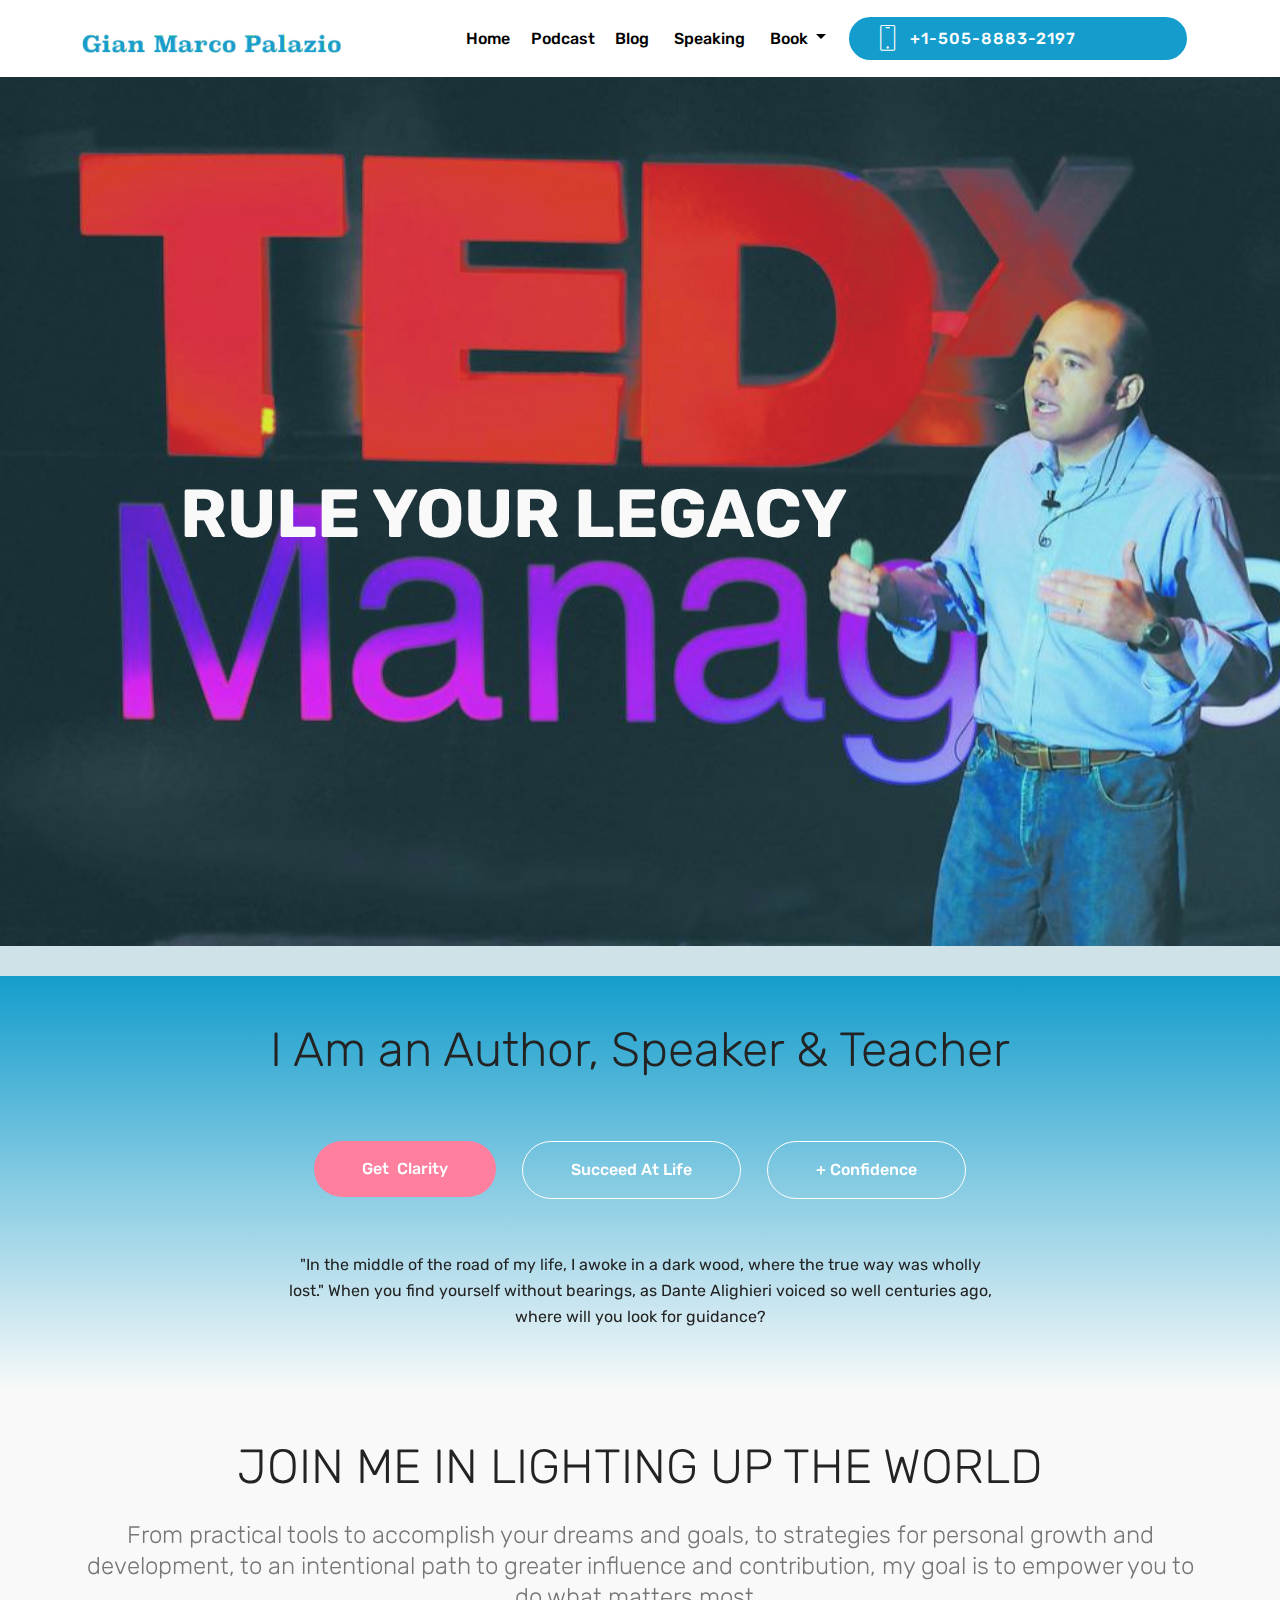
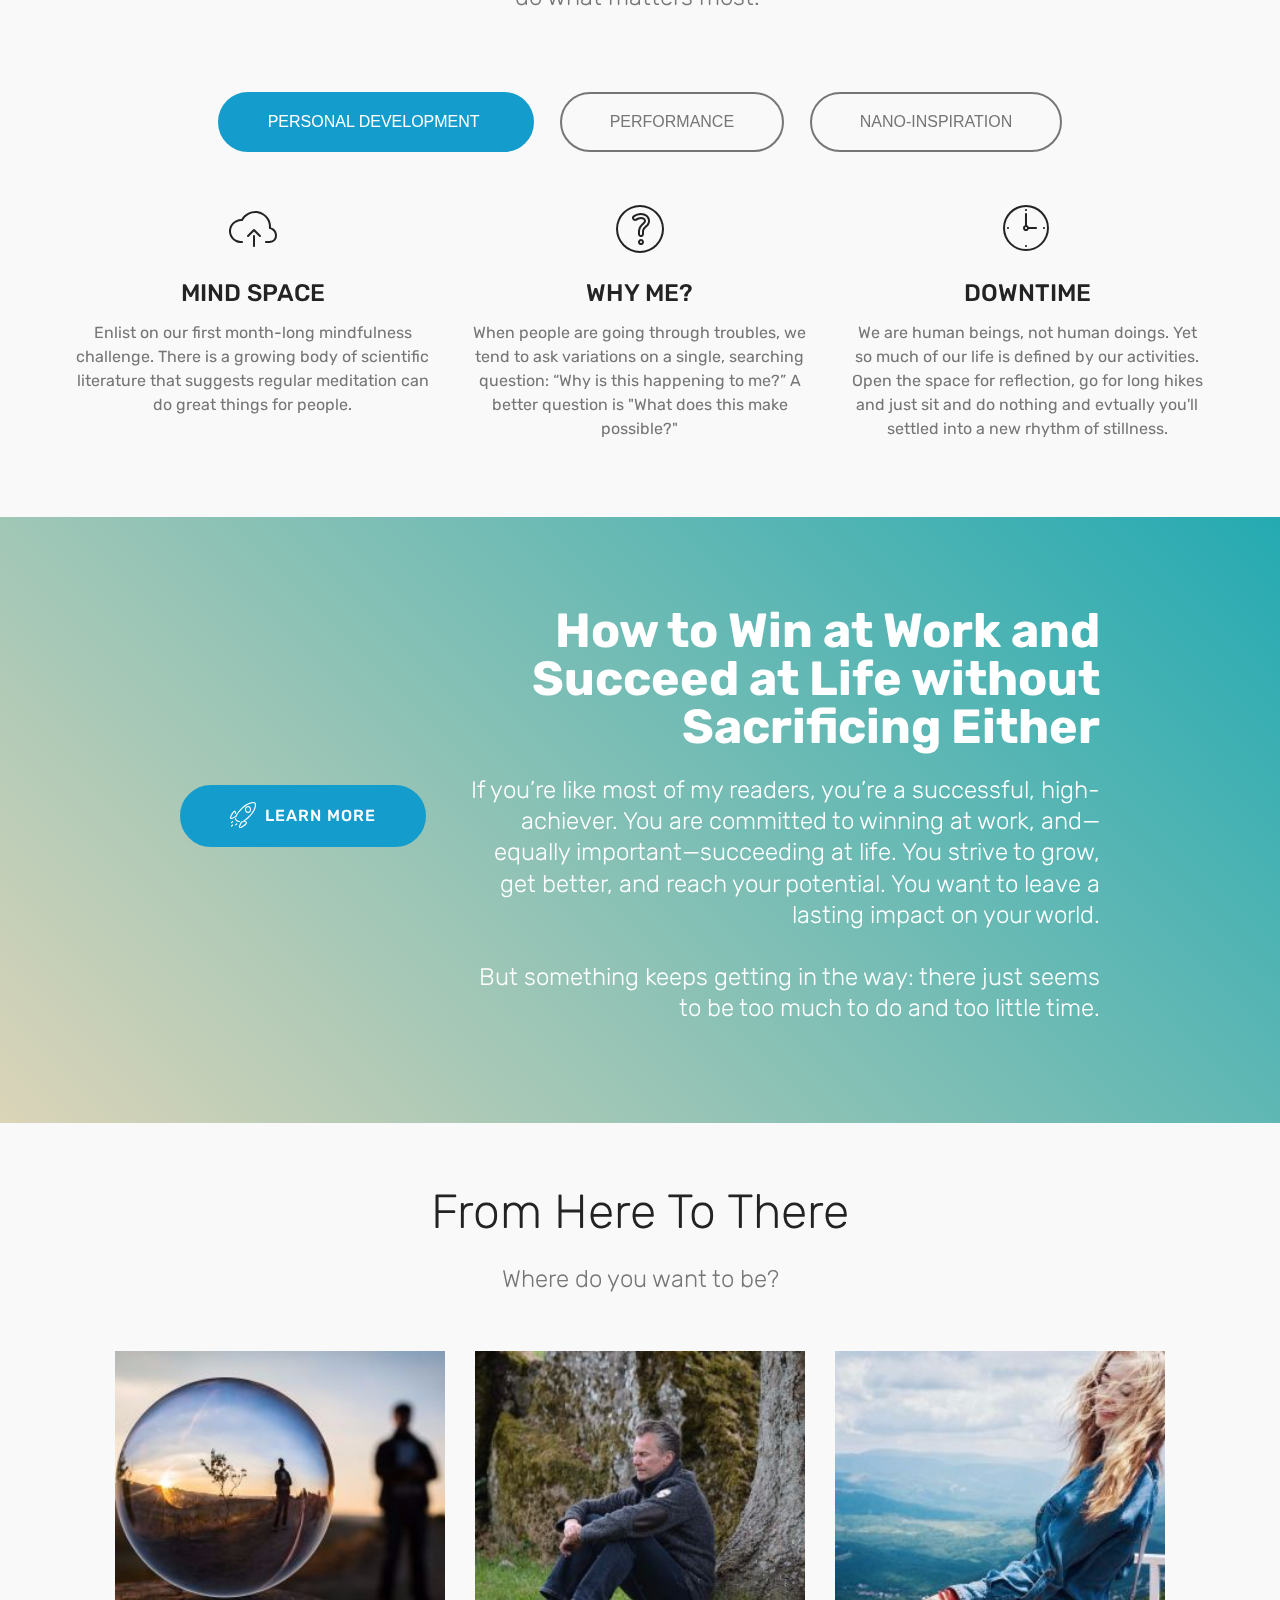
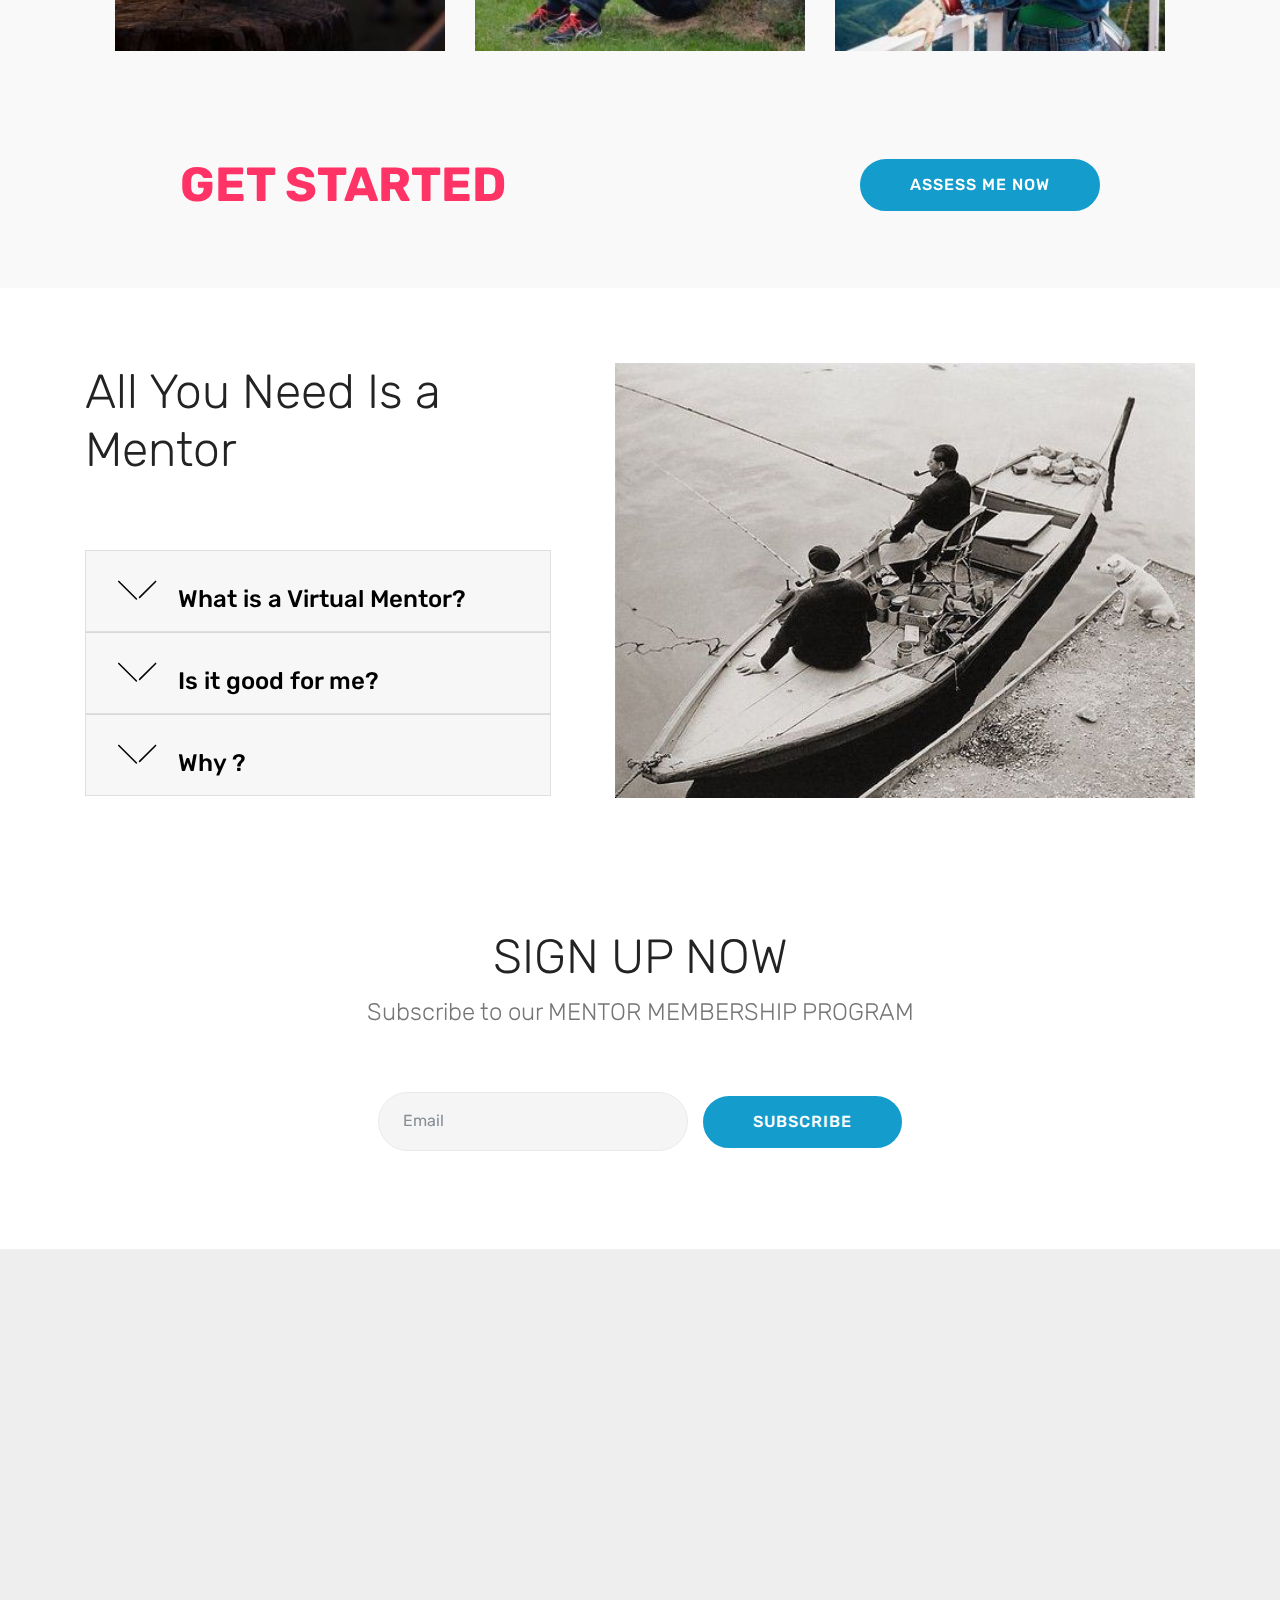
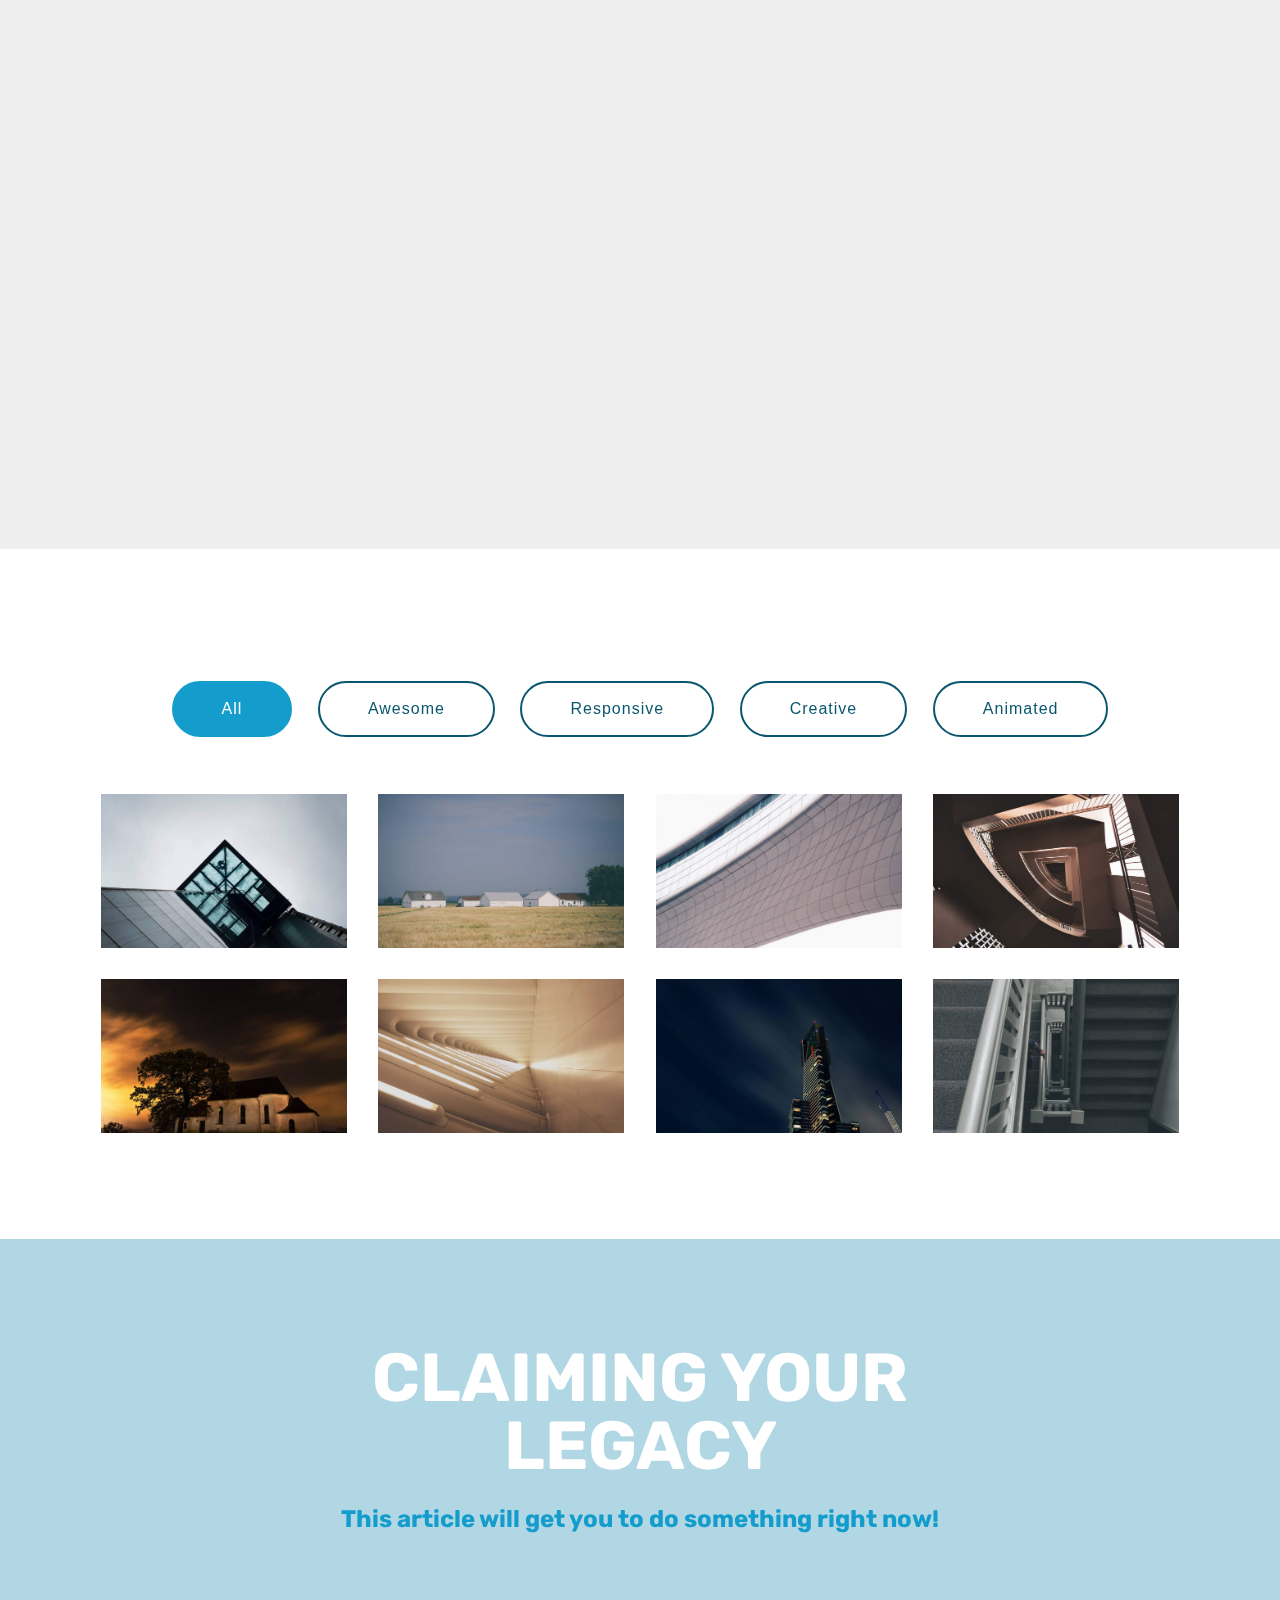
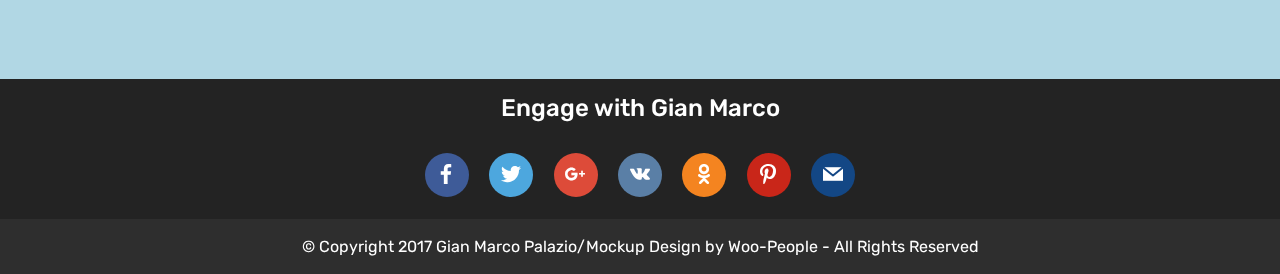
<file: index.html>
<!DOCTYPE html>
<html>
<head>
  <!-- Site made with Mobirise Website Builder v4.3.0, https://mobirise.com -->
  <meta charset="UTF-8">
  <meta http-equiv="X-UA-Compatible" content="IE=edge">
  <meta name="generator" content="Mobirise v4.3.0, mobirise.com">
  <meta name="viewport" content="width=device-width, initial-scale=1">
  <link rel="shortcut icon" href="assets/images/logo-560x130.png" type="image/x-icon">
  <meta name="description" content="">
  <title>Home</title>
  <link rel="stylesheet" href="assets/web/assets/mobirise-icons/mobirise-icons.css">
  <link rel="stylesheet" href="assets/tether/tether.min.css">
  <link rel="stylesheet" href="assets/bootstrap/css/bootstrap.min.css">
  <link rel="stylesheet" href="assets/bootstrap/css/bootstrap-grid.min.css">
  <link rel="stylesheet" href="assets/bootstrap/css/bootstrap-reboot.min.css">
  <link rel="stylesheet" href="assets/dropdown/css/style.css">
  <link rel="stylesheet" href="assets/socicon/css/styles.css">
  <link rel="stylesheet" href="assets/theme/css/style.css">
  <link rel="stylesheet" href="assets/mobirise-gallery/style.css">
  <link rel="stylesheet" href="assets/mobirise/css/mbr-additional.css" type="text/css">
  
  
  
</head>
<body>
<section class="menu cid-qub9ygBDZw" once="menu" id="menu2-7" data-rv-view="76">

    

    <nav class="navbar navbar-expand beta-menu navbar-dropdown align-items-center navbar-fixed-top navbar-toggleable-sm">
        <button class="navbar-toggler navbar-toggler-right" type="button" data-toggle="collapse" data-target="#navbarSupportedContent" aria-controls="navbarSupportedContent" aria-expanded="false" aria-label="Toggle navigation">
            <div class="hamburger">
                <span></span>
                <span></span>
                <span></span>
                <span></span>
            </div>
        </button>
        <div class="menu-logo">
            <div class="navbar-brand">
                <span class="navbar-logo">
                    <a href="https://mobirise.com">
                        <img src="assets/images/logo-560x130.png" alt="Mobirise" title="" media-simple="true" style="height: 3.8rem;">
                    </a>
                </span>
                
            </div>
        </div>
        <div class="collapse navbar-collapse" id="navbarSupportedContent">
            <ul class="navbar-nav nav-dropdown" data-app-modern-menu="true"><li class="nav-item"><a class="nav-link link text-black display-4" href="index.html" target="_blank">Home</a></li><li class="nav-item">
                    <a class="nav-link link text-black display-4" href="http://demos.press75.com/album/albums/catlick-compilation/" target="_blank">
                        Podcast</a>
                </li><li class="nav-item">
                    <a class="nav-link link text-black display-4" href="page1.html" target="_blank">
                        Blog&nbsp;</a>
                </li><li class="nav-item dropdown"><a class="nav-link link text-black display-4" href="https://www.forbes.com/sites/johnhall/2015/03/08/thought-leadership-speakers-you-dont-want-to-miss-in-2015/#5413f3163653" target="_blank" aria-expanded="true">
                        Speaking&nbsp;</a></li>
                <li class="nav-item dropdown"><a class="nav-link link text-black dropdown-toggle display-4" href="http://demos.press75.com/wanderer/" target="_blank" data-toggle="dropdown-submenu" aria-expanded="false">Book&nbsp;</a><div class="dropdown-menu"><a class="text-black dropdown-item display-4" href="http://demos.press75.com/wanderer/" target="_blank" aria-expanded="false">Program</a></div></li></ul>
            <div class="navbar-buttons mbr-section-btn"><a class="btn btn-sm btn-primary display-4" href="assets/files/GMPD'sBook.pdf.pdf">
                    <span class="btn-icon mbri-mobile mbr-iconfont mbr-iconfont-btn">
                    </span>
                    +1-505-8883-2197 &nbsp; &nbsp; &nbsp; &nbsp; &nbsp; &nbsp; &nbsp; &nbsp;&nbsp;</a></div>
        </div>
    </nav>
</section>

<section class="engine"><a href="https://mobirise.co/l">free bootstrap themes</a></section><section class="mbr-section info2 cid-qubhessPob" id="info2-c" data-rv-view="78">

    

    

    <div class="container">
        <div class="row justify-content-center">
            <div class="media-container-column col-12 col-lg-3 col-md-4">
                
            </div>
            <div class="media-container-column title col-12 col-lg-7 col-md-6">
                
                
            </div>
        </div>
    </div>
</section>

<section class="header1 cid-quiFMX6337 mbr-fullscreen mbr-parallax-background" id="header1-y" data-rv-view="81">

    

    <div class="mbr-overlay" style="opacity: 0.2; background-color: rgb(85, 180, 212);">
    </div>

    <div class="container">
        <div class="row justify-content-md-center">
            <div class="mbr-white col-md-10">
                <h1 class="mbr-section-title align-center mbr-bold pb-3 mbr-fonts-style display-1">RULE YOUR LEGACY</h1>
                
                
                
            </div>
        </div>
    </div>

</section>

<section class="tabs2 cid-qubl2y67lJ" id="tabs2-e" data-rv-view="84">

    

    
    <div class="container">
        <h2 class="mbr-section-title align-center pb-5 mbr-fonts-style display-2">I Am an Author, Speaker &amp; Teacher</h2>
        <div class="media-container-row">
            <div class="col-12 col-md-8">
                <ul class="nav nav-tabs" role="tablist">
                    <li class="nav-item"><a class="nav-link mbr-fonts-style active display-7" role="tab" data-toggle="tab" href="#tabs2-e_tab0" aria-expanded="true">Get &nbsp;Clarity</a></li>
                    <li class="nav-item"><a class="nav-link mbr-fonts-style active display-7" role="tab" data-toggle="tab" href="#tabs2-e_tab1" aria-expanded="true">Succeed At Life</a></li>
                    <li class="nav-item"><a class="nav-link mbr-fonts-style active display-7" role="tab" data-toggle="tab" href="#tabs2-e_tab2" aria-expanded="true">+ Confidence</a></li>
                    
                    
                    
                </ul>
                <div class="tab-content">
                    <div id="tab1" class="tab-pane in active" role="tabpanel">
                        <div class="row">
                            <div class="col-md-12">
                                <p class="mbr-text py-5 mbr-fonts-style display-7">
                                    "In the middle of the road of my life, I awoke in a dark wood, where the true way was wholly lost." When you find yourself without bearings, as Dante Alighieri voiced so well centuries ago, where will you look for guidance?</p>
                            </div>
                        </div>
                    </div>
                    <div id="tab2" class="tab-pane" role="tabpanel">
                        <div class="row">
                            <div class="col-md-12">
                                <p class="mbr-text py-5 mbr-fonts-style display-7">
                                    How to? Pursuing an idyllic life encourages us to look inward, awaken, engage with many illuminating practices, and decide for ourselves—in the I state our untapped human potential and the vast terrain of uncharted wonder that awaits us.</p>
                            </div>
                        </div>
                    </div>
                    <div id="tab3" class="tab-pane" role="tabpanel">
                        <div class="row">
                            <div class="col-md-12">
                                <p class="mbr-text py-5 mbr-fonts-style display-7">
                                    + Confidence offers timeless wisdom and inspiration for developing this courageous skill for whatever life presents us.</p>
                            </div>
                        </div>
                    </div>
                    <div id="tab4" class="tab-pane" role="tabpanel">
                        <div class="row">
                            <div class="col-md-12">
                                <p class="mbr-text py-5 mbr-fonts-style display-7">
                                    Mobirise gives you the freedom to develop as many websites as you like given the fact that it is a desktop app.
                                </p>
                            </div>
                        </div>
                    </div>
                    <div id="tab5" class="tab-pane" role="tabpanel">
                        <div class="row">
                            <div class="col-md-12">
                                <p class="mbr-text py-5 mbr-fonts-style display-7">
                                    Publish your website to a local drive, FTP or host on Amazon S3, Google Cloud, Github Pages. Don't be a hostage to just one platform or service provider.
                                </p>
                            </div>
                        </div>
                    </div>
                    <div id="tab6" class="tab-pane" role="tabpanel">
                        <div class="row">
                            <div class="col-md-12">
                                <p class="mbr-text py-5 mbr-fonts-style display-7">
                                    Just drop the blocks into the page, edit content inline and publish - no technical skills required.
                                </p>
                            </div>
                        </div>
                    </div>
                </div>
            </div>
        </div>
    </div>
</section>

<section class="tabs3 cid-quc2vbY0WB" id="tabs3-k" data-rv-view="87">

    

    

    <div class="container">
        <h2 class="mbr-section-title align-center pb-3 mbr-fonts-style display-2">JOIN ME IN LIGHTING UP THE WORLD</h2>
        <h3 class="mbr-section-subtitle  display-5 align-center mbr-light mbr-fonts-style">From practical tools to accomplish your dreams and goals, to strategies for personal growth and development, to an intentional path to greater influence and contribution, my goal is to empower you to do what matters most.&nbsp;</h3>
    </div>
    <div class="container-fluid">
        <div class="row tabcont">
            <ul class="nav nav-tabs pt-3 mt-5" role="tablist">
                <li class="nav-item mbr-fonts-style"><a class="nav-link active" role="tab" data-toggle="tab" href="#tabs3-k_tab0" aria-expanded="true">
                        PERSONAL DEVELOPMENT&nbsp;</a></li>
                <li class="nav-item mbr-fonts-style"><a class="nav-link active" role="tab" data-toggle="tab" href="#tabs3-k_tab1" aria-expanded="true">
                        PERFORMANCE</a></li>
                <li class="nav-item mbr-fonts-style"><a class="nav-link active" role="tab" data-toggle="tab" href="#tabs3-k_tab2" aria-expanded="true">NANO-INSPIRATION</a></li>
                
                
                
            </ul>
        </div>
    </div>

    <div class="container">
        <div class="row px-1">
            <div class="tab-content">
                <div id="tab1" class="tab-pane in active mbr-table" role="tabpanel">
                    <div class="row tab-content-row">
                        <div class="col-xs-12 col-md-6 col-lg-4">
                            <div class="card-img ">
                                <span class="mbr-iconfont mbri-upload" media-simple="true"></span>
                            </div>
                            <h4 class="mbr-element-title  align-center mbr-fonts-style pb-2 display-5">
                                MIND SPACE</h4>
                            <p class="mbr-section-text  align-center mbr-fonts-style display-7">Enlist on our first month-long mindfulness challenge. There is a growing body of scientific literature that suggests regular meditation can do great things for people.</p>
                        </div>

                        <div class="col-xs-12 col-md-6 col-lg-4">
                            <div class="card-img ">
                                <span class="mbr-iconfont mbri-question" media-simple="true"></span>
                            </div>
                            <h4 class="mbr-element-title  align-center mbr-fonts-style pb-2 display-5">
                                WHY ME?</h4>
                            <p class="mbr-section-text  align-center mbr-fonts-style display-7">When people are going through troubles, we tend to ask variations on a single, searching question: “Why is this happening to me?” A better question is "What does this make possible?"</p>
                        </div>

                        <div class="col-xs-12 col-md-6 col-lg-4">
                            <div class="card-img ">
                                <span class="mbr-iconfont mbri-clock" media-simple="true"></span>
                            </div>
                            <h4 class="mbr-element-title  align-center mbr-fonts-style pb-2 display-5">
                                DOWNTIME</h4>
                            <p class="mbr-section-text  align-center mbr-fonts-style display-7">We are human beings, not human doings. Yet so much of our life is defined by our activities. Open the space for reflection, go for long hikes and just sit and do nothing and evtually you'll settled into a new rhythm of stillness.
                            </p>
                        </div>

                        
                    </div>
                </div>

                <div id="tab2" class="tab-pane  mbr-table" role="tabpanel">
                    <div class="row tab-content-row">
                        <div class="col-xs-12 col-md-6 col-lg-4">
                            <div class="card-img ">
                                <span class="mbr-iconfont mbri-magic-stick" media-simple="true"></span>
                            </div>
                            <h4 class="mbr-element-title  align-center mbr-fonts-style pb-2 display-5">
                                IT'S EASY AND SIMPLE
                            </h4>
                            <p class="mbr-section-text  align-center mbr-fonts-style display-7">When it comes to planning our time, reviewing our mission, and tracking our tasks, we basically need to know our end goal and prioritize daily tasks to get us closer to that goal.</p>
                        </div>

                        <div class="col-xs-12 col-md-6 col-lg-4">
                            <div class="card-img ">
                                <span class="mbr-iconfont mbri-idea" media-simple="true"></span>
                            </div>
                            <h4 class="mbr-element-title  align-center mbr-fonts-style pb-2 display-5">
                                GROWTH MINDSET</h4>
                            <p class="mbr-section-text  align-center mbr-fonts-style display-7">A growth mindset, requires powerful tweaks to the way you think that help you to get outside your comfort zone, do the things that scare you, and ultimately, achieve incredible things you may not have previously thought possible.</p>
                        </div>

                        <div class="col-xs-12 col-md-6 col-lg-4">
                            <div class="card-img ">
                                <span class="mbr-iconfont mbri-growing-chart" media-simple="true"></span>
                            </div>
                            <h4 class="mbr-element-title  align-center mbr-fonts-style pb-2 display-5">
                                STOP PROCRASTINATING&nbsp;</h4>
                            <p class="mbr-section-text  align-center mbr-fonts-style display-7">So when you get stuck, step back and ask yourself, “Why do I want to reach this goal again?” and find your reasons: To make more money, to feel fulfill, to take time off and not have this hanging over my head..
                            </p>
                        </div>

                        
                    </div>
                </div>

                <div id="tab3" class="tab-pane  mbr-table" role="tabpanel">
                    <div class="row tab-content-row">
                        <div class="col-xs-12 col-md-6 col-lg-4">
                            <div class="card-img ">
                                <span class="mbr-iconfont mbri-smile-face" media-simple="true"></span>
                            </div>
                            <h4 class="mbr-element-title  align-center mbr-fonts-style pb-2 display-5">
                                STALK YOUR THOUGHTS</h4>
                            <p class="mbr-section-text  align-center mbr-fonts-style display-7">“Make sure your worst enemy doesn’t live between your two ears.” -Laird Hamilton</p>
                        </div>

                        <div class="col-xs-12 col-md-6 col-lg-4">
                            <div class="card-img ">
                                <span class="mbr-iconfont mbri-gift" media-simple="true"></span>
                            </div>
                            <h4 class="mbr-element-title  align-center mbr-fonts-style pb-2 display-5">
                                GIFT THOUGHT</h4>
                            <p class="mbr-section-text  align-center mbr-fonts-style display-7">“A river cuts through rock, not because of its power, but because of its persistence.” —Jim Watkins</p>
                        </div>

                        <div class="col-xs-12 col-md-6 col-lg-4">
                            <div class="card-img ">
                                <span class="mbr-iconfont mbri-timer" media-simple="true"></span>
                            </div>
                            <h4 class="mbr-element-title  align-center mbr-fonts-style pb-2 display-5">
                                GO DO SOMETHING</h4>
                            <p class="mbr-section-text  align-center mbr-fonts-style display-7">“Don’t wait. The time will never be just right.” -Napoleon Hill</p>
                        </div>

                        
                    </div>
                </div>

                <div id="tab4" class="tab-pane  mbr-table" role="tabpanel">
                    <div class="row tab-content-row">
                        <div class="col-xs-12 col-md-6 col-lg-4">
                            <div class="card-img ">
                                <span class="mbri-responsive mbr-iconfont" media-simple="true"></span>
                            </div>
                            <h4 class="mbr-element-title  align-center mbr-fonts-style pb-2 display-5">
                                MOBILE FRIENDLY
                            </h4>
                            <p class="mbr-section-text  align-center mbr-fonts-style display-7">
                                No special actions required, all sites you make with Mobirise are mobile-friendly. You don't have to create a special mobile version of your site, it will adapt automagically.
                            </p>
                        </div>

                        <div class="col-xs-12 col-md-6 col-lg-4">
                            <div class="card-img ">
                                <span class="mbri-responsive mbr-iconfont" media-simple="true"></span>
                            </div>
                            <h4 class="mbr-element-title  align-center mbr-fonts-style pb-2 display-5">
                                MOBILE FRIENDLY
                            </h4>
                            <p class="mbr-section-text  align-center mbr-fonts-style display-7">
                                No special actions required, all sites you make with Mobirise are mobile-friendly. You don't have to create a special mobile version of your site, it will adapt automagically.
                            </p>
                        </div>

                        <div class="col-xs-12 col-md-6 col-lg-4">
                            <div class="card-img ">
                                <span class="mbri-responsive mbr-iconfont" media-simple="true"></span>
                            </div>
                            <h4 class="mbr-element-title  align-center mbr-fonts-style pb-2 display-5">
                                MOBILE FRIENDLY
                            </h4>
                            <p class="mbr-section-text  align-center mbr-fonts-style display-7">
                                No special actions required, all sites you make with Mobirise are mobile-friendly. You don't have to create a special mobile version of your site, it will adapt automagically.
                            </p>
                        </div>

                        
                    </div>
                </div>

                <div id="tab5" class="tab-pane  mbr-table" role="tabpanel">
                    <div class="row tab-content-row">
                        <div class="col-xs-12 col-md-6 col-lg-4">
                            <div class="card-img ">
                                <span class="mbri-bootstrap mbr-iconfont" media-simple="true"></span>
                            </div>
                            <h4 class="mbr-element-title  align-center mbr-fonts-style pb-2 display-5">
                                IT'S EASY AND SIMPLE
                            </h4>
                            <p class="mbr-section-text  align-center mbr-fonts-style display-7">
                                Cut down the development time with drag-and-drop website builder. Drop the blocks into the page, edit content inline and publish - no technical skills required.
                            </p>
                        </div>

                        <div class="col-xs-12 col-md-6 col-lg-4">
                            <div class="card-img ">
                                <span class="mbri-bootstrap mbr-iconfont" media-simple="true"></span>
                            </div>
                            <h4 class="mbr-element-title  align-center mbr-fonts-style pb-2 display-5">
                                IT'S EASY AND SIMPLE
                            </h4>
                            <p class="mbr-section-text  align-center mbr-fonts-style display-7">
                                Cut down the development time with drag-and-drop website builder. Drop the blocks into the page, edit content inline and publish - no technical skills required.
                            </p>
                        </div>

                        <div class="col-xs-12 col-md-6 col-lg-4">
                            <div class="card-img ">
                                <span class="mbri-bootstrap mbr-iconfont" media-simple="true"></span>
                            </div>
                            <h4 class="mbr-element-title  align-center mbr-fonts-style pb-2 display-5">
                                IT'S EASY AND SIMPLE
                            </h4>
                            <p class="mbr-section-text  align-center mbr-fonts-style display-7">
                                Cut down the development time with drag-and-drop website builder. Drop the blocks into the page, edit content inline and publish - no technical skills required.
                            </p>
                        </div>

                        
                    </div>
                </div>

                <div id="tab6" class="tab-pane  mbr-table" role="tabpanel">
                    <div class="row tab-content-row">
                        <div class="col-xs-12 col-md-6 col-lg-4">
                            <div class="card-img ">
                                <span class="mbri-extension mbr-iconfont" media-simple="true"></span>
                            </div>
                            <h4 class="mbr-element-title  align-center mbr-fonts-style pb-2 display-5">
                                TRENDY WEBSITE BLOCKS
                            </h4>
                            <p class="mbr-section-text  align-center mbr-fonts-style display-7">
                                Choose from the large selection  pre-made blocks - full-screen intro, bootstrap carousel, slider, responsive image gallery with, parallax scrolling, sticky header and more.
                            </p>
                        </div>

                        <div class="col-xs-12 col-md-6 col-lg-4">
                            <div class="card-img ">
                                <span class="mbri-extension mbr-iconfont" media-simple="true"></span>
                            </div>
                            <h4 class="mbr-element-title  align-center mbr-fonts-style pb-2 display-5">
                                TRENDY WEBSITE BLOCKS
                            </h4>
                            <p class="mbr-section-text  align-center mbr-fonts-style display-7">
                                Choose from the large selection  pre-made blocks - full-screen intro, bootstrap carousel, slider, responsive image gallery with, parallax scrolling, sticky header and more.
                            </p>
                        </div>

                        <div class="col-xs-12 col-md-6 col-lg-4">
                            <div class="card-img ">
                                <span class="mbri-extension mbr-iconfont" media-simple="true"></span>
                            </div>
                            <h4 class="mbr-element-title  align-center mbr-fonts-style pb-2 display-5">
                                TRENDY WEBSITE BLOCKS
                            </h4>
                            <p class="mbr-section-text  align-center mbr-fonts-style display-7">
                                Choose from the large selection  pre-made blocks - full-screen intro, bootstrap carousel, slider, responsive image gallery with, parallax scrolling, sticky header and more.
                            </p>
                        </div>

                        
                    </div>
                </div>
            </div>
        </div>
    </div>
</section>

<section class="mbr-section info2 cid-qubFY4Fvtp" id="info2-g" data-rv-view="90">

    

    

    <div class="container">
        <div class="row justify-content-center">
            <div class="media-container-column col-12 col-lg-3 col-md-4">
                <div class="mbr-section-btn align-left py-4"><a class="btn btn-primary display-4" href="https://www.youtube.com/user/TonyRobbinsLive" target="_blank"><span class="mbri-rocket mbr-iconfont mbr-iconfont-btn"></span>
                    LEARN MORE
                    </a></div>
            </div>
            <div class="media-container-column title col-12 col-lg-7 col-md-6">
                <h2 class="align-right mbr-bold mbr-white pb-3 mbr-fonts-style display-2">How to Win at Work and Succeed at Life without Sacrificing Either</h2>
                <h3 class="mbr-section-subtitle align-right mbr-light mbr-white mbr-fonts-style display-5">If you’re like most of my readers, you’re a successful, high-achiever. You are committed to winning at work, and—equally important—succeeding at life. You strive to grow, get better, and reach your potential. You want to leave a lasting impact on your world.<div><br></div><div>But something keeps getting in the way: there just seems to be too much to do and too little time.</div></h3>
            </div>
        </div>
    </div>
</section>

<section class="features15 cid-qugzU3xM8T" id="features15-q" data-rv-view="93">

    

    
    <div class="container">
        <h2 class="mbr-section-title pb-3 align-center mbr-fonts-style display-2">
            From Here To There</h2>
        <h3 class="mbr-section-subtitle display-5 align-center mbr-fonts-style">
            Where do you want to be?</h3>

        <div class="media-container-row container pt-5 mt-2">

            <div class="col-12 col-md-6 mb-4 col-lg-4">
                <div class="card flip-card p-5 align-center">
                    <div class="card-front card_cont">
                        <img src="assets/images/reflection-a-300x250.jpg" alt="Mobirise" title="" media-simple="true">
                    </div>
                    <div class="card_back card_cont">
                        <h4 class="card-title display-5 py-2 mbr-fonts-style">
                            Current State</h4>
                        <p class="mbr-text mbr-fonts-style display-7">Do you focus on improving your life? Are you in a peak state of health, feeling full of vitality? Now move on to other areas: personal finance &amp; relationships. Are you on the right track to achieve financial freedom? &nbsp;... &nbsp;something you enjoy? Are you in harmony + connected with others?</p>
                    </div>
                </div>
            </div>

            <div class="col-12 col-md-6 mb-4 col-lg-4">
                
                <div class="card flip-card p-5 align-center">
                    <div class="card-front card_cont">
                        <img src="assets/images/stillness-rectangle-300x250.jpg" alt="Mobirise" title="" media-simple="true">
                    </div>
                    <div class="card_back card_cont">
                        <h4 class="card-title py-2 mbr-fonts-style display-5">
                            Stillness</h4>
                        <p class="mbr-text mbr-fonts-style display-7">To live a balanced life you need &nbsp;to review each facet of your life, and rate its relative quality level, so you can uncover which areas need more attention than others. Keeping it all in balance can be tricky. &nbsp;To get &nbsp;from here (the now) to there (desired state) requires presence.</p>
                    </div>
                </div>
            </div>
            
            <div class="col-12 col-md-6 mb-4 col-lg-4">
                <div class="card flip-card p-5 align-center">
                    <div class="card-front card_cont">
                        <img src="assets/images/illumination-rectangle-1-300x250.jpg" alt="Mobirise" title="" media-simple="true">
                    </div>
                    <div class="card_back card_cont">
                        <h4 class="card-title py-2 mbr-fonts-style display-5">
                            Illumination</h4>
                        <p class="mbr-text mbr-fonts-style display-7">"I am the captain of my soul and therefore the chief architect in &nbsp;designing my life." You'll need a map to get you from here to there. <br>Go ahead and take an assessment now to measure the distance to your desired state. Navigate the journey of life with illumination!&nbsp;</p>
                    </div>
                </div> 
            </div>

            
        </div>
</div></section>

<section class="mbr-section info1 cid-quh2Ra5hfZ" id="info1-s" data-rv-view="96">

    

    
    <div class="container">
        <div class="row justify-content-center">
            <div class="media-container-column title col-12 col-lg-7 col-md-6">
                
                <h2 class="align-left mbr-bold mbr-fonts-style display-2">
                    GET STARTED</h2>
            </div>
            <div class="media-container-column col-12 col-lg-3 col-md-4">
                <div class="mbr-section-btn align-right py-4"><a class="btn btn-primary display-4" href="https://www.typeform.com/tour/#build" target="_blank">ASSESS ME NOW</a></div>
            </div>
        </div>
    </div>
</section>

<section class="toggle2 cid-qucdGpM854" id="toggle2-l" data-rv-view="99">
    
        

    
        <div class="container">
            <div class="media-container-row">
                    <div class="toggle-content">
                        <h2 class="mbr-section-title pb-3 align-left mbr-fonts-style display-2">All You Need Is a Mentor</h2>
                        
                        <div id="bootstrap-toggle" class="toggle-panel accordionStyles tab-content pt-5 mt-2">
                            <div class="card">
                                <div class="card-header" role="tab" id="headingOne">
                                    <a role="button" class="collapsed panel-title text-black" data-toggle="collapse" data-parent="#accordion" data-core="" href="#collapse1_8" aria-expanded="false" aria-controls="collapse1">
                                        <h4 class="mbr-fonts-style display-5">
                                            <span class="sign mbr-iconfont mbri-arrow-down inactive"></span> What is a Virtual Mentor?
                                        </h4>
                                    </a>
                                </div>
                                <div id="collapse1_8" class="panel-collapse noScroll collapse" role="tabpanel" aria-labelledby="headingOne">
                                    <div class="panel-body p-4">
                                        <p class="mbr-fonts-style panel-text display-7">A virtual mentor, helps you navigate the challenges of work and life, so that you can succeed at both.</p>
                                    </div>
                                </div>
                            </div>
                            <div class="card">
                                <div class="card-header" role="tab" id="headingTwo">
                                    <a role="button" class="collapsed panel-title text-black" data-toggle="collapse" data-parent="#accordion" data-core="" href="#collapse2_8" aria-expanded="false" aria-controls="collapse2">
                                        <h4 class="mbr-fonts-style display-5">
                                            <span class="sign mbr-iconfont mbri-arrow-down inactive"></span> Is it good for me?
                                        </h4>
                                    </a>
                                </div>
                                <div id="collapse2_8" class="panel-collapse noScroll collapse" role="tabpanel" aria-labelledby="headingTwo">
                                    <div class="panel-body p-4">
                                        <p class="mbr-fonts-style panel-text display-7">You don’t have to continue to feel overwhelmed. And, you don’t have to choose between success in your business, and success in your personal life. You can reach your potential in all areas of your life.</p>
                                    </div>
                                </div>
                            </div>
                            <div class="card">
                                <div class="card-header" role="tab" id="headingThree">
                                    <a role="button" class="collapsed panel-title text-black" data-toggle="collapse" data-parent="#accordion" data-core="" href="#collapse3_8" aria-expanded="true" aria-controls="collapse3">
                                        <h4 class="mbr-fonts-style display-5">
                                            <span class="sign mbr-iconfont mbri-arrow-down inactive"></span> Why ?
                                        </h4>
                                    </a>
                                </div>
                                <div id="collapse3_8" class="panel-collapse noScroll collapse" role="tabpanel" aria-labelledby="headingThree">
                                    <div class="panel-body p-4">
                                        <p class="mbr-fonts-style panel-text display-7">* So you don't feel like life is coming at you faster than you can manage it.<br>* So you don't fear the important things are falling through the cracks.<br>* So you don't worry your running out of time.<br>* So you don't wish you had someone to guide you along the way.<br></p>
                                    </div>
                                </div>
                            </div>
                            
                            
                            
                        </div>
                    </div>
                <div class="mbr-figure" style="width: 130%;">
                     <img src="assets/images/manmentor-500x375.jpg" alt="Mobirise" title="" media-simple="true">
                </div>
            </div>
        </div>
</section>

<section class="mbr-section form3 cid-quci70ftyF" id="form3-m" data-rv-view="102">

    

    

    <div class="container">
        <div class="row justify-content-center">
            <div class="title col-12 col-lg-8">
                <h2 class="align-center pb-2 mbr-fonts-style display-2">
                    SIGN UP NOW</h2>
                <h3 class="mbr-section-subtitle align-center pb-5 mbr-light mbr-fonts-style display-5">
                    Subscribe to our MENTOR MEMBERSHIP PROGRAM</h3>
            </div>
        </div>

        <div class="row py-2 justify-content-center">
            <div class="col-12 col-lg-6  col-md-8 " data-form-type="formoid">
                <div data-form-alert="" hidden="">
                        Thanks for filling out the form!
                </div>
                <form class="mbr-form" action="https://mobirise.com/" method="post" data-form-title="Mobirise Form"><input type="hidden" data-form-email="true" value="6c62kcNhF90/Kdqu5TM2NuyeX1klhGwZTOM0VTxPZ87AZDHpRmcQ8h5ytqxPEw9eL4bGwDiyYaIEq209MHivVBCTLj9cx2aDK95efa6gKJ/LMdaRxydr4LlGs8tmwt3S">
                    <div class="mbr-subscribe input-group">
                        <input class="form-control" type="email" name="email" placeholder="Email" data-form-field="Email" required="" id="email-form3-m">
                        <span class="input-group-btn"><button href="" type="submit" class="btn btn-primary display-4">SUBSCRIBE</button></span>
                    </div>
                </form>
            </div>
        </div>
    </div>
</section>

<section class="header9 cid-qubZdxabzN mbr-fullscreen mbr-parallax-background" id="header9-j" data-rv-view="105">

    

    

    <div class="container">
        <div class="media-container-column mbr-white col-md-8">
            <h1 class="mbr-section-title align-left mbr-bold pb-3 mbr-fonts-style display-1"></h1>
            <h3 class="mbr-section-subtitle align-left mbr-light pb-3 mbr-fonts-style display-2"></h3>
            <p class="mbr-text align-left pb-3 mbr-fonts-style display-5"></p>
            
        </div>
    </div>

    
</section>

<section class="mbr-gallery mbr-slider-carousel cid-qw6AmDMhZe" id="gallery2-14" data-rv-view="108">

    

    <div class="container">
        <div><!-- Filter --><div class="mbr-gallery-filter container gallery-filter-active"><ul><li class="mbr-gallery-filter-all active"><a class="btn btn-md btn-primary-outline" href="">All</a></li></ul></div><!-- Gallery --><div class="mbr-gallery-row"><div class="mbr-gallery-layout-default"><div><div><div class="mbr-gallery-item mbr-gallery-item--p2" data-video-url="false" data-tags="Awesome"><div href="#lb-gallery2-14" data-slide-to="0" data-toggle="modal"><img src="assets/images/gallery00.jpg" alt=""><span class="icon-focus"></span></div></div><div class="mbr-gallery-item mbr-gallery-item--p2" data-video-url="false" data-tags="Responsive"><div href="#lb-gallery2-14" data-slide-to="1" data-toggle="modal"><img src="assets/images/gallery01.jpg" alt=""><span class="icon-focus"></span></div></div><div class="mbr-gallery-item mbr-gallery-item--p2" data-video-url="false" data-tags="Creative"><div href="#lb-gallery2-14" data-slide-to="2" data-toggle="modal"><img src="assets/images/gallery02.jpg" alt=""><span class="icon-focus"></span></div></div><div class="mbr-gallery-item mbr-gallery-item--p2" data-video-url="false" data-tags="Animated"><div href="#lb-gallery2-14" data-slide-to="3" data-toggle="modal"><img src="assets/images/gallery03.jpg" alt=""><span class="icon-focus"></span></div></div><div class="mbr-gallery-item mbr-gallery-item--p2" data-video-url="false" data-tags="Awesome"><div href="#lb-gallery2-14" data-slide-to="4" data-toggle="modal"><img src="assets/images/gallery04.jpg" alt=""><span class="icon-focus"></span></div></div><div class="mbr-gallery-item mbr-gallery-item--p2" data-video-url="false" data-tags="Awesome"><div href="#lb-gallery2-14" data-slide-to="5" data-toggle="modal"><img src="assets/images/gallery05.jpg" alt=""><span class="icon-focus"></span></div></div><div class="mbr-gallery-item mbr-gallery-item--p2" data-video-url="false" data-tags="Responsive"><div href="#lb-gallery2-14" data-slide-to="6" data-toggle="modal"><img src="assets/images/gallery06.jpg" alt=""><span class="icon-focus"></span></div></div><div class="mbr-gallery-item mbr-gallery-item--p2" data-video-url="false" data-tags="Animated"><div href="#lb-gallery2-14" data-slide-to="7" data-toggle="modal"><img src="assets/images/gallery07.jpg" alt=""><span class="icon-focus"></span></div></div></div></div><div class="clearfix"></div></div></div><!-- Lightbox --><div data-app-prevent-settings="" class="mbr-slider modal fade carousel slide" tabindex="-1" data-keyboard="true" data-interval="false" id="lb-gallery2-14"><div class="modal-dialog"><div class="modal-content"><div class="modal-body"><div class="carousel-inner"><div class="carousel-item active"><img src="assets/images/gallery00.jpg" alt=""></div><div class="carousel-item"><img src="assets/images/gallery01.jpg" alt=""></div><div class="carousel-item"><img src="assets/images/gallery02.jpg" alt=""></div><div class="carousel-item"><img src="assets/images/gallery03.jpg" alt=""></div><div class="carousel-item"><img src="assets/images/gallery04.jpg" alt=""></div><div class="carousel-item"><img src="assets/images/gallery05.jpg" alt=""></div><div class="carousel-item"><img src="assets/images/gallery06.jpg" alt=""></div><div class="carousel-item"><img src="assets/images/gallery07.jpg" alt=""></div></div><a class="carousel-control carousel-control-prev" role="button" data-slide="prev" href="#lb-gallery2-14"><span class="mbri-left mbr-iconfont" aria-hidden="true"></span><span class="sr-only">Previous</span></a><a class="carousel-control carousel-control-next" role="button" data-slide="next" href="#lb-gallery2-14"><span class="mbri-right mbr-iconfont" aria-hidden="true"></span><span class="sr-only">Next</span></a><a class="close" href="#" role="button" data-dismiss="modal"><span class="sr-only">Close</span></a></div></div></div></div></div>
    </div>

</section>

<section class="mbr-section content5 cid-qwahkrEOhs mbr-parallax-background" id="content5-1z" data-rv-view="143">

    

    <div class="mbr-overlay" style="opacity: 0.4; background-color: rgb(85, 180, 212);">
    </div>

    <div class="container">
        <div class="media-container-row">
            <div class="title col-12 col-md-8">
                <h2 class="align-center mbr-bold mbr-white pb-3 mbr-fonts-style display-1">CLAIMING YOUR LEGACY</h2>
                <h3 class="mbr-section-subtitle align-center mbr-light mbr-white pb-3 mbr-fonts-style display-5"><strong>This article will get you to do something right now!</strong></h3>
                
                
            </div>
        </div>
    </div>
</section>

<section class="cid-quiL5qiMAC" id="social-buttons3-z" data-rv-view="146">
    
    

    

    <div class="container">
        <div class="media-container-row">
            <div class="col-md-8 align-center">
                <h2 class="pb-3 mbr-section-title mbr-fonts-style display-5">
                    Engage with Gian Marco</h2>
                <div>
                    <div class="mbr-social-likes">
                        <span class="btn btn-social socicon-bg-facebook facebook mx-2" title="Share link on Facebook">
                            <i class="socicon socicon-facebook"></i>
                        </span>
                        <span class="btn btn-social twitter socicon-bg-twitter mx-2" title="Share link on Twitter">
                            <i class="socicon socicon-twitter"></i>
                        </span>
                        <span class="btn btn-social plusone socicon-bg-googleplus mx-2" title="Share link on Google+">
                            <i class="socicon socicon-googleplus"></i>
                        </span>
                        <span class="btn btn-social vkontakte socicon-bg-vkontakte mx-2" title="Share link on VKontakte">
                            <i class="socicon socicon-vkontakte"></i>
                        </span>
                        <span class="btn btn-social odnoklassniki socicon-bg-odnoklassniki mx-2" title="Share link on Odnoklassniki">
                            <i class="socicon socicon-odnoklassniki"></i>
                        </span>
                        <span class="btn btn-social pinterest socicon-bg-pinterest mx-2" title="Share link on Pinterest">
                            <i class="socicon socicon-pinterest"></i>
                        </span>
                        <span class="btn btn-social mailru socicon-bg-mail mx-2" title="Share link on Mailru">
                            <i class="socicon socicon-mail"></i>
                        </span>
                    </div>
                </div>
            </div>
        </div>
    </div>
</section>

<section once="" class="cid-qucn7obHKq" id="footer6-p" data-rv-view="149">

    

    

    <div class="container">
        <div class="media-container-row align-center mbr-white">
            <div class="col-12">
                <p class="mbr-text mb-0 mbr-fonts-style display-7">
                    © Copyright 2017 Gian Marco Palazio/Mockup Design by Woo-People - All Rights Reserved
                </p>
            </div>
        </div>
    </div>
</section>


  <script src="assets/web/assets/jquery/jquery.min.js"></script>
  <script src="assets/popper/popper.min.js"></script>
  <script src="assets/tether/tether.min.js"></script>
  <script src="assets/bootstrap/js/bootstrap.min.js"></script>
  <script src="assets/smooth-scroll/smooth-scroll.js"></script>
  <script src="assets/dropdown/js/script.min.js"></script>
  <script src="assets/touch-swipe/jquery.touch-swipe.min.js"></script>
  <script src="assets/jarallax/jarallax.min.js"></script>
  <script src="assets/masonry/masonry.pkgd.min.js"></script>
  <script src="assets/imagesloaded/imagesloaded.pkgd.min.js"></script>
  <script src="assets/social-likes/social-likes.js"></script>
  <script src="assets/jquery-mb-vimeo_player/jquery.mb.vimeo_player.js"></script>
  <script src="assets/bootstrap-carousel-swipe/bootstrap-carousel-swipe.js"></script>
  <script src="assets/theme/js/script.js"></script>
  <script src="assets/mobirise-slider-video/script.js"></script>
  <script src="assets/mobirise-gallery/player.min.js"></script>
  <script src="assets/mobirise-gallery/script.js"></script>
  <script src="assets/formoid/formoid.min.js"></script>
  
  
</body>
</html>
</file>
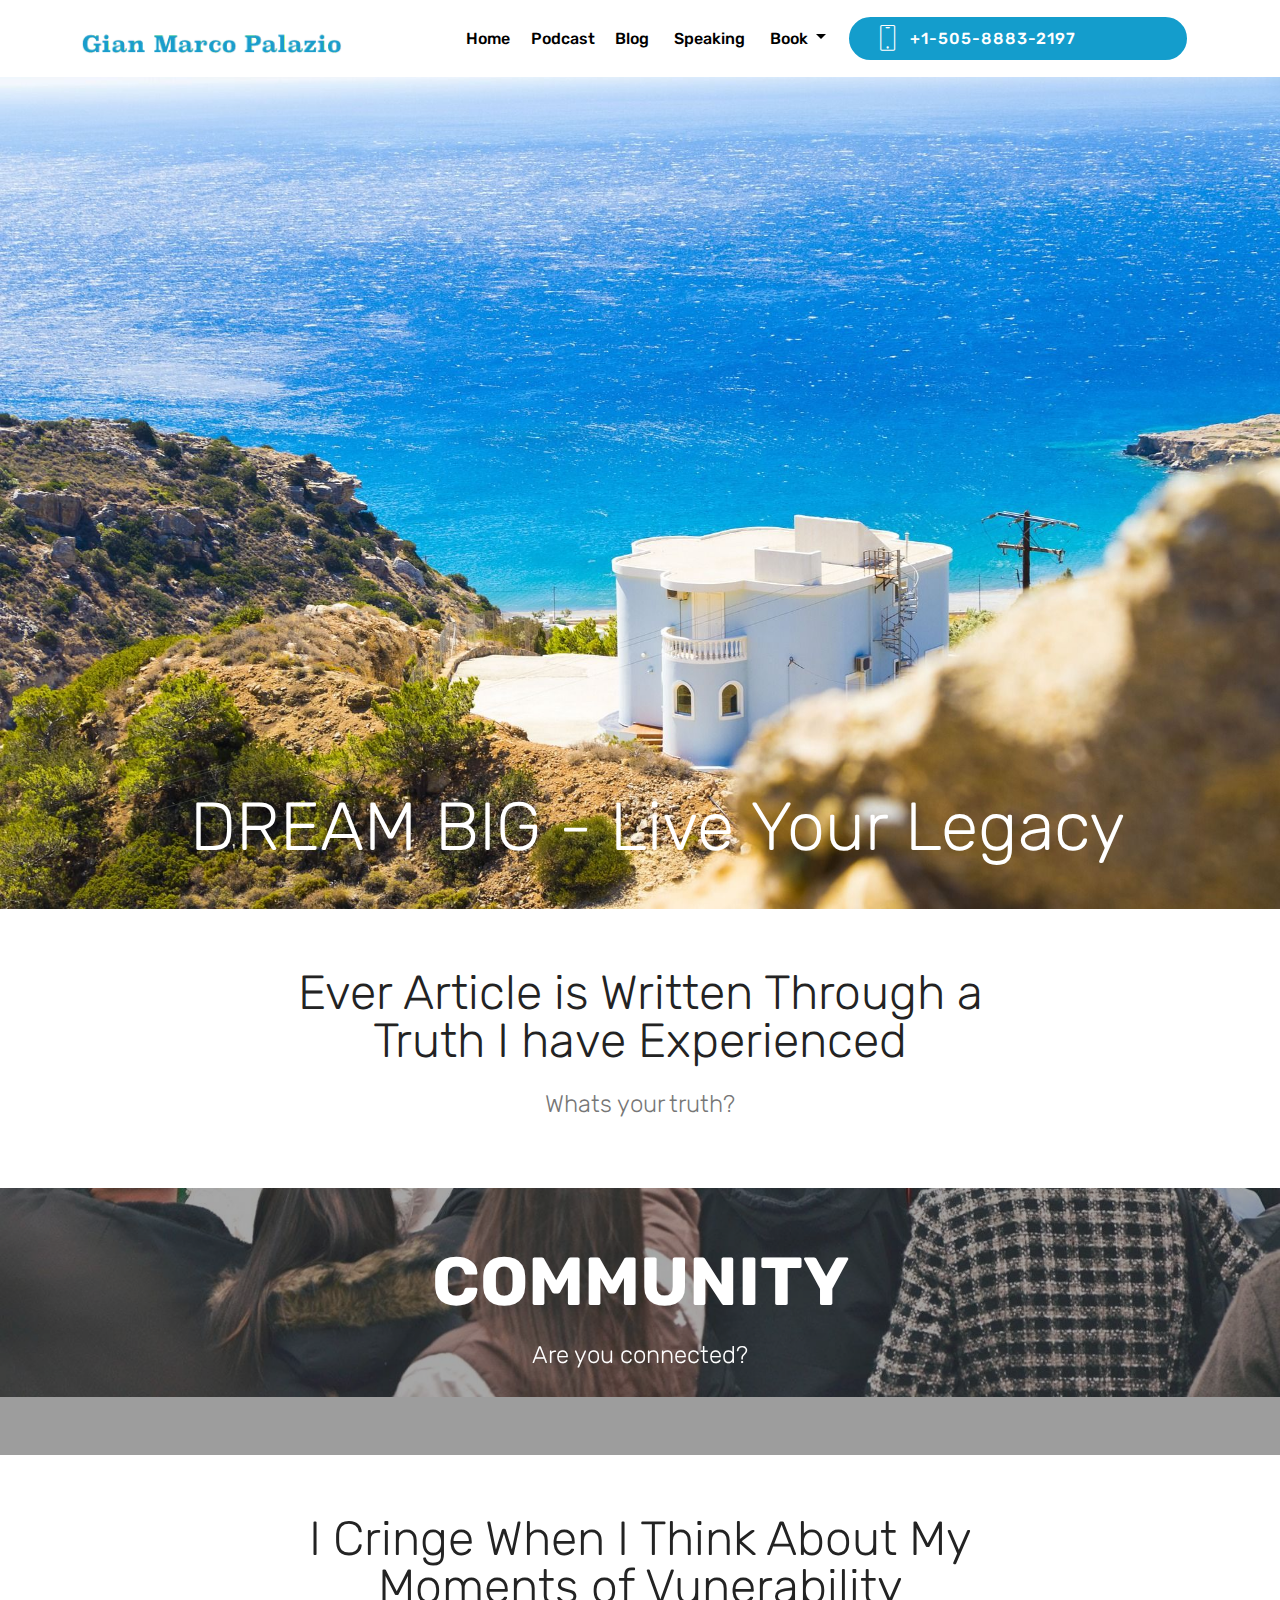
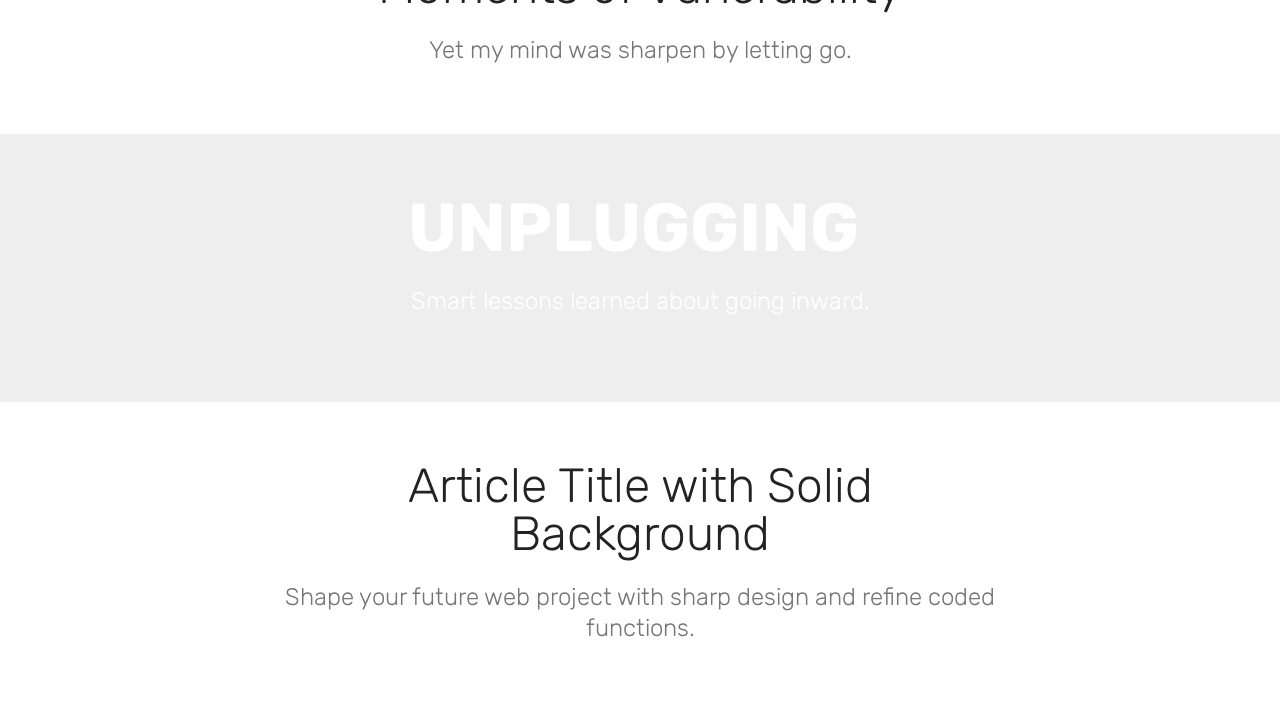
<file: page1.html>
<!DOCTYPE html>
<html>
<head>
  <!-- Site made with Mobirise Website Builder v4.3.0, https://mobirise.com -->
  <meta charset="UTF-8">
  <meta http-equiv="X-UA-Compatible" content="IE=edge">
  <meta name="generator" content="Mobirise v4.3.0, mobirise.com">
  <meta name="viewport" content="width=device-width, initial-scale=1">
  <link rel="shortcut icon" href="assets/images/logo-560x130.png" type="image/x-icon">
  <meta name="description" content="Web Builder Description">
  <title>Blog</title>
  <link rel="stylesheet" href="assets/web/assets/mobirise-icons/mobirise-icons.css">
  <link rel="stylesheet" href="assets/tether/tether.min.css">
  <link rel="stylesheet" href="assets/bootstrap/css/bootstrap.min.css">
  <link rel="stylesheet" href="assets/bootstrap/css/bootstrap-grid.min.css">
  <link rel="stylesheet" href="assets/bootstrap/css/bootstrap-reboot.min.css">
  <link rel="stylesheet" href="assets/dropdown/css/style.css">
  <link rel="stylesheet" href="assets/theme/css/style.css">
  <link rel="stylesheet" href="assets/mobirise/css/mbr-additional.css" type="text/css">
  
  
  
</head>
<body>
<section class="menu cid-qub9ygBDZw" once="menu" id="menu2-20" data-rv-view="152">

    

    <nav class="navbar navbar-expand beta-menu navbar-dropdown align-items-center navbar-fixed-top navbar-toggleable-sm">
        <button class="navbar-toggler navbar-toggler-right" type="button" data-toggle="collapse" data-target="#navbarSupportedContent" aria-controls="navbarSupportedContent" aria-expanded="false" aria-label="Toggle navigation">
            <div class="hamburger">
                <span></span>
                <span></span>
                <span></span>
                <span></span>
            </div>
        </button>
        <div class="menu-logo">
            <div class="navbar-brand">
                <span class="navbar-logo">
                    <a href="https://mobirise.com">
                        <img src="assets/images/logo-560x130.png" alt="Mobirise" title="" media-simple="true" style="height: 3.8rem;">
                    </a>
                </span>
                
            </div>
        </div>
        <div class="collapse navbar-collapse" id="navbarSupportedContent">
            <ul class="navbar-nav nav-dropdown" data-app-modern-menu="true"><li class="nav-item"><a class="nav-link link text-black display-4" href="index.html" target="_blank">Home</a></li><li class="nav-item">
                    <a class="nav-link link text-black display-4" href="http://demos.press75.com/album/albums/catlick-compilation/" target="_blank">
                        Podcast</a>
                </li><li class="nav-item">
                    <a class="nav-link link text-black display-4" href="page1.html" target="_blank">
                        Blog&nbsp;</a>
                </li><li class="nav-item dropdown"><a class="nav-link link text-black display-4" href="https://www.forbes.com/sites/johnhall/2015/03/08/thought-leadership-speakers-you-dont-want-to-miss-in-2015/#5413f3163653" target="_blank" aria-expanded="true">
                        Speaking&nbsp;</a></li>
                <li class="nav-item dropdown"><a class="nav-link link text-black dropdown-toggle display-4" href="http://demos.press75.com/wanderer/" target="_blank" data-toggle="dropdown-submenu" aria-expanded="false">Book&nbsp;</a><div class="dropdown-menu"><a class="text-black dropdown-item display-4" href="http://demos.press75.com/wanderer/" target="_blank" aria-expanded="false">Program</a></div></li></ul>
            <div class="navbar-buttons mbr-section-btn"><a class="btn btn-sm btn-primary display-4" href="assets/files/GMPD'sBook.pdf.pdf">
                    <span class="btn-icon mbri-mobile mbr-iconfont mbr-iconfont-btn">
                    </span>
                    +1-505-8883-2197 &nbsp; &nbsp; &nbsp; &nbsp; &nbsp; &nbsp; &nbsp; &nbsp;&nbsp;</a></div>
        </div>
    </nav>
</section>

<section class="engine"><a href="https://mobirise.co/m">bootstrap table</a></section><section once="" class="cid-qucn7obHKq" id="footer6-21" data-rv-view="154">

    

    

    <div class="container">
        <div class="media-container-row align-center mbr-white">
            <div class="col-12">
                <p class="mbr-text mb-0 mbr-fonts-style display-7">
                    © Copyright 2017 Gian Marco Palazio/Mockup Design by Woo-People - All Rights Reserved
                </p>
            </div>
        </div>
    </div>
</section>

<section class="cid-qwaqvjhQMP" id="image2-28" data-rv-view="157">

    

    <figure class="mbr-figure">
        <div class="image-block" style="width: 100%;">
            <img src="assets/images/crete-2651290-1920-1920x1280.jpg" alt="Mobirise" title="" media-simple="true">
            <figcaption class="mbr-figure-caption mbr-figure-caption-over">
                <div class="container pb-5 mbr-white align-center mbr-fonts-style display-1">
                    DREAM BIG - Live Your Legacy</div>
            </figcaption>
        </div>
    </figure>
</section>

<section class="mbr-section content4 cid-qwam40r5UY" id="content4-23" data-rv-view="159">

    

    <div class="container">
        <div class="media-container-row">
            <div class="title col-12 col-md-8">
                <h2 class="align-center pb-3 mbr-fonts-style display-2">
                    Ever Article is Written Through a Truth I have Experienced</h2>
                <h3 class="mbr-section-subtitle align-center mbr-light mbr-fonts-style display-5">
                    Whats your truth?</h3>
                
            </div>
        </div>
    </div>
</section>

<section class="mbr-section content5 cid-qwamIdY4BK mbr-parallax-background" id="content5-25" data-rv-view="161">

    

    <div class="mbr-overlay" style="opacity: 0.4; background-color: rgb(35, 35, 35);">
    </div>

    <div class="container">
        <div class="media-container-row">
            <div class="title col-12 col-md-8">
                <h2 class="align-center mbr-bold mbr-white pb-3 mbr-fonts-style display-1">&nbsp;COMMUNITY&nbsp;</h2>
                <h3 class="mbr-section-subtitle align-center mbr-light mbr-white pb-3 mbr-fonts-style display-5">
                    Are you connected?</h3>
                
                
            </div>
        </div>
    </div>
</section>

<section class="mbr-section content4 cid-qwandajsjV" id="content4-26" data-rv-view="164">

    

    <div class="container">
        <div class="media-container-row">
            <div class="title col-12 col-md-8">
                <h2 class="align-center pb-3 mbr-fonts-style display-2">
                    I Cringe When I Think About My Moments of Vunerability</h2>
                <h3 class="mbr-section-subtitle align-center mbr-light mbr-fonts-style display-5">
                    Yet my mind was sharpen by letting go.</h3>
                
            </div>
        </div>
    </div>
</section>

<section class="mbr-section content5 cid-qwam5tjfwC mbr-parallax-background" id="content5-24" data-rv-view="166">

    

    

    <div class="container">
        <div class="media-container-row">
            <div class="title col-12 col-md-8">
                <h2 class="align-center mbr-bold mbr-white pb-3 mbr-fonts-style display-1">
                    UNPLUGGING&nbsp;</h2>
                <h3 class="mbr-section-subtitle align-center mbr-light mbr-white pb-3 mbr-fonts-style display-5">
                    Smart lessons learned about going inward.</h3>
                
                
            </div>
        </div>
    </div>
</section>

<section class="mbr-section content4 cid-qwaoGxTf9j" id="content4-27" data-rv-view="169">

    

    <div class="container">
        <div class="media-container-row">
            <div class="title col-12 col-md-8">
                <h2 class="align-center pb-3 mbr-fonts-style display-2">
                    Article Title with Solid Background
                </h2>
                <h3 class="mbr-section-subtitle align-center mbr-light mbr-fonts-style display-5">
                    Shape your future web project with sharp design and refine coded functions.
                </h3>
                
            </div>
        </div>
    </div>
</section>


  <script src="assets/web/assets/jquery/jquery.min.js"></script>
  <script src="assets/popper/popper.min.js"></script>
  <script src="assets/tether/tether.min.js"></script>
  <script src="assets/bootstrap/js/bootstrap.min.js"></script>
  <script src="assets/smooth-scroll/smooth-scroll.js"></script>
  <script src="assets/dropdown/js/script.min.js"></script>
  <script src="assets/touch-swipe/jquery.touch-swipe.min.js"></script>
  <script src="assets/jarallax/jarallax.min.js"></script>
  <script src="assets/theme/js/script.js"></script>
  
  
</body>
</html>
</file>
<file: assets/web/assets/mobirise-icons/mobirise-icons.css>
@font-face {
  font-family: 'MobiriseIcons';
  src:  url('mobirise-icons.eot?spat4u');
  src:  url('mobirise-icons.eot?spat4u#iefix') format('embedded-opentype'),
    url('mobirise-icons.ttf?spat4u') format('truetype'),
    url('mobirise-icons.woff?spat4u') format('woff'),
    url('mobirise-icons.svg?spat4u#MobiriseIcons') format('svg');
  font-weight: normal;
  font-style: normal;
}

[class^="mbri-"], [class*=" mbri-"] {
  /* use !important to prevent issues with browser extensions that change fonts */
  font-family: MobiriseIcons !important;
  speak: none;
  font-style: normal;
  font-weight: normal;
  font-variant: normal;
  text-transform: none;
  line-height: 1;

  /* Better Font Rendering =========== */
  -webkit-font-smoothing: antialiased;
  -moz-osx-font-smoothing: grayscale;
}

.mbri-add-submenu:before {
  content: "\e900";
}
.mbri-alert:before {
  content: "\e901";
}
.mbri-align-center:before {
  content: "\e902";
}
.mbri-align-justify:before {
  content: "\e903";
}
.mbri-align-left:before {
  content: "\e904";
}
.mbri-align-right:before {
  content: "\e905";
}
.mbri-android:before {
  content: "\e906";
}
.mbri-apple:before {
  content: "\e907";
}
.mbri-arrow-down:before {
  content: "\e908";
}
.mbri-arrow-next:before {
  content: "\e909";
}
.mbri-arrow-prev:before {
  content: "\e90a";
}
.mbri-arrow-up:before {
  content: "\e90b";
}
.mbri-bold:before {
  content: "\e90c";
}
.mbri-bookmark:before {
  content: "\e90d";
}
.mbri-bootstrap:before {
  content: "\e90e";
}
.mbri-briefcase:before {
  content: "\e90f";
}
.mbri-browse:before {
  content: "\e910";
}
.mbri-bulleted-list:before {
  content: "\e911";
}
.mbri-calendar:before {
  content: "\e912";
}
.mbri-camera:before {
  content: "\e913";
}
.mbri-cart-add:before {
  content: "\e914";
}
.mbri-cart-full:before {
  content: "\e915";
}
.mbri-cash:before {
  content: "\e916";
}
.mbri-change-style:before {
  content: "\e917";
}
.mbri-chat:before {
  content: "\e918";
}
.mbri-clock:before {
  content: "\e919";
}
.mbri-close:before {
  content: "\e91a";
}
.mbri-cloud:before {
  content: "\e91b";
}
.mbri-code:before {
  content: "\e91c";
}
.mbri-contact-form:before {
  content: "\e91d";
}
.mbri-credit-card:before {
  content: "\e91e";
}
.mbri-cursor-click:before {
  content: "\e91f";
}
.mbri-cust-feedback:before {
  content: "\e920";
}
.mbri-database:before {
  content: "\e921";
}
.mbri-delivery:before {
  content: "\e922";
}
.mbri-desktop:before {
  content: "\e923";
}
.mbri-devices:before {
  content: "\e924";
}
.mbri-down:before {
  content: "\e925";
}
.mbri-download:before {
  content: "\e989";
}
.mbri-drag-n-drop:before {
  content: "\e927";
}
.mbri-drag-n-drop2:before {
  content: "\e928";
}
.mbri-edit:before {
  content: "\e929";
}
.mbri-edit2:before {
  content: "\e92a";
}
.mbri-error:before {
  content: "\e92b";
}
.mbri-extension:before {
  content: "\e92c";
}
.mbri-features:before {
  content: "\e92d";
}
.mbri-file:before {
  content: "\e92e";
}
.mbri-flag:before {
  content: "\e92f";
}
.mbri-folder:before {
  content: "\e930";
}
.mbri-gift:before {
  content: "\e931";
}
.mbri-github:before {
  content: "\e932";
}
.mbri-globe:before {
  content: "\e933";
}
.mbri-globe-2:before {
  content: "\e934";
}
.mbri-growing-chart:before {
  content: "\e935";
}
.mbri-hearth:before {
  content: "\e936";
}
.mbri-help:before {
  content: "\e937";
}
.mbri-home:before {
  content: "\e938";
}
.mbri-hot-cup:before {
  content: "\e939";
}
.mbri-idea:before {
  content: "\e93a";
}
.mbri-image-gallery:before {
  content: "\e93b";
}
.mbri-image-slider:before {
  content: "\e93c";
}
.mbri-info:before {
  content: "\e93d";
}
.mbri-italic:before {
  content: "\e93e";
}
.mbri-key:before {
  content: "\e93f";
}
.mbri-laptop:before {
  content: "\e940";
}
.mbri-layers:before {
  content: "\e941";
}
.mbri-left-right:before {
  content: "\e942";
}
.mbri-left:before {
  content: "\e943";
}
.mbri-letter:before {
  content: "\e944";
}
.mbri-like:before {
  content: "\e945";
}
.mbri-link:before {
  content: "\e946";
}
.mbri-lock:before {
  content: "\e947";
}
.mbri-login:before {
  content: "\e948";
}
.mbri-logout:before {
  content: "\e949";
}
.mbri-magic-stick:before {
  content: "\e94a";
}
.mbri-map-pin:before {
  content: "\e94b";
}
.mbri-menu:before {
  content: "\e94c";
}
.mbri-mobile:before {
  content: "\e94d";
}
.mbri-mobile2:before {
  content: "\e94e";
}
.mbri-mobirise:before {
  content: "\e94f";
}
.mbri-more-horizontal:before {
  content: "\e950";
}
.mbri-more-vertical:before {
  content: "\e951";
}
.mbri-music:before {
  content: "\e952";
}
.mbri-new-file:before {
  content: "\e953";
}
.mbri-numbered-list:before {
  content: "\e954";
}
.mbri-opened-folder:before {
  content: "\e955";
}
.mbri-pages:before {
  content: "\e956";
}
.mbri-paper-plane:before {
  content: "\e957";
}
.mbri-paperclip:before {
  content: "\e958";
}
.mbri-photo:before {
  content: "\e959";
}
.mbri-photos:before {
  content: "\e95a";
}
.mbri-pin:before {
  content: "\e95b";
}
.mbri-play:before {
  content: "\e95c";
}
.mbri-plus:before {
  content: "\e95d";
}
.mbri-preview:before {
  content: "\e95e";
}
.mbri-print:before {
  content: "\e95f";
}
.mbri-protect:before {
  content: "\e960";
}
.mbri-question:before {
  content: "\e961";
}
.mbri-quote-left:before {
  content: "\e962";
}
.mbri-quote-right:before {
  content: "\e963";
}
.mbri-refresh:before {
  content: "\e964";
}
.mbri-responsive:before {
  content: "\e965";
}
.mbri-right:before {
  content: "\e966";
}
.mbri-rocket:before {
  content: "\e967";
}
.mbri-sad-face:before {
  content: "\e968";
}
.mbri-sale:before {
  content: "\e969";
}
.mbri-save:before {
  content: "\e96a";
}
.mbri-search:before {
  content: "\e96b";
}
.mbri-setting:before {
  content: "\e96c";
}
.mbri-setting2:before {
  content: "\e96d";
}
.mbri-setting3:before {
  content: "\e96e";
}
.mbri-share:before {
  content: "\e96f";
}
.mbri-shopping-bag:before {
  content: "\e970";
}
.mbri-shopping-basket:before {
  content: "\e971";
}
.mbri-shopping-cart:before {
  content: "\e972";
}
.mbri-sites:before {
  content: "\e973";
}
.mbri-smile-face:before {
  content: "\e974";
}
.mbri-speed:before {
  content: "\e975";
}
.mbri-star:before {
  content: "\e976";
}
.mbri-success:before {
  content: "\e977";
}
.mbri-sun:before {
  content: "\e978";
}
.mbri-sun2:before {
  content: "\e979";
}
.mbri-tablet:before {
  content: "\e97a";
}
.mbri-tablet-vertical:before {
  content: "\e97b";
}
.mbri-target:before {
  content: "\e97c";
}
.mbri-timer:before {
  content: "\e97d";
}
.mbri-to-ftp:before {
  content: "\e97e";
}
.mbri-to-local-drive:before {
  content: "\e97f";
}
.mbri-touch-swipe:before {
  content: "\e980";
}
.mbri-touch:before {
  content: "\e981";
}
.mbri-trash:before {
  content: "\e982";
}
.mbri-underline:before {
  content: "\e983";
}
.mbri-unlink:before {
  content: "\e984";
}
.mbri-unlock:before {
  content: "\e985";
}
.mbri-up-down:before {
  content: "\e986";
}
.mbri-up:before {
  content: "\e987";
}
.mbri-update:before {
  content: "\e988";
}
.mbri-upload:before {
 content: "\e926"; 
}
.mbri-user:before {
  content: "\e98a";
}
.mbri-user2:before {
  content: "\e98b";
}
.mbri-users:before {
  content: "\e98c";
}
.mbri-video:before {
  content: "\e98d";
}
.mbri-video-play:before {
  content: "\e98e";
}
.mbri-watch:before {
  content: "\e98f";
}
.mbri-website-theme:before {
  content: "\e990";
}
.mbri-wifi:before {
  content: "\e991";
}
.mbri-windows:before {
  content: "\e992";
}
.mbri-zoom-out:before {
  content: "\e993";
}
.mbri-redo:before {
  content: "\e994";
}
.mbri-undo:before {
  content: "\e995";
}
</file>
<file: assets/dropdown/css/style.css>
.navbar-dropdown {
  left: 0;
  padding: 0;
  position: absolute;
  right: 0;
  top: 0;
  transition: all 0.45s ease;
  z-index: 1030;
  background: #282828; }
  .navbar-dropdown .navbar-logo {
    margin-right: 0.8rem;
    transition: margin 0.3s ease-in-out;
    vertical-align: middle; }
    .navbar-dropdown .navbar-logo img {
      height: 3.125rem;
      transition: all 0.3s ease-in-out; }
    .navbar-dropdown .navbar-logo.mbr-iconfont {
      font-size: 3.125rem;
      line-height: 3.125rem; }
  .navbar-dropdown .navbar-caption {
    font-weight: 700;
    white-space: normal;
    vertical-align: -4px;
    line-height: 3.125rem !important; }
    .navbar-dropdown .navbar-caption, .navbar-dropdown .navbar-caption:hover {
      color: inherit;
      text-decoration: none; }
  .navbar-dropdown .mbr-iconfont + .navbar-caption {
    vertical-align: -1px; }
  .navbar-dropdown.navbar-fixed-top {
    position: fixed; }
  .navbar-dropdown .navbar-brand span {
    vertical-align: -4px; }
  .navbar-dropdown.bg-color.transparent {
    background: none; }
  .navbar-dropdown.navbar-short .navbar-brand {
    padding: 0.625rem 0; }
    .navbar-dropdown.navbar-short .navbar-brand span {
      vertical-align: -1px; }
  .navbar-dropdown.navbar-short .navbar-caption {
    line-height: 2.375rem !important;
    vertical-align: -2px; }
  .navbar-dropdown.navbar-short .navbar-logo {
    margin-right: 0.5rem; }
    .navbar-dropdown.navbar-short .navbar-logo img {
      height: 2.375rem; }
    .navbar-dropdown.navbar-short .navbar-logo.mbr-iconfont {
      font-size: 2.375rem;
      line-height: 2.375rem; }
  .navbar-dropdown.navbar-short .mbr-table-cell {
    height: 3.625rem; }
  .navbar-dropdown .navbar-close {
    left: 0.6875rem;
    position: fixed;
    top: 0.75rem;
    z-index: 1000; }
  .navbar-dropdown .hamburger-icon {
    content: "";
    display: inline-block;
    vertical-align: middle;
    width: 16px;
    -webkit-box-shadow: 0 -6px 0 1px #282828,0 0 0 1px #282828,0 6px 0 1px #282828;
    -moz-box-shadow: 0 -6px 0 1px #282828,0 0 0 1px #282828,0 6px 0 1px #282828;
    box-shadow: 0 -6px 0 1px #282828,0 0 0 1px #282828,0 6px 0 1px #282828; }

.dropdown-menu .dropdown-toggle[data-toggle="dropdown-submenu"]::after {
  border-bottom: 0.35em solid transparent;
  border-left: 0.35em solid;
  border-right: 0;
  border-top: 0.35em solid transparent;
  margin-left: 0.3rem; }

.dropdown-menu .dropdown-item:focus {
  outline: 0; }

.nav-dropdown {
  font-size: 0.75rem;
  font-weight: 500;
  height: auto !important; }
  .nav-dropdown .nav-btn {
    padding-left: 1rem; }
  .nav-dropdown .link {
    margin: .667em 1.667em;
    font-weight: 500;
    padding: 0;
    transition: color .2s ease-in-out; }
    .nav-dropdown .link.dropdown-toggle {
      margin-right: 2.583em; }
      .nav-dropdown .link.dropdown-toggle::after {
        margin-left: .25rem;
        border-top: 0.35em solid;
        border-right: 0.35em solid transparent;
        border-left: 0.35em solid transparent;
        border-bottom: 0; }
      .nav-dropdown .link.dropdown-toggle[aria-expanded="true"] {
        margin: 0;
        padding: 0.667em 3.263em  0.667em 1.667em; }
  .nav-dropdown .link::after,
  .nav-dropdown .dropdown-item::after {
    color: inherit; }
  .nav-dropdown .btn {
    font-size: 0.75rem;
    font-weight: 700;
    letter-spacing: 0;
    margin-bottom: 0;
    padding-left: 1.25rem;
    padding-right: 1.25rem; }
  .nav-dropdown .dropdown-menu {
    border-radius: 0;
    border: 0;
    left: 0;
    margin: 0;
    padding-bottom: 1.25rem;
    padding-top: 1.25rem;
    position: relative; }
  .nav-dropdown .dropdown-submenu {
    margin-left: 0.125rem;
    top: 0; }
  .nav-dropdown .dropdown-item {
    font-weight: 500;
    line-height: 2;
    padding: 0.3846em 4.615em 0.3846em 1.5385em;
    position: relative;
    transition: color .2s ease-in-out, background-color .2s ease-in-out; }
    .nav-dropdown .dropdown-item::after {
      margin-top: -0.3077em;
      position: absolute;
      right: 1.1538em;
      top: 50%; }
    .nav-dropdown .dropdown-item:focus, .nav-dropdown .dropdown-item:hover {
      background: none; }

@media (max-width: 767px) {
  .nav-dropdown.navbar-toggleable-sm {
    bottom: 0;
    display: none;
    left: 0;
    overflow-x: hidden;
    position: fixed;
    top: 0;
    transform: translateX(-100%);
    -ms-transform: translateX(-100%);
    -webkit-transform: translateX(-100%);
    width: 18.75rem;
    z-index: 999; } }
.nav-dropdown.navbar-toggleable-xl {
  bottom: 0;
  display: none;
  left: 0;
  overflow-x: hidden;
  position: fixed;
  top: 0;
  transform: translateX(-100%);
  -ms-transform: translateX(-100%);
  -webkit-transform: translateX(-100%);
  width: 18.75rem;
  z-index: 999; }

.nav-dropdown-sm {
  display: block !important;
  overflow-x: hidden;
  overflow: auto;
  padding-top: 3.875rem; }
  .nav-dropdown-sm::after {
    content: "";
    display: block;
    height: 3rem;
    width: 100%; }
  .nav-dropdown-sm.collapse.in ~ .navbar-close {
    display: block !important; }
  .nav-dropdown-sm.collapsing, .nav-dropdown-sm.collapse.in {
    transform: translateX(0);
    -ms-transform: translateX(0);
    -webkit-transform: translateX(0);
    transition: all 0.25s ease-out;
    -webkit-transition: all 0.25s ease-out;
    background: #282828; }
  .nav-dropdown-sm.collapsing[aria-expanded="false"] {
    transform: translateX(-100%);
    -ms-transform: translateX(-100%);
    -webkit-transform: translateX(-100%); }
  .nav-dropdown-sm .nav-item {
    display: block;
    margin-left: 0 !important;
    padding-left: 0; }
  .nav-dropdown-sm .link,
  .nav-dropdown-sm .dropdown-item {
    border-top: 1px dotted rgba(255, 255, 255, 0.1);
    font-size: 0.8125rem;
    line-height: 1.6;
    margin: 0 !important;
    padding: 0.875rem 2.4rem 0.875rem 1.5625rem !important;
    position: relative;
    white-space: normal; }
    .nav-dropdown-sm .link:focus, .nav-dropdown-sm .link:hover,
    .nav-dropdown-sm .dropdown-item:focus,
    .nav-dropdown-sm .dropdown-item:hover {
      background: rgba(0, 0, 0, 0.2) !important;
      color: #c0a375; }
  .nav-dropdown-sm .nav-btn {
    position: relative;
    padding: 1.5625rem 1.5625rem 0 1.5625rem; }
    .nav-dropdown-sm .nav-btn::before {
      border-top: 1px dotted rgba(255, 255, 255, 0.1);
      content: "";
      left: 0;
      position: absolute;
      top: 0;
      width: 100%; }
    .nav-dropdown-sm .nav-btn + .nav-btn {
      padding-top: 0.625rem; }
      .nav-dropdown-sm .nav-btn + .nav-btn::before {
        display: none; }
  .nav-dropdown-sm .btn {
    padding: 0.625rem 0; }
  .nav-dropdown-sm .dropdown-toggle[data-toggle="dropdown-submenu"]::after {
    margin-left: .25rem;
    border-top: 0.35em solid;
    border-right: 0.35em solid transparent;
    border-left: 0.35em solid transparent;
    border-bottom: 0; }
  .nav-dropdown-sm .dropdown-toggle[data-toggle="dropdown-submenu"][aria-expanded="true"]::after {
    border-top: 0;
    border-right: 0.35em solid transparent;
    border-left: 0.35em solid transparent;
    border-bottom: 0.35em solid; }
  .nav-dropdown-sm .dropdown-menu {
    margin: 0;
    padding: 0;
    position: relative;
    top: 0;
    left: 0;
    width: 100%;
    border: 0;
    float: none;
    border-radius: 0;
    background: none; }
  .nav-dropdown-sm .dropdown-submenu {
    left: 100%;
    margin-left: 0.125rem;
    margin-top: -1.25rem;
    top: 0; }

.navbar-toggleable-sm .nav-dropdown .dropdown-menu {
  position: absolute; }

.navbar-toggleable-sm .nav-dropdown .dropdown-submenu {
  left: 100%;
  margin-left: 0.125rem;
  margin-top: -1.25rem;
  top: 0; }

.navbar-toggleable-sm.opened .nav-dropdown .dropdown-menu {
  position: relative; }

.navbar-toggleable-sm.opened .nav-dropdown .dropdown-submenu {
  left: 0;
  margin-left: 00rem;
  margin-top: 0rem;
  top: 0; }

.is-builder .nav-dropdown.collapsing {
  transition: none !important; }

/*# sourceMappingURL=style.css.map */
</file>
<file: assets/socicon/css/styles.css>
@charset "UTF-8";

@font-face {
  font-family: "socicon";
  src:url("../fonts/socicon.eot");
  src:url("../fonts/socicon.eot?#iefix") format("embedded-opentype"),
    url("../fonts/socicon.woff") format("woff"),
    url("../fonts/socicon.ttf") format("truetype"),
    url("../fonts/socicon.svg#socicon") format("svg");
  font-weight: normal;
  font-style: normal;

}

[data-icon]:before {
  font-family: "socicon" !important;
  content: attr(data-icon);
  font-style: normal !important;
  font-weight: normal !important;
  font-variant: normal !important;
  text-transform: none !important;
  speak: none;
  line-height: 1;
  -webkit-font-smoothing: antialiased;
  -moz-osx-font-smoothing: grayscale;
}

[class^="socicon-"]:before,
[class*=" socicon-"]:before {
  font-family: "socicon" !important;
  font-style: normal !important;
  font-weight: normal !important;
  font-variant: normal !important;
  text-transform: none !important;
  speak: none;
  line-height: 1;
  -webkit-font-smoothing: antialiased;
  -moz-osx-font-smoothing: grayscale;
}

.socicon-modelmayhem:before {
  content: "\e000";
}
.socicon-mixcloud:before {
  content: "\e001";
}
.socicon-drupal:before {
  content: "\e002";
}
.socicon-swarm:before {
  content: "\e003";
}
.socicon-istock:before {
  content: "\e004";
}
.socicon-yammer:before {
  content: "\e005";
}
.socicon-ello:before {
  content: "\e006";
}
.socicon-stackoverflow:before {
  content: "\e007";
}
.socicon-persona:before {
  content: "\e008";
}
.socicon-triplej:before {
  content: "\e009";
}
.socicon-houzz:before {
  content: "\e00a";
}
.socicon-rss:before {
  content: "\e00b";
}
.socicon-paypal:before {
  content: "\e00c";
}
.socicon-odnoklassniki:before {
  content: "\e00d";
}
.socicon-airbnb:before {
  content: "\e00e";
}
.socicon-periscope:before {
  content: "\e00f";
}
.socicon-outlook:before {
  content: "\e010";
}
.socicon-coderwall:before {
  content: "\e011";
}
.socicon-tripadvisor:before {
  content: "\e012";
}
.socicon-appnet:before {
  content: "\e013";
}
.socicon-goodreads:before {
  content: "\e014";
}
.socicon-tripit:before {
  content: "\e015";
}
.socicon-lanyrd:before {
  content: "\e016";
}
.socicon-slideshare:before {
  content: "\e017";
}
.socicon-buffer:before {
  content: "\e018";
}
.socicon-disqus:before {
  content: "\e019";
}
.socicon-vkontakte:before {
  content: "\e01a";
}
.socicon-whatsapp:before {
  content: "\e01b";
}
.socicon-patreon:before {
  content: "\e01c";
}
.socicon-storehouse:before {
  content: "\e01d";
}
.socicon-pocket:before {
  content: "\e01e";
}
.socicon-mail:before {
  content: "\e01f";
}
.socicon-blogger:before {
  content: "\e020";
}
.socicon-technorati:before {
  content: "\e021";
}
.socicon-reddit:before {
  content: "\e022";
}
.socicon-dribbble:before {
  content: "\e023";
}
.socicon-stumbleupon:before {
  content: "\e024";
}
.socicon-digg:before {
  content: "\e025";
}
.socicon-envato:before {
  content: "\e026";
}
.socicon-behance:before {
  content: "\e027";
}
.socicon-delicious:before {
  content: "\e028";
}
.socicon-deviantart:before {
  content: "\e029";
}
.socicon-forrst:before {
  content: "\e02a";
}
.socicon-play:before {
  content: "\e02b";
}
.socicon-zerply:before {
  content: "\e02c";
}
.socicon-wikipedia:before {
  content: "\e02d";
}
.socicon-apple:before {
  content: "\e02e";
}
.socicon-flattr:before {
  content: "\e02f";
}
.socicon-github:before {
  content: "\e030";
}
.socicon-renren:before {
  content: "\e031";
}
.socicon-friendfeed:before {
  content: "\e032";
}
.socicon-newsvine:before {
  content: "\e033";
}
.socicon-identica:before {
  content: "\e034";
}
.socicon-bebo:before {
  content: "\e035";
}
.socicon-zynga:before {
  content: "\e036";
}
.socicon-steam:before {
  content: "\e037";
}
.socicon-xbox:before {
  content: "\e038";
}
.socicon-windows:before {
  content: "\e039";
}
.socicon-qq:before {
  content: "\e03a";
}
.socicon-douban:before {
  content: "\e03b";
}
.socicon-meetup:before {
  content: "\e03c";
}
.socicon-playstation:before {
  content: "\e03d";
}
.socicon-android:before {
  content: "\e03e";
}
.socicon-snapchat:before {
  content: "\e03f";
}
.socicon-twitter:before {
  content: "\e040";
}
.socicon-facebook:before {
  content: "\e041";
}
.socicon-googleplus:before {
  content: "\e042";
}
.socicon-pinterest:before {
  content: "\e043";
}
.socicon-foursquare:before {
  content: "\e044";
}
.socicon-yahoo:before {
  content: "\e045";
}
.socicon-skype:before {
  content: "\e046";
}
.socicon-yelp:before {
  content: "\e047";
}
.socicon-feedburner:before {
  content: "\e048";
}
.socicon-linkedin:before {
  content: "\e049";
}
.socicon-viadeo:before {
  content: "\e04a";
}
.socicon-xing:before {
  content: "\e04b";
}
.socicon-myspace:before {
  content: "\e04c";
}
.socicon-soundcloud:before {
  content: "\e04d";
}
.socicon-spotify:before {
  content: "\e04e";
}
.socicon-grooveshark:before {
  content: "\e04f";
}
.socicon-lastfm:before {
  content: "\e050";
}
.socicon-youtube:before {
  content: "\e051";
}
.socicon-vimeo:before {
  content: "\e052";
}
.socicon-dailymotion:before {
  content: "\e053";
}
.socicon-vine:before {
  content: "\e054";
}
.socicon-flickr:before {
  content: "\e055";
}
.socicon-500px:before {
  content: "\e056";
}
.socicon-wordpress:before {
  content: "\e058";
}
.socicon-tumblr:before {
  content: "\e059";
}
.socicon-twitch:before {
  content: "\e05a";
}
.socicon-8tracks:before {
  content: "\e05b";
}
.socicon-amazon:before {
  content: "\e05c";
}
.socicon-icq:before {
  content: "\e05d";
}
.socicon-smugmug:before {
  content: "\e05e";
}
.socicon-ravelry:before {
  content: "\e05f";
}
.socicon-weibo:before {
  content: "\e060";
}
.socicon-baidu:before {
  content: "\e061";
}
.socicon-angellist:before {
  content: "\e062";
}
.socicon-ebay:before {
  content: "\e063";
}
.socicon-imdb:before {
  content: "\e064";
}
.socicon-stayfriends:before {
  content: "\e065";
}
.socicon-residentadvisor:before {
  content: "\e066";
}
.socicon-google:before {
  content: "\e067";
}
.socicon-yandex:before {
  content: "\e068";
}
.socicon-sharethis:before {
  content: "\e069";
}
.socicon-bandcamp:before {
  content: "\e06a";
}
.socicon-itunes:before {
  content: "\e06b";
}
.socicon-deezer:before {
  content: "\e06c";
}
.socicon-telegram:before {
  content: "\e06e";
}
.socicon-openid:before {
  content: "\e06f";
}
.socicon-amplement:before {
  content: "\e070";
}
.socicon-viber:before {
  content: "\e071";
}
.socicon-zomato:before {
  content: "\e072";
}
.socicon-draugiem:before {
  content: "\e074";
}
.socicon-endomodo:before {
  content: "\e075";
}
.socicon-filmweb:before {
  content: "\e076";
}
.socicon-stackexchange:before {
  content: "\e077";
}
.socicon-wykop:before {
  content: "\e078";
}
.socicon-teamspeak:before {
  content: "\e079";
}
.socicon-teamviewer:before {
  content: "\e07a";
}
.socicon-ventrilo:before {
  content: "\e07b";
}
.socicon-younow:before {
  content: "\e07c";
}
.socicon-raidcall:before {
  content: "\e07d";
}
.socicon-mumble:before {
  content: "\e07e";
}
.socicon-medium:before {
  content: "\e06d";
}
.socicon-bebee:before {
  content: "\e07f";
}
.socicon-hitbox:before {
  content: "\e080";
}
.socicon-reverbnation:before {
  content: "\e081";
}
.socicon-formulr:before {
  content: "\e082";
}
.socicon-instagram:before {
  content: "\e057";
}
.socicon-battlenet:before {
  content: "\e083";
}
.socicon-chrome:before {
  content: "\e084";
}
.socicon-discord:before {
  content: "\e086";
}
.socicon-issuu:before {
  content: "\e087";
}
.socicon-macos:before {
  content: "\e088";
}
.socicon-firefox:before {
  content: "\e089";
}
.socicon-opera:before {
  content: "\e08d";
}
.socicon-keybase:before {
  content: "\e090";
}
.socicon-alliance:before {
  content: "\e091";
}
.socicon-livejournal:before {
  content: "\e092";
}
.socicon-googlephotos:before {
  content: "\e093";
}
.socicon-horde:before {
  content: "\e094";
}
.socicon-etsy:before {
  content: "\e095";
}
.socicon-zapier:before {
  content: "\e096";
}
.socicon-google-scholar:before {
  content: "\e097";
}
.socicon-researchgate:before {
  content: "\e098";
}
.socicon-wechat:before {
  content: "\e099";
}
.socicon-strava:before {
  content: "\e09a";
}
.socicon-line:before {
  content: "\e09b";
}
.socicon-lyft:before {
  content: "\e09c";
}
.socicon-uber:before {
  content: "\e09d";
}
.socicon-songkick:before {
  content: "\e09e";
}
.socicon-viewbug:before {
  content: "\e09f";
}
.socicon-googlegroups:before {
  content: "\e0a0";
}
.socicon-quora:before {
  content: "\e073";
}
.socicon-diablo:before {
  content: "\e085";
}
.socicon-blizzard:before {
  content: "\e0a1";
}
.socicon-hearthstone:before {
  content: "\e08b";
}
.socicon-heroes:before {
  content: "\e08a";
}
.socicon-overwatch:before {
  content: "\e08c";
}
.socicon-warcraft:before {
  content: "\e08e";
}
.socicon-starcraft:before {
  content: "\e08f";
}
.socicon-beam:before {
  content: "\e0a2";
}
.socicon-curse:before {
  content: "\e0a3";
}
.socicon-player:before {
  content: "\e0a4";
}
.socicon-streamjar:before {
  content: "\e0a5";
}
.socicon-nintendo:before {
  content: "\e0a6";
}
.socicon-hellocoton:before {
  content: "\e0a7";
}
</file>
<file: assets/theme/css/style.css>
/*!
 * Mobirise v4 theme (https://mobirise.com/)
 * Copyright 2017 Mobirise
 */
section {
  background-color: #eeeeee; }

section,
.container,
.container-fluid {
  position: relative;
  word-wrap: break-word; }

a.mbr-iconfont:hover {
  text-decoration: none; }

.article .lead p, .article .lead ul, .article .lead ol, .article .lead pre, .article .lead blockquote {
  margin-bottom: 0; }

a {
  font-style: normal;
  font-weight: 400;
  cursor: pointer; }
  a, a:hover {
    text-decoration: none; }

figure {
  margin-bottom: 0; }

body {
  color: #232323; }

h1, h2, h3, h4, h5, h6,
.h1, .h2, .h3, .h4, .h5, .h6,
.display-1, .display-2, .display-3, .display-4 {
  line-height: 1;
  word-break: break-word;
  word-wrap: break-word; }

b, strong {
  font-weight: bold; }

blockquote {
  padding: 10px 0 10px 20px;
  position: relative;
  border-left: 2px solid;
  border-color: #ff3366; }

input:-webkit-autofill, input:-webkit-autofill:hover, input:-webkit-autofill:focus, input:-webkit-autofill:active {
  transition-delay: 9999s;
  transition-property: background-color, color; }

textarea[type="hidden"] {
  display: none; }

body {
  position: relative; }

section {
  background-position: 50% 50%;
  background-repeat: no-repeat;
  background-size: cover; }
  section .mbr-background-video,
  section .mbr-background-video-preview {
    position: absolute;
    bottom: 0;
    left: 0;
    right: 0;
    top: 0; }

.hidden {
  visibility: hidden; }

.mbr-z-index20 {
  z-index: 20; }

/*! Base colors */
.mbr-white {
  color: #ffffff; }

.mbr-black {
  color: #000000; }

.mbr-bg-white {
  background-color: #ffffff; }

.mbr-bg-black {
  background-color: #000000; }

/*! Text-aligns */
.align-left {
  text-align: left; }

.align-center {
  text-align: center; }

.align-right {
  text-align: right; }

@media (max-width: 767px) {
  .align-left, .align-center, .align-right, .mbr-section-btn, .mbr-section-title {
    text-align: center; } }
/*! Font-weight  */
.mbr-light {
  font-weight: 300; }

.mbr-regular {
  font-weight: 400; }

.mbr-semibold {
  font-weight: 500; }

.mbr-bold {
  font-weight: 700; }

/*! Media  */
.media-size-item {
  -webkit-flex: 1 1 auto;
  -moz-flex: 1 1 auto;
  -ms-flex: 1 1 auto;
  -o-flex: 1 1 auto;
  flex: 1 1 auto; }

.media-content {
  -webkit-flex-basis: 100%;
  flex-basis: 100%; }

.media-container-row {
  display: -ms-flexbox;
  display: -webkit-flex;
  display: flex;
  -webkit-flex-direction: row;
  -ms-flex-direction: row;
  flex-direction: row;
  -webkit-flex-wrap: wrap;
  -ms-flex-wrap: wrap;
  flex-wrap: wrap;
  -webkit-justify-content: center;
  -ms-flex-pack: center;
  justify-content: center;
  -webkit-align-content: center;
  -ms-flex-line-pack: center;
  align-content: center;
  -webkit-align-items: start;
  -ms-flex-align: start;
  align-items: start; }
  .media-container-row .media-size-item {
    width: 400px; }

.media-container-column {
  display: -ms-flexbox;
  display: -webkit-flex;
  display: flex;
  -webkit-flex-direction: column;
  -ms-flex-direction: column;
  flex-direction: column;
  -webkit-flex-wrap: wrap;
  -ms-flex-wrap: wrap;
  flex-wrap: wrap;
  -webkit-justify-content: center;
  -ms-flex-pack: center;
  justify-content: center;
  -webkit-align-content: center;
  -ms-flex-line-pack: center;
  align-content: center;
  -webkit-align-items: stretch;
  -ms-flex-align: stretch;
  align-items: stretch; }
  .media-container-column > * {
    width: 100%; }

@media (min-width: 992px) {
  .media-container-row {
    -webkit-flex-wrap: nowrap;
    -ms-flex-wrap: nowrap;
    flex-wrap: nowrap; } }
figure {
  overflow: hidden; }

figure[mbr-media-size] {
  transition: width 0.1s; }

.mbr-figure img, .mbr-figure iframe {
  display: block;
  width: 100%; }

.card {
  background-color: transparent;
  border: none; }

.card-img {
  text-align: center;
  flex-shrink: 0; }

.media {
  max-width: 100%;
  margin: 0 auto; }

.mbr-figure {
  -ms-flex-item-align: center;
  -ms-grid-row-align: center;
  -webkit-align-self: center;
  align-self: center; }

.media-container > div {
  max-width: 100%; }

.mbr-figure img, .card-img img {
  width: 100%; }

@media (max-width: 991px) {
  .media-size-item {
    width: auto !important; }

  .media {
    width: auto; }

  .mbr-figure {
    width: 100% !important; } }
/*! Buttons */
.mbr-section-btn {
  margin-left: -.25rem;
  margin-right: -.25rem;
  font-size: 0; }

nav .mbr-section-btn {
  margin-left: 0rem;
  margin-right: 0rem; }

/*! Btn icon margin */
.btn .mbr-iconfont, .btn.btn-sm .mbr-iconfont {
  cursor: pointer;
  margin-right: 0.5rem; }

.btn.btn-md .mbr-iconfont, .btn.btn-md .mbr-iconfont {
  margin-right: 0.8rem; }

.mbr-regular {
  font-weight: 400; }

.mbr-semibold {
  font-weight: 500; }

.mbr-bold {
  font-weight: 700; }

[type="submit"] {
  -webkit-appearance: none; }

/*! Full-screen */
.mbr-fullscreen .mbr-overlay {
  min-height: 100vh; }

.mbr-fullscreen {
  display: flex;
  display: -webkit-flex;
  display: -moz-flex;
  display: -ms-flex;
  display: -o-flex;
  align-items: center;
  -webkit-align-items: center;
  min-height: 100vh;
  padding-top: 3rem;
  padding-bottom: 3rem; }

/*! Map */
.map {
  height: 25rem;
  position: relative; }
  .map iframe {
    width: 100%;
    height: 100%; }

/* Form */
.form-asterisk {
  font-family: initial;
  position: absolute;
  top: -2px;
  font-weight: normal; }

/*! Scroll to top arrow */
.mbr-arrow-up {
  bottom: 25px;
  right: 90px;
  position: fixed;
  text-align: right;
  z-index: 5000;
  color: #ffffff;
  font-size: 32px;
  transform: rotate(180deg);
  -webkit-transform: rotate(180deg); }

.mbr-arrow-up a {
  background: rgba(0, 0, 0, 0.2);
  border-radius: 3px;
  color: #fff;
  display: inline-block;
  height: 60px;
  width: 60px;
  outline-style: none !important;
  position: relative;
  text-decoration: none;
  transition: all .3s ease-in-out;
  cursor: pointer;
  text-align: center; }
  .mbr-arrow-up a:hover {
    background-color: rgba(0, 0, 0, 0.4); }
  .mbr-arrow-up a i {
    line-height: 60px; }

.mbr-arrow-up-icon {
  display: block;
  color: #fff; }

.mbr-arrow-up-icon::before {
  content: "\203a";
  display: inline-block;
  font-family: serif;
  font-size: 32px;
  line-height: 1;
  font-style: normal;
  position: relative;
  top: 6px;
  left: -4px;
  -webkit-transform: rotate(-90deg);
  transform: rotate(-90deg); }

/*! Arrow Down */
.mbr-arrow {
  position: absolute;
  bottom: 45px;
  left: 50%;
  width: 60px;
  height: 60px;
  cursor: pointer;
  background-color: rgba(80, 80, 80, 0.5);
  border-radius: 50%;
  -webkit-transform: translateX(-50%);
  transform: translateX(-50%); }
  .mbr-arrow > a {
    display: inline-block;
    text-decoration: none;
    outline-style: none;
    -webkit-animation: arrowdown 1.7s ease-in-out infinite;
    animation: arrowdown 1.7s ease-in-out infinite; }
    .mbr-arrow > a > i {
      position: absolute;
      top: -2px;
      left: 15px;
      font-size: 2rem; }

@keyframes arrowdown {
  0% {
    transform: translateY(0px);
    -webkit-transform: translateY(0px); }
  50% {
    transform: translateY(-5px);
    -webkit-transform: translateY(-5px); }
  100% {
    transform: translateY(0px);
    -webkit-transform: translateY(0px); } }
@-webkit-keyframes arrowdown {
  0% {
    transform: translateY(0px);
    -webkit-transform: translateY(0px); }
  50% {
    transform: translateY(-5px);
    -webkit-transform: translateY(-5px); }
  100% {
    transform: translateY(0px);
    -webkit-transform: translateY(0px); } }
@media (max-width: 500px) {
  .mbr-arrow-up {
    left: 50%;
    right: auto;
    transform: translateX(-50%) rotate(180deg);
    -webkit-transform: translateX(-50%) rotate(180deg); } }
/*Gradients animation*/
@keyframes gradient-animation {
  from {
    background-position: 0% 100%;
    animation-timing-function: ease-in-out; }
  to {
    background-position: 100% 0%;
    animation-timing-function: ease-in-out; } }
@-webkit-keyframes gradient-animation {
  from {
    background-position: 0% 100%;
    animation-timing-function: ease-in-out; }
  to {
    background-position: 100% 0%;
    animation-timing-function: ease-in-out; } }
.bg-gradient {
  background-size: 200% 200%;
  animation: gradient-animation 5s infinite alternate;
  -webkit-animation: gradient-animation 5s infinite alternate; }

.menu .navbar-brand {
  display: -webkit-flex; }
  .menu .navbar-brand span {
    display: flex;
    display: -webkit-flex; }
  .menu .navbar-brand .navbar-caption-wrap {
    display: -webkit-flex; }
  .menu .navbar-brand .navbar-logo img {
    display: -webkit-flex; }
@media (min-width: 768px) and (max-width: 991px) {
  .menu .navbar-toggleable-sm .navbar-nav {
    display: -webkit-box;
    display: -webkit-flex;
    display: -ms-flexbox; } }
@media (min-width: 992px) {
  .menu .navbar-nav.nav-dropdown {
    display: -webkit-flex; }
  .menu .navbar-toggleable-sm .navbar-collapse {
    display: -webkit-flex !important; } }

/*# sourceMappingURL=style.css.map */
.engine {
	position: absolute;
	text-indent: -2400px;
	text-align: center;
	padding: 0;
	top: 0;
	left: -2400px;
}
</file>
<file: assets/mobirise-gallery/style.css>
/*-------

   Gallery

-------*/
.mbr-gallery .mbr-gallery-item {
  position: relative;
  display: inline-block;
  width: 25%;
  cursor: pointer; }

@media (max-width: 768px) {
  .mbr-gallery .mbr-gallery-item {
    width: 50%; } }
@media (max-width: 400px) {
  .mbr-gallery .mbr-gallery-item {
    width: 100%; } }
.mbr-gallery .icon-focus,
.mbr-gallery .icon-video {
  position: absolute;
  top: calc(50% - 32px);
  left: calc(50% - 24px);
  font-family: 'MobiriseIcons' !important;
  font-size: 3rem !important;
  color: #fff;
  opacity: 0;
  transition: .2s opacity ease-in-out;
  z-index: 5; }

.mbr-gallery .icon-focus::before {
  content: '\e96b'; }

.mbr-gallery .icon-video::before {
  content: '\e95c'; }

.mbr-gallery .mbr-gallery-item > div:hover .icon-focus,
.mbr-gallery .mbr-gallery-item > div:hover .icon-video {
  opacity: 1; }

.mbr-gallery .mbr-gallery-item img {
  width: 100%;
  opacity: 1;
  -webkit-transition: .2s opacity ease-in-out;
  transition: .2s opacity ease-in-out; }

.mbr-gallery .mbr-gallery-item > div:hover img {
  opacity: 1; }

.mbr-gallery .mbr-gallery-item > div {
  background: #fff;
  display: block;
  outline: none;
  position: relative; }

.mbr-gallery .mbr-gallery-item .icon {
  -webkit-transform: translateX(-50%) translateY(-50%);
  -webkit-transition: .2s opacity ease-in-out;
  color: #000;
  font-size: 30px;
  height: 69px;
  left: 50%;
  opacity: 0;
  position: absolute;
  top: 50%;
  transform: translateX(-50%) translateY(-50%);
  transition: .2s opacity ease-in-out;
  width: 69px; }

.mbr-gallery .mbr-gallery-item .icon::after,
.mbr-gallery .mbr-gallery-item .icon::before {
  content: '';
  display: block;
  position: absolute;
  height: 69px;
  width: 1px;
  margin-left: 34.5px;
  background-color: #fff; }

.mbr-gallery .mbr-gallery-item .icon::after {
  width: 69px;
  height: 1px;
  margin-left: 0;
  margin-top: 34.5px; }

.mbr-gallery .mbr-gallery-item > div:hover .icon {
  opacity: 1; }

.mbr-gallery .mbr-gallery-item > div:hover::before {
  opacity: .9; }

.mbr-gallery .mbr-gallery-item > div:hover .mbr-gallery-title {
  background: transparent !important; }

/* remove spacing */
.mbr-gallery .mbr-gallery-row.no-gutter {
  margin: 0; }

.mbr-gallery .mbr-gallery-row.no-gutter .mbr-gallery-item {
  padding: 0; }

/* container */
.mbr-gallery .container.mbr-gallery-layout-default {
  padding: 93px 0; }

/* fix horizontal scrollbar */
.mbr-gallery .mbr-gallery-layout-article,
.mbr-gallery .mbr-gallery-layout-default {
  overflow: hidden; }

/* lightbox */
.mbr-gallery .modal {
  position: fixed;
  overflow: hidden;
  padding-right: 0 !important; }

.mbr-gallery .modal-content {
  border-radius: 0;
  border: none;
  background: transparent; }

.mbr-gallery .modal-body {
  padding: 0; }

.mbr-gallery .modal-body img {
  width: 100%; }

.mbr-gallery .modal .close {
  position: fixed;
  background: #1b1b1b;
  opacity: .5;
  font-size: 35px;
  font-weight: 300;
  width: 70px;
  height: 70px;
  border-radius: 50%;
  color: #fff;
  top: 2.5rem;
  right: 2.5rem;
  line-height: 70px;
  border: none;
  text-align: center;
  text-shadow: none;
  z-index: 5;
  -webkit-transition: opacity .3s ease;
  -moz-transition: opacity .3s ease;
  -o-transition: opacity .3s ease;
  transition: opacity .3s ease;
  font-family: 'MobiriseIcons'; }
  .mbr-gallery .modal .close::before {
    content: '\e91a'; }

.mbr-gallery .modal .close:hover {
  opacity: 1;
  background: #000;
  color: #fff; }

.mbr-gallery .modal-dialog {
  max-width: 100% !important; }

.mbr-gallery .modal.in .modal-dialog {
  margin: 0 auto; }

/* modal back color opacity */
.modal-backdrop.in {
  opacity: .8;
  filter: alpha(opacity=80); }

@media (max-width: 768px) {
  .mbr-gallery .carousel-control,
  .mbr-gallery .carousel-indicators,
  .mbr-gallery .modal .close {
    position: fixed; } }
/* fix fade in effect */
.mbr-gallery .modal.fade .modal-dialog {
  -webkit-transition: margin-top .3s ease-out;
  -moz-transition: margin-top .3s ease-out;
  -o-transition: margin-top .3s ease-out;
  transition: margin-top .3s ease-out; }

.mbr-gallery .modal.fade .modal-dialog,
.mbr-gallery .modal.in .modal-dialog {
  -webkit-transform: none;
  -ms-transform: none;
  -o-transform: none;
  transform: none; }

/*-------

   Slider

-------*/
.mbr-slider .carousel-inner > .active,
.mbr-slider .carousel-inner > .next,
.mbr-slider .carousel-inner > .prev {
  display: table; }

.mbr-slider .carousel-control {
  position: absolute;
  width: 70px;
  height: 70px;
  top: 50%;
  margin-top: -35px;
  line-height: 70px;
  border-radius: 50%;
  font-size: 35px;
  border: 0;
  opacity: .5;
  text-shadow: none;
  z-index: 5;
  color: #fff;
  -webkit-transition: all .2s ease-in-out 0s;
  -o-transition: all .2s ease-in-out 0s;
  transition: all .2s ease-in-out 0s; }

.mbr-gallery .mbr-slider .carousel-control {
  position: fixed; }

@media (max-width: 991px) {
  .mbr-gallery .mbr-slider .carousel-control {
    bottom: 2.5rem;
    margin-top: 0;
    top: auto;
    z-index: 17; } }
.mbr-gallery .mbr-slider .carousel-inner > .active {
  display: block; }

.mbr-slider .carousel-control.left {
  left: 0;
  margin-left: 2.5rem; }

.mbr-slider .carousel-control.right {
  right: 0;
  margin-right: 2.5rem; }

.mbr-slider .carousel-control .icon-next,
.mbr-slider .carousel-control .icon-prev {
  margin-top: -18px;
  font-size: 40px;
  line-height: 27px; }

.mbr-slider .carousel-control:hover {
  background: #1b1b1b;
  color: #fff;
  opacity: 1; }

.mbr-slider .carousel-indicators {
  position: absolute;
  bottom: 0;
  margin-bottom: 1.5rem !important; }

@media (max-width: 543px) {
  .mbr-slider .carousel-indicators {
    display: none; } }
.carousel-indicators .active,
.carousel-indicators li {
  width: 15px;
  height: 15px;
  margin: 3px;
  background: #1b1b1b;
  border: 0;
  opacity: .5; }

.carousel-indicators .active {
  border: 4px solid #1b1b1b;
  background: #fff; }

.carousel-indicators li {
  max-width: 15px;
  max-height: 15px;
  margin: 3px;
  background: #1b1b1b;
  border: 0;
  border-radius: 50%;
  opacity: .5; }

.carousel-indicators li.active {
  border: 4px solid #1b1b1b;
  background: #fff; }

.container .carousel-indicators {
  margin-bottom: 3px; }

.mbr-gallery .mbr-slider .carousel-indicators {
  position: fixed;
  margin-bottom: 2.5rem !important; }

@media (max-width: 991px) {
  .mbr-gallery .mbr-slider .carousel-indicators {
    margin-bottom: 3.625rem !important;
    padding-left: 2.5rem;
    padding-right: 2.5rem; } }
.mbr-slider .carousel-indicators .active,
.mbr-slider .carousel-indicators li {
  width: 20px;
  height: 20px;
  margin: 3px;
  background: #1b1b1b;
  border: 0;
  opacity: .5; }

.mbr-slider .carousel-indicators .active {
  border: 4px solid #1b1b1b;
  background: #fff; }

@media (max-width: 767px) {
  .mbr-slider .carousel-control {
    top: auto;
    bottom: 20px; }

  .mbr-slider > .container .carousel-control {
    margin-bottom: 0; } }
/* boxed slider */
.mbr-slider > .boxed-slider {
  position: relative;
  padding: 93px 0; }

.mbr-slider > .boxed-slider > div {
  position: relative; }

.mbr-slider > .container img {
  width: 100%; }

.mbr-slider > .container img + .row {
  position: absolute;
  top: 50%;
  left: 0;
  right: 0;
  -webkit-transform: translateY(-50%);
  -moz-transform: translateY(-50%);
  transform: translateY(-50%);
  z-index: 2; }

.mbr-slider .mbr-section {
  padding: 0;
  background-attachment: scroll; }

.mbr-slider .mbr-table-cell {
  padding: 0; }

.mbr-slider > .container .carousel-indicators {
  margin-bottom: 3px; }

/* article slider */
.mbr-slider > .article-slider .mbr-section,
.mbr-slider > .article-slider .mbr-section .mbr-table-cell {
  padding-top: 0;
  padding-bottom: 0; }

.modal-backdrop.show {
  opacity: .7; }

.video-container .mbr-background-video iframe {
  width: 100%;
  height: 100%; }

.mbr-gallery-item__hided {
  position: absolute !important;
  left: 0 !important;
  width: 0 !important;
  height: 0;
  padding: 0 !important; }

.mbr-gallery-item__hided img {
  display: none !important; }

.mbr-gallery-item__hided span {
  display: none !important; }

.mbr-gallery-filter {
  padding-top: 30px;
  padding-bottom: 30px;
  text-align: center; }
  .mbr-gallery-filter li {
    display: inline-block;
    padding: 5px 0;
    transition: all .3s ease-out; }
    .mbr-gallery-filter li .btn {
      cursor: pointer; }
  .mbr-gallery-filter.gallery-filter__bg li {
    color: #fff; }
  .mbr-gallery-filter.gallery-filter__bg .active {
    color: #000;
    background-color: #fff; }
  .mbr-gallery-filter ul {
    display: inline-block;
    width: 100%;
    padding-left: 0;
    margin-bottom: 0;
    list-style: none; }

.mbr-gallery-item > div {
  position: relative; }

.mbr-gallery-item--p1 {
  padding: 0.5rem; }

.mbr-gallery-item--p2 {
  padding: 1rem; }

.mbr-gallery-item--p3 {
  padding: 1.5rem; }

.mbr-gallery-item--p4 {
  padding: 2rem; }

.mbr-gallery-item--p5 {
  padding: 2.5rem; }

.mbr-gallery-item--p6 {
  padding: 3rem; }

.mbr-gallery .mbr-gallery-item--p4 {
  width: 33.333%; }

.mbr-gallery .mbr-gallery-item--p6, .mbr-gallery .mbr-gallery-item--p5 {
  width: 50%; }

@media (max-width: 992px) {
  .mbr-gallery-item--p1 {
    padding: 0.5rem; }

  .mbr-gallery-item--p2 {
    padding: 0.8rem; }

  .mbr-gallery-item--p3 {
    padding: 1rem; }

  .mbr-gallery-item--p4 {
    padding: 1.5rem; }

  .mbr-gallery-item--p5 {
    padding: 1.8rem; }

  .mbr-gallery-item--p6 {
    padding: 2rem; }

  .mbr-gallery .mbr-gallery-item--p2,
  .mbr-gallery .mbr-gallery-item--p3 {
    width: 50%; }

  .mbr-gallery .mbr-gallery-item--p6,
  .mbr-gallery .mbr-gallery-item--p5,
  .mbr-gallery .mbr-gallery-item--p4 {
    width: 100%; } }
@media (max-width: 400px) {
  .mbr-gallery .mbr-gallery-item--p3,
  .mbr-gallery .mbr-gallery-item--p2,
  .mbr-gallery .mbr-gallery-item--p1 {
    width: 100%; } }

/*# sourceMappingURL=style.css.map */
</file>
<file: assets/mobirise/css/mbr-additional.css>
@import url(https://fonts.googleapis.com/css?family=Rubik:300,300i,400,400i,500,500i,700,700i,900,900i);





body {
  font-style: normal;
  line-height: 1.5;
}
.mbr-section-title {
  font-style: normal;
  line-height: 1.2;
}
.mbr-section-subtitle {
  line-height: 1.3;
}
.mbr-text {
  font-style: normal;
  line-height: 1.6;
}
.display-1 {
  font-family: 'Rubik', sans-serif;
  font-size: 4.25rem;
}
.display-1 > .mbr-iconfont {
  font-size: 6.8rem;
}
.display-2 {
  font-family: 'Rubik', sans-serif;
  font-size: 3rem;
}
.display-2 > .mbr-iconfont {
  font-size: 4.8rem;
}
.display-4 {
  font-family: 'Rubik', sans-serif;
  font-size: 1rem;
}
.display-4 > .mbr-iconfont {
  font-size: 1.6rem;
}
.display-5 {
  font-family: 'Rubik', sans-serif;
  font-size: 1.5rem;
}
.display-5 > .mbr-iconfont {
  font-size: 2.4rem;
}
.display-7 {
  font-family: 'Rubik', sans-serif;
  font-size: 1rem;
}
.display-7 > .mbr-iconfont {
  font-size: 1.6rem;
}
/* ---- Fluid typography for mobile devices ---- */
/* 1.4 - font scale ratio ( bootstrap == 1.42857 ) */
/* 100vw - current viewport width */
/* (48 - 20)  48 == 48rem == 768px, 20 == 20rem == 320px(minimal supported viewport) */
/* 0.65 - min scale variable, may vary */
@media (max-width: 768px) {
  .display-1 {
    font-size: 3.4rem;
    font-size: calc( 2.1374999999999997rem + (4.25 - 2.1374999999999997) * ((100vw - 20rem) / (48 - 20)));
    line-height: calc( 1.4 * (2.1374999999999997rem + (4.25 - 2.1374999999999997) * ((100vw - 20rem) / (48 - 20))));
  }
  .display-2 {
    font-size: 2.4rem;
    font-size: calc( 1.7rem + (3 - 1.7) * ((100vw - 20rem) / (48 - 20)));
    line-height: calc( 1.4 * (1.7rem + (3 - 1.7) * ((100vw - 20rem) / (48 - 20))));
  }
  .display-4 {
    font-size: 0.8rem;
    font-size: calc( 1rem + (1 - 1) * ((100vw - 20rem) / (48 - 20)));
    line-height: calc( 1.4 * (1rem + (1 - 1) * ((100vw - 20rem) / (48 - 20))));
  }
  .display-5 {
    font-size: 1.2rem;
    font-size: calc( 1.175rem + (1.5 - 1.175) * ((100vw - 20rem) / (48 - 20)));
    line-height: calc( 1.4 * (1.175rem + (1.5 - 1.175) * ((100vw - 20rem) / (48 - 20))));
  }
}
/* Buttons */
.btn {
  font-weight: 500;
  border-width: 2px;
  font-style: normal;
  letter-spacing: 1px;
  margin: .4rem .8rem;
  white-space: normal;
  -webkit-transition: all 0.3s ease-in-out;
  -moz-transition: all 0.3s ease-in-out;
  transition: all 0.3s ease-in-out;
  padding: 1rem 3rem;
  border-radius: 3px;
  display: inline-flex;
  align-items: center;
  justify-content: center;
  word-break: break-word;
}
.btn-sm {
  font-weight: 500;
  letter-spacing: 1px;
  -webkit-transition: all 0.3s ease-in-out;
  -moz-transition: all 0.3s ease-in-out;
  transition: all 0.3s ease-in-out;
  padding: 0.6rem 1.5rem;
  border-radius: 3px;
}
.btn-md {
  font-weight: 500;
  letter-spacing: 1px;
  margin: .4rem .8rem !important;
  -webkit-transition: all 0.3s ease-in-out;
  -moz-transition: all 0.3s ease-in-out;
  transition: all 0.3s ease-in-out;
  padding: 1rem 3rem;
  border-radius: 3px;
}
.btn-lg {
  font-weight: 500;
  letter-spacing: 1px;
  margin: .4rem .8rem !important;
  -webkit-transition: all 0.3s ease-in-out;
  -moz-transition: all 0.3s ease-in-out;
  transition: all 0.3s ease-in-out;
  padding: 1.2rem 3.2rem;
  border-radius: 3px;
}
.bg-primary {
  background-color: #149dcc !important;
}
.bg-success {
  background-color: #f7ed4a !important;
}
.bg-info {
  background-color: #82786e !important;
}
.bg-warning {
  background-color: #879a9f !important;
}
.bg-danger {
  background-color: #b1a374 !important;
}
.btn-primary,
.btn-primary:active,
.btn-primary.active {
  background-color: #149dcc;
  border-color: #149dcc;
  color: #ffffff;
}
.btn-primary:hover,
.btn-primary:focus,
.btn-primary.focus {
  color: #ffffff;
  background-color: #0d6786;
  border-color: #0d6786;
}
.btn-primary.disabled,
.btn-primary:disabled {
  color: #ffffff !important;
  background-color: #0d6786 !important;
  border-color: #0d6786 !important;
}
.btn-secondary,
.btn-secondary:active,
.btn-secondary.active {
  background-color: #ff3366;
  border-color: #ff3366;
  color: #ffffff;
}
.btn-secondary:hover,
.btn-secondary:focus,
.btn-secondary.focus {
  color: #ffffff;
  background-color: #e50039;
  border-color: #e50039;
}
.btn-secondary.disabled,
.btn-secondary:disabled {
  color: #ffffff !important;
  background-color: #e50039 !important;
  border-color: #e50039 !important;
}
.btn-info,
.btn-info:active,
.btn-info.active {
  background-color: #82786e;
  border-color: #82786e;
  color: #ffffff;
}
.btn-info:hover,
.btn-info:focus,
.btn-info.focus {
  color: #ffffff;
  background-color: #59524b;
  border-color: #59524b;
}
.btn-info.disabled,
.btn-info:disabled {
  color: #ffffff !important;
  background-color: #59524b !important;
  border-color: #59524b !important;
}
.btn-success,
.btn-success:active,
.btn-success.active {
  background-color: #f7ed4a;
  border-color: #f7ed4a;
  color: #ffffff;
}
.btn-success:hover,
.btn-success:focus,
.btn-success.focus {
  color: #ffffff;
  background-color: #eadd0a;
  border-color: #eadd0a;
}
.btn-success.disabled,
.btn-success:disabled {
  color: #ffffff !important;
  background-color: #eadd0a !important;
  border-color: #eadd0a !important;
}
.btn-warning,
.btn-warning:active,
.btn-warning.active {
  background-color: #879a9f;
  border-color: #879a9f;
  color: #ffffff;
}
.btn-warning:hover,
.btn-warning:focus,
.btn-warning.focus {
  color: #ffffff;
  background-color: #617479;
  border-color: #617479;
}
.btn-warning.disabled,
.btn-warning:disabled {
  color: #ffffff !important;
  background-color: #617479 !important;
  border-color: #617479 !important;
}
.btn-danger,
.btn-danger:active,
.btn-danger.active {
  background-color: #b1a374;
  border-color: #b1a374;
  color: #ffffff;
}
.btn-danger:hover,
.btn-danger:focus,
.btn-danger.focus {
  color: #ffffff;
  background-color: #8b7d4e;
  border-color: #8b7d4e;
}
.btn-danger.disabled,
.btn-danger:disabled {
  color: #ffffff !important;
  background-color: #8b7d4e !important;
  border-color: #8b7d4e !important;
}
.btn-white {
  color: #333333 !important;
}
.btn-white,
.btn-white:active,
.btn-white.active {
  background-color: #ffffff;
  border-color: #ffffff;
  color: #ffffff;
}
.btn-white:hover,
.btn-white:focus,
.btn-white.focus {
  color: #ffffff;
  background-color: #d4d4d4;
  border-color: #d4d4d4;
}
.btn-white.disabled,
.btn-white:disabled {
  color: #ffffff !important;
  background-color: #d4d4d4 !important;
  border-color: #d4d4d4 !important;
}
.btn-black,
.btn-black:active,
.btn-black.active {
  background-color: #333333;
  border-color: #333333;
  color: #ffffff;
}
.btn-black:hover,
.btn-black:focus,
.btn-black.focus {
  color: #ffffff;
  background-color: #0d0d0d;
  border-color: #0d0d0d;
}
.btn-black.disabled,
.btn-black:disabled {
  color: #ffffff !important;
  background-color: #0d0d0d !important;
  border-color: #0d0d0d !important;
}
.btn-primary-outline,
.btn-primary-outline:active,
.btn-primary-outline.active {
  background: none;
  border-color: #0b566f;
  color: #0b566f;
}
.btn-primary-outline:hover,
.btn-primary-outline:focus,
.btn-primary-outline.focus {
  color: #ffffff;
  background-color: #149dcc;
  border-color: #149dcc;
}
.btn-primary-outline.disabled,
.btn-primary-outline:disabled {
  color: #ffffff !important;
  background-color: #149dcc !important;
  border-color: #149dcc !important;
}
.btn-secondary-outline,
.btn-secondary-outline:active,
.btn-secondary-outline.active {
  background: none;
  border-color: #cc0033;
  color: #cc0033;
}
.btn-secondary-outline:hover,
.btn-secondary-outline:focus,
.btn-secondary-outline.focus {
  color: #ffffff;
  background-color: #ff3366;
  border-color: #ff3366;
}
.btn-secondary-outline.disabled,
.btn-secondary-outline:disabled {
  color: #ffffff !important;
  background-color: #ff3366 !important;
  border-color: #ff3366 !important;
}
.btn-info-outline,
.btn-info-outline:active,
.btn-info-outline.active {
  background: none;
  border-color: #4b453f;
  color: #4b453f;
}
.btn-info-outline:hover,
.btn-info-outline:focus,
.btn-info-outline.focus {
  color: #ffffff;
  background-color: #82786e;
  border-color: #82786e;
}
.btn-info-outline.disabled,
.btn-info-outline:disabled {
  color: #ffffff !important;
  background-color: #82786e !important;
  border-color: #82786e !important;
}
.btn-success-outline,
.btn-success-outline:active,
.btn-success-outline.active {
  background: none;
  border-color: #d2c609;
  color: #d2c609;
}
.btn-success-outline:hover,
.btn-success-outline:focus,
.btn-success-outline.focus {
  color: #ffffff;
  background-color: #f7ed4a;
  border-color: #f7ed4a;
}
.btn-success-outline.disabled,
.btn-success-outline:disabled {
  color: #ffffff !important;
  background-color: #f7ed4a !important;
  border-color: #f7ed4a !important;
}
.btn-warning-outline,
.btn-warning-outline:active,
.btn-warning-outline.active {
  background: none;
  border-color: #55666b;
  color: #55666b;
}
.btn-warning-outline:hover,
.btn-warning-outline:focus,
.btn-warning-outline.focus {
  color: #ffffff;
  background-color: #879a9f;
  border-color: #879a9f;
}
.btn-warning-outline.disabled,
.btn-warning-outline:disabled {
  color: #ffffff !important;
  background-color: #879a9f !important;
  border-color: #879a9f !important;
}
.btn-danger-outline,
.btn-danger-outline:active,
.btn-danger-outline.active {
  background: none;
  border-color: #7a6e45;
  color: #7a6e45;
}
.btn-danger-outline:hover,
.btn-danger-outline:focus,
.btn-danger-outline.focus {
  color: #ffffff;
  background-color: #b1a374;
  border-color: #b1a374;
}
.btn-danger-outline.disabled,
.btn-danger-outline:disabled {
  color: #ffffff !important;
  background-color: #b1a374 !important;
  border-color: #b1a374 !important;
}
.btn-black-outline,
.btn-black-outline:active,
.btn-black-outline.active {
  background: none;
  border-color: #000000;
  color: #000000;
}
.btn-black-outline:hover,
.btn-black-outline:focus,
.btn-black-outline.focus {
  color: #ffffff;
  background-color: #333333;
  border-color: #333333;
}
.btn-black-outline.disabled,
.btn-black-outline:disabled {
  color: #ffffff !important;
  background-color: #333333 !important;
  border-color: #333333 !important;
}
.btn-white-outline,
.btn-white-outline:active,
.btn-white-outline.active {
  background: none;
  border-color: #ffffff;
  color: #ffffff;
}
.btn-white-outline:hover,
.btn-white-outline:focus,
.btn-white-outline.focus {
  color: #333333;
  background-color: #ffffff;
  border-color: #ffffff;
}
.text-primary {
  color: #149dcc !important;
}
.text-secondary {
  color: #ff3366 !important;
}
.text-success {
  color: #f7ed4a !important;
}
.text-info {
  color: #82786e !important;
}
.text-warning {
  color: #879a9f !important;
}
.text-danger {
  color: #b1a374 !important;
}
.text-white {
  color: #ffffff !important;
}
.text-black {
  color: #000000 !important;
}
a.text-primary:hover,
a.text-primary:focus {
  color: #0b566f !important;
}
a.text-secondary:hover,
a.text-secondary:focus {
  color: #cc0033 !important;
}
a.text-success:hover,
a.text-success:focus {
  color: #d2c609 !important;
}
a.text-info:hover,
a.text-info:focus {
  color: #4b453f !important;
}
a.text-warning:hover,
a.text-warning:focus {
  color: #55666b !important;
}
a.text-danger:hover,
a.text-danger:focus {
  color: #7a6e45 !important;
}
a.text-white:hover,
a.text-white:focus {
  color: #b3b3b3 !important;
}
a.text-black:hover,
a.text-black:focus {
  color: #4d4d4d !important;
}
.alert-success {
  background-color: #70c770;
}
.alert-info {
  background-color: #82786e;
}
.alert-warning {
  background-color: #879a9f;
}
.alert-danger {
  background-color: #b1a374;
}
.mbr-section-btn a.btn:not(.btn-form) {
  border-radius: 100px;
}
.mbr-section-btn a.btn:not(.btn-form):hover {
  box-shadow: 0 10px 40px 0 rgba(0, 0, 0, 0.2);
}
.mbr-gallery-filter li a {
  border-radius: 100px !important;
}
.mbr-gallery-filter li.active .btn {
  background-color: #149dcc;
  border-color: #149dcc;
  color: #ffffff;
}
.mbr-gallery-filter li.active .btn:focus {
  box-shadow: none;
}
.nav-tabs .nav-link {
  border-radius: 100px !important;
}
.btn-form {
  border-radius: 0;
}
.btn-form:hover {
  cursor: pointer;
}
a,
a:hover {
  color: #149dcc;
}
.mbr-plan-header.bg-primary .mbr-plan-subtitle,
.mbr-plan-header.bg-primary .mbr-plan-price-desc {
  color: #b4e6f8;
}
.mbr-plan-header.bg-success .mbr-plan-subtitle,
.mbr-plan-header.bg-success .mbr-plan-price-desc {
  color: #ffffff;
}
.mbr-plan-header.bg-info .mbr-plan-subtitle,
.mbr-plan-header.bg-info .mbr-plan-price-desc {
  color: #beb8b2;
}
.mbr-plan-header.bg-warning .mbr-plan-subtitle,
.mbr-plan-header.bg-warning .mbr-plan-price-desc {
  color: #ced6d8;
}
.mbr-plan-header.bg-danger .mbr-plan-subtitle,
.mbr-plan-header.bg-danger .mbr-plan-price-desc {
  color: #dfd9c6;
}
/* Scroll to top button*/
.scrollToTop_wraper {
  opacity: 0 !important;
}
/* Others*/
.note-check a[data-value=Rubik] {
  font-style: normal;
}
.mbr-arrow a {
  color: #ffffff;
}
.form-control-label {
  position: relative;
  cursor: pointer;
  margin-bottom: .357em;
  padding: 0;
}
.alert {
  color: #ffffff;
  border-radius: 0;
  border: 0;
  font-size: .875rem;
  line-height: 1.5;
  margin-bottom: 1.875rem;
  padding: 1.25rem;
  position: relative;
}
.alert.alert-form::after {
  background-color: inherit;
  bottom: -7px;
  content: "";
  display: block;
  height: 14px;
  left: 50%;
  margin-left: -7px;
  position: absolute;
  transform: rotate(45deg);
  width: 14px;
}
.form-control {
  background-color: #f5f5f5;
  box-shadow: none;
  color: #565656;
  font-family: 'Rubik', sans-serif;
  font-size: 1rem;
  line-height: 1.43;
  min-height: 3.5em;
  padding: 1.07em .5em;
}
.form-control > .mbr-iconfont {
  font-size: 1.6rem;
}
.form-control,
.form-control:focus {
  border: 1px solid #e8e8e8;
}
.form-active .form-control:invalid {
  border-color: red;
}
.mbr-overlay {
  background-color: #000;
  bottom: 0;
  left: 0;
  opacity: .5;
  position: absolute;
  right: 0;
  top: 0;
  z-index: 0;
}
blockquote {
  font-style: italic;
  padding: 10px 0 10px 20px;
  font-size: 1.09rem;
  position: relative;
  border-color: #149dcc;
  border-width: 3px;
}
ul,
ol,
pre,
blockquote {
  margin-bottom: 2.3125rem;
}
pre {
  background: #f4f4f4;
  padding: 10px 24px;
  white-space: pre-wrap;
}
.inactive {
  -webkit-user-select: none;
  -moz-user-select: none;
  -ms-user-select: none;
  user-select: none;
  pointer-events: none;
  -webkit-user-drag: none;
  user-drag: none;
}
.mbr-section__comments .row {
  justify-content: center;
}
/* Forms */
.mbr-form .btn {
  margin: .4rem 0;
}
.mbr-form .input-group-btn a.btn {
  border-radius: 100px !important;
}
.mbr-form .input-group-btn a.btn:hover {
  box-shadow: 0 10px 40px 0 rgba(0, 0, 0, 0.2);
}
.mbr-form .input-group-btn button[type="submit"] {
  border-radius: 100px !important;
  padding: 1rem 3rem;
}
.mbr-form .input-group-btn button[type="submit"]:hover {
  box-shadow: 0 10px 40px 0 rgba(0, 0, 0, 0.2);
}
.form2 .form-control {
  border-top-left-radius: 100px;
  border-bottom-left-radius: 100px;
}
.form2 .input-group-btn a.btn {
  border-top-left-radius: 0 !important;
  border-bottom-left-radius: 0 !important;
}
.form2 .input-group-btn button[type="submit"] {
  border-top-left-radius: 0 !important;
  border-bottom-left-radius: 0 !important;
}
.form3 input[type="email"] {
  border-radius: 100px !important;
}
@media (max-width: 349px) {
  .form2 input[type="email"] {
    border-radius: 100px !important;
  }
  .form2 .input-group-btn a.btn {
    border-radius: 100px !important;
  }
  .form2 .input-group-btn button[type="submit"] {
    border-radius: 100px !important;
  }
}
@media (max-width: 767px) {
  .btn {
    font-size: .75rem !important;
  }
  .btn .mbr-iconfont {
    font-size: 1rem !important;
  }
}
/* Social block */
.btn-social {
  font-size: 20px;
  border-radius: 50%;
  padding: 0;
  width: 44px;
  height: 44px;
  line-height: 44px;
  text-align: center;
  position: relative;
  border: 2px solid #c0a375;
  border-color: #149dcc;
  color: #232323;
  cursor: pointer;
}
.btn-social i {
  top: 0;
  line-height: 44px;
  width: 44px;
}
.btn-social:hover {
  color: #fff;
  background: #149dcc;
}
.btn-social + .btn {
  margin-left: .1rem;
}
/* Footer */
.mbr-footer-content li::before,
.mbr-footer .mbr-contacts li::before {
  background: #149dcc;
}
.mbr-footer-content li a:hover,
.mbr-footer .mbr-contacts li a:hover {
  color: #149dcc;
}
.footer3 input[type="email"],
.footer4 input[type="email"] {
  border-radius: 100px !important;
}
.footer3 .input-group-btn a.btn,
.footer4 .input-group-btn a.btn {
  border-radius: 100px !important;
}
.footer3 .input-group-btn button[type="submit"],
.footer4 .input-group-btn button[type="submit"] {
  border-radius: 100px !important;
}
/* Headers*/
.header13 .form-inline input[type="email"],
.header14 .form-inline input[type="email"] {
  border-radius: 100px;
}
.header13 .form-inline input[type="text"],
.header14 .form-inline input[type="text"] {
  border-radius: 100px;
}
.header13 .form-inline input[type="tel"],
.header14 .form-inline input[type="tel"] {
  border-radius: 100px;
}
.header13 .form-inline a.btn,
.header14 .form-inline a.btn {
  border-radius: 100px;
}
.header13 .form-inline button,
.header14 .form-inline button {
  border-radius: 100px !important;
}
.offset-1 {
  margin-left: 8.33333%;
}
.offset-2 {
  margin-left: 16.66667%;
}
.offset-3 {
  margin-left: 25%;
}
.offset-4 {
  margin-left: 33.33333%;
}
.offset-5 {
  margin-left: 41.66667%;
}
.offset-6 {
  margin-left: 50%;
}
.offset-7 {
  margin-left: 58.33333%;
}
.offset-8 {
  margin-left: 66.66667%;
}
.offset-9 {
  margin-left: 75%;
}
.offset-10 {
  margin-left: 83.33333%;
}
.offset-11 {
  margin-left: 91.66667%;
}
@media (min-width: 576px) {
  .offset-sm-0 {
    margin-left: 0%;
  }
  .offset-sm-1 {
    margin-left: 8.33333%;
  }
  .offset-sm-2 {
    margin-left: 16.66667%;
  }
  .offset-sm-3 {
    margin-left: 25%;
  }
  .offset-sm-4 {
    margin-left: 33.33333%;
  }
  .offset-sm-5 {
    margin-left: 41.66667%;
  }
  .offset-sm-6 {
    margin-left: 50%;
  }
  .offset-sm-7 {
    margin-left: 58.33333%;
  }
  .offset-sm-8 {
    margin-left: 66.66667%;
  }
  .offset-sm-9 {
    margin-left: 75%;
  }
  .offset-sm-10 {
    margin-left: 83.33333%;
  }
  .offset-sm-11 {
    margin-left: 91.66667%;
  }
}
@media (min-width: 768px) {
  .offset-md-0 {
    margin-left: 0%;
  }
  .offset-md-1 {
    margin-left: 8.33333%;
  }
  .offset-md-2 {
    margin-left: 16.66667%;
  }
  .offset-md-3 {
    margin-left: 25%;
  }
  .offset-md-4 {
    margin-left: 33.33333%;
  }
  .offset-md-5 {
    margin-left: 41.66667%;
  }
  .offset-md-6 {
    margin-left: 50%;
  }
  .offset-md-7 {
    margin-left: 58.33333%;
  }
  .offset-md-8 {
    margin-left: 66.66667%;
  }
  .offset-md-9 {
    margin-left: 75%;
  }
  .offset-md-10 {
    margin-left: 83.33333%;
  }
  .offset-md-11 {
    margin-left: 91.66667%;
  }
}
@media (min-width: 992px) {
  .offset-lg-0 {
    margin-left: 0%;
  }
  .offset-lg-1 {
    margin-left: 8.33333%;
  }
  .offset-lg-2 {
    margin-left: 16.66667%;
  }
  .offset-lg-3 {
    margin-left: 25%;
  }
  .offset-lg-4 {
    margin-left: 33.33333%;
  }
  .offset-lg-5 {
    margin-left: 41.66667%;
  }
  .offset-lg-6 {
    margin-left: 50%;
  }
  .offset-lg-7 {
    margin-left: 58.33333%;
  }
  .offset-lg-8 {
    margin-left: 66.66667%;
  }
  .offset-lg-9 {
    margin-left: 75%;
  }
  .offset-lg-10 {
    margin-left: 83.33333%;
  }
  .offset-lg-11 {
    margin-left: 91.66667%;
  }
}
@media (min-width: 1200px) {
  .offset-xl-0 {
    margin-left: 0%;
  }
  .offset-xl-1 {
    margin-left: 8.33333%;
  }
  .offset-xl-2 {
    margin-left: 16.66667%;
  }
  .offset-xl-3 {
    margin-left: 25%;
  }
  .offset-xl-4 {
    margin-left: 33.33333%;
  }
  .offset-xl-5 {
    margin-left: 41.66667%;
  }
  .offset-xl-6 {
    margin-left: 50%;
  }
  .offset-xl-7 {
    margin-left: 58.33333%;
  }
  .offset-xl-8 {
    margin-left: 66.66667%;
  }
  .offset-xl-9 {
    margin-left: 75%;
  }
  .offset-xl-10 {
    margin-left: 83.33333%;
  }
  .offset-xl-11 {
    margin-left: 91.66667%;
  }
}
.navbar-toggler {
  -webkit-align-self: flex-start;
  -ms-flex-item-align: start;
  align-self: flex-start;
  padding: 0.25rem 0.75rem;
  font-size: 1.25rem;
  line-height: 1;
  background: transparent;
  border: 1px solid transparent;
  -webkit-border-radius: 0.25rem;
  border-radius: 0.25rem;
}
.navbar-toggler:focus,
.navbar-toggler:hover {
  text-decoration: none;
}
.navbar-toggler-icon {
  display: inline-block;
  width: 1.5em;
  height: 1.5em;
  vertical-align: middle;
  content: "";
  background: no-repeat center center;
  -webkit-background-size: 100% 100%;
  -o-background-size: 100% 100%;
  background-size: 100% 100%;
}
.navbar-toggler-left {
  position: absolute;
  left: 1rem;
}
.navbar-toggler-right {
  position: absolute;
  right: 1rem;
}
@media (max-width: 575px) {
  .navbar-toggleable .navbar-nav .dropdown-menu {
    position: static;
    float: none;
  }
  .navbar-toggleable > .container {
    padding-right: 0;
    padding-left: 0;
  }
}
@media (min-width: 576px) {
  .navbar-toggleable {
    -webkit-box-orient: horizontal;
    -webkit-box-direction: normal;
    -webkit-flex-direction: row;
    -ms-flex-direction: row;
    flex-direction: row;
    -webkit-flex-wrap: nowrap;
    -ms-flex-wrap: nowrap;
    flex-wrap: nowrap;
    -webkit-box-align: center;
    -webkit-align-items: center;
    -ms-flex-align: center;
    align-items: center;
  }
  .navbar-toggleable .navbar-nav {
    -webkit-box-orient: horizontal;
    -webkit-box-direction: normal;
    -webkit-flex-direction: row;
    -ms-flex-direction: row;
    flex-direction: row;
  }
  .navbar-toggleable .navbar-nav .nav-link {
    padding-right: .5rem;
    padding-left: .5rem;
  }
  .navbar-toggleable > .container {
    display: -webkit-box;
    display: -webkit-flex;
    display: -ms-flexbox;
    display: flex;
    -webkit-flex-wrap: nowrap;
    -ms-flex-wrap: nowrap;
    flex-wrap: nowrap;
    -webkit-box-align: center;
    -webkit-align-items: center;
    -ms-flex-align: center;
    align-items: center;
  }
  .navbar-toggleable .navbar-collapse {
    display: -webkit-box !important;
    display: -webkit-flex !important;
    display: -ms-flexbox !important;
    display: flex !important;
    width: 100%;
  }
  .navbar-toggleable .navbar-toggler {
    display: none;
  }
}
@media (max-width: 767px) {
  .navbar-toggleable-sm .navbar-nav .dropdown-menu {
    position: static;
    float: none;
  }
  .navbar-toggleable-sm > .container {
    padding-right: 0;
    padding-left: 0;
  }
}
@media (min-width: 768px) {
  .navbar-toggleable-sm {
    -webkit-box-orient: horizontal;
    -webkit-box-direction: normal;
    -webkit-flex-direction: row;
    -ms-flex-direction: row;
    flex-direction: row;
    -webkit-flex-wrap: nowrap;
    -ms-flex-wrap: nowrap;
    flex-wrap: nowrap;
    -webkit-box-align: center;
    -webkit-align-items: center;
    -ms-flex-align: center;
    align-items: center;
  }
  .navbar-toggleable-sm .navbar-nav {
    -webkit-box-orient: horizontal;
    -webkit-box-direction: normal;
    -webkit-flex-direction: row;
    -ms-flex-direction: row;
    flex-direction: row;
  }
  .navbar-toggleable-sm .navbar-nav .nav-link {
    padding-right: .5rem;
    padding-left: .5rem;
  }
  .navbar-toggleable-sm > .container {
    display: -webkit-box;
    display: -webkit-flex;
    display: -ms-flexbox;
    display: flex;
    -webkit-flex-wrap: nowrap;
    -ms-flex-wrap: nowrap;
    flex-wrap: nowrap;
    -webkit-box-align: center;
    -webkit-align-items: center;
    -ms-flex-align: center;
    align-items: center;
  }
  .navbar-toggleable-sm .navbar-collapse {
    display: -webkit-box !important;
    display: -webkit-flex !important;
    display: -ms-flexbox !important;
    display: flex !important;
    width: 100%;
  }
  .navbar-toggleable-sm .navbar-toggler {
    display: none;
  }
}
@media (max-width: 991px) {
  .navbar-toggleable-md .navbar-nav .dropdown-menu {
    position: static;
    float: none;
  }
  .navbar-toggleable-md > .container {
    padding-right: 0;
    padding-left: 0;
  }
}
@media (min-width: 992px) {
  .navbar-toggleable-md {
    -webkit-box-orient: horizontal;
    -webkit-box-direction: normal;
    -webkit-flex-direction: row;
    -ms-flex-direction: row;
    flex-direction: row;
    -webkit-flex-wrap: nowrap;
    -ms-flex-wrap: nowrap;
    flex-wrap: nowrap;
    -webkit-box-align: center;
    -webkit-align-items: center;
    -ms-flex-align: center;
    align-items: center;
  }
  .navbar-toggleable-md .navbar-nav {
    -webkit-box-orient: horizontal;
    -webkit-box-direction: normal;
    -webkit-flex-direction: row;
    -ms-flex-direction: row;
    flex-direction: row;
  }
  .navbar-toggleable-md .navbar-nav .nav-link {
    padding-right: .5rem;
    padding-left: .5rem;
  }
  .navbar-toggleable-md > .container {
    display: -webkit-box;
    display: -webkit-flex;
    display: -ms-flexbox;
    display: flex;
    -webkit-flex-wrap: nowrap;
    -ms-flex-wrap: nowrap;
    flex-wrap: nowrap;
    -webkit-box-align: center;
    -webkit-align-items: center;
    -ms-flex-align: center;
    align-items: center;
  }
  .navbar-toggleable-md .navbar-collapse {
    display: -webkit-box !important;
    display: -webkit-flex !important;
    display: -ms-flexbox !important;
    display: flex !important;
    width: 100%;
  }
  .navbar-toggleable-md .navbar-toggler {
    display: none;
  }
}
@media (max-width: 1199px) {
  .navbar-toggleable-lg .navbar-nav .dropdown-menu {
    position: static;
    float: none;
  }
  .navbar-toggleable-lg > .container {
    padding-right: 0;
    padding-left: 0;
  }
}
@media (min-width: 1200px) {
  .navbar-toggleable-lg {
    -webkit-box-orient: horizontal;
    -webkit-box-direction: normal;
    -webkit-flex-direction: row;
    -ms-flex-direction: row;
    flex-direction: row;
    -webkit-flex-wrap: nowrap;
    -ms-flex-wrap: nowrap;
    flex-wrap: nowrap;
    -webkit-box-align: center;
    -webkit-align-items: center;
    -ms-flex-align: center;
    align-items: center;
  }
  .navbar-toggleable-lg .navbar-nav {
    -webkit-box-orient: horizontal;
    -webkit-box-direction: normal;
    -webkit-flex-direction: row;
    -ms-flex-direction: row;
    flex-direction: row;
  }
  .navbar-toggleable-lg .navbar-nav .nav-link {
    padding-right: .5rem;
    padding-left: .5rem;
  }
  .navbar-toggleable-lg > .container {
    display: -webkit-box;
    display: -webkit-flex;
    display: -ms-flexbox;
    display: flex;
    -webkit-flex-wrap: nowrap;
    -ms-flex-wrap: nowrap;
    flex-wrap: nowrap;
    -webkit-box-align: center;
    -webkit-align-items: center;
    -ms-flex-align: center;
    align-items: center;
  }
  .navbar-toggleable-lg .navbar-collapse {
    display: -webkit-box !important;
    display: -webkit-flex !important;
    display: -ms-flexbox !important;
    display: flex !important;
    width: 100%;
  }
  .navbar-toggleable-lg .navbar-toggler {
    display: none;
  }
}
.navbar-toggleable-xl {
  -webkit-box-orient: horizontal;
  -webkit-box-direction: normal;
  -webkit-flex-direction: row;
  -ms-flex-direction: row;
  flex-direction: row;
  -webkit-flex-wrap: nowrap;
  -ms-flex-wrap: nowrap;
  flex-wrap: nowrap;
  -webkit-box-align: center;
  -webkit-align-items: center;
  -ms-flex-align: center;
  align-items: center;
}
.navbar-toggleable-xl .navbar-nav .dropdown-menu {
  position: static;
  float: none;
}
.navbar-toggleable-xl > .container {
  padding-right: 0;
  padding-left: 0;
}
.navbar-toggleable-xl .navbar-nav {
  -webkit-box-orient: horizontal;
  -webkit-box-direction: normal;
  -webkit-flex-direction: row;
  -ms-flex-direction: row;
  flex-direction: row;
}
.navbar-toggleable-xl .navbar-nav .nav-link {
  padding-right: .5rem;
  padding-left: .5rem;
}
.navbar-toggleable-xl > .container {
  display: -webkit-box;
  display: -webkit-flex;
  display: -ms-flexbox;
  display: flex;
  -webkit-flex-wrap: nowrap;
  -ms-flex-wrap: nowrap;
  flex-wrap: nowrap;
  -webkit-box-align: center;
  -webkit-align-items: center;
  -ms-flex-align: center;
  align-items: center;
}
.navbar-toggleable-xl .navbar-collapse {
  display: -webkit-box !important;
  display: -webkit-flex !important;
  display: -ms-flexbox !important;
  display: flex !important;
  width: 100%;
}
.navbar-toggleable-xl .navbar-toggler {
  display: none;
}
.card-img {
  width: auto;
}
.menu .navbar.collapsed:not(.beta-menu) {
  flex-direction: column;
}
.carousel-item.active,
.carousel-item-next,
.carousel-item-prev {
  display: -webkit-box;
  display: -webkit-flex;
  display: -ms-flexbox;
  display: flex;
}
.note-air-layout .dropup .dropdown-menu,
.note-air-layout .navbar-fixed-bottom .dropdown .dropdown-menu {
  bottom: initial !important;
}
html,
body {
  height: auto;
  min-height: 100vh;
}
.cid-qub9ygBDZw .navbar {
  background: #ffffff;
  transition: none;
  min-height: 77px;
  padding: .5rem 0;
}
.cid-qub9ygBDZw .navbar-dropdown.bg-color.transparent.opened {
  background: #ffffff;
}
.cid-qub9ygBDZw a {
  font-style: normal;
}
.cid-qub9ygBDZw .nav-item span {
  padding-right: 0.4em;
  line-height: 0.5em;
  vertical-align: text-bottom;
  position: relative;
  top: -0.2em;
  text-decoration: none;
}
.cid-qub9ygBDZw .nav-item a {
  padding: 0.7rem 0 !important;
  margin: 0rem .65rem !important;
}
.cid-qub9ygBDZw .btn {
  padding: 0.4rem 1.5rem;
  display: inline-flex;
  align-items: center;
}
.cid-qub9ygBDZw .btn .mbr-iconfont {
  font-size: 1.6rem;
}
.cid-qub9ygBDZw .menu-logo {
  margin-right: auto;
}
.cid-qub9ygBDZw .menu-logo .navbar-brand {
  display: flex;
  margin-left: 5rem;
  padding: 0;
  transition: padding .2s;
  min-height: 3.8rem;
  align-items: center;
}
.cid-qub9ygBDZw .menu-logo .navbar-brand .navbar-caption-wrap {
  display: flex;
  -webkit-align-items: center;
  align-items: center;
  word-break: break-word;
  min-width: 7rem;
  margin: .3rem 0;
}
.cid-qub9ygBDZw .menu-logo .navbar-brand .navbar-caption-wrap .navbar-caption {
  line-height: 1.2rem !important;
  padding-right: 2rem;
}
.cid-qub9ygBDZw .menu-logo .navbar-brand .navbar-logo {
  font-size: 4rem;
  transition: font-size 0.25s;
}
.cid-qub9ygBDZw .menu-logo .navbar-brand .navbar-logo img {
  display: flex;
}
.cid-qub9ygBDZw .menu-logo .navbar-brand .navbar-logo .mbr-iconfont {
  transition: font-size 0.25s;
}
.cid-qub9ygBDZw .navbar-toggleable-sm .navbar-collapse {
  justify-content: flex-end;
  -webkit-justify-content: flex-end;
  padding-right: 5rem;
  width: auto;
}
.cid-qub9ygBDZw .navbar-toggleable-sm .navbar-collapse .navbar-nav {
  flex-wrap: wrap;
  -webkit-flex-wrap: wrap;
  padding-left: 0;
}
.cid-qub9ygBDZw .navbar-toggleable-sm .navbar-collapse .navbar-nav .nav-item {
  -webkit-align-self: center;
  align-self: center;
}
.cid-qub9ygBDZw .navbar-toggleable-sm .navbar-collapse .navbar-buttons {
  padding-left: 0;
  padding-bottom: 0;
}
.cid-qub9ygBDZw .dropdown .dropdown-menu {
  background: #ffffff;
  display: none;
  position: absolute;
  min-width: 5rem;
  padding-top: 1.4rem;
  padding-bottom: 1.4rem;
  text-align: left;
}
.cid-qub9ygBDZw .dropdown .dropdown-menu .dropdown-item {
  width: auto;
  padding: 0.235em 1.5385em 0.235em 1.5385em !important;
}
.cid-qub9ygBDZw .dropdown .dropdown-menu .dropdown-item::after {
  right: 0.5rem;
}
.cid-qub9ygBDZw .dropdown .dropdown-menu .dropdown-submenu {
  margin: 0;
}
.cid-qub9ygBDZw .dropdown.open > .dropdown-menu {
  display: block;
}
.cid-qub9ygBDZw .navbar-toggleable-sm.opened:after {
  position: absolute;
  width: 100vw;
  height: 100vh;
  content: '';
  background-color: rgba(0, 0, 0, 0.1);
  left: 0;
  bottom: 0;
  transform: translateY(100%);
  -webkit-transform: translateY(100%);
  z-index: 1000;
}
.cid-qub9ygBDZw .navbar.navbar-short {
  min-height: 60px;
  transition: all .2s;
}
.cid-qub9ygBDZw .navbar.navbar-short .navbar-toggler-right {
  top: 20px;
}
.cid-qub9ygBDZw .navbar.navbar-short .navbar-logo a {
  font-size: 2.5rem !important;
  line-height: 2.5rem;
  transition: font-size 0.25s;
}
.cid-qub9ygBDZw .navbar.navbar-short .navbar-logo a .mbr-iconfont {
  font-size: 2.5rem !important;
}
.cid-qub9ygBDZw .navbar.navbar-short .navbar-logo a img {
  height: 3rem !important;
}
.cid-qub9ygBDZw .navbar.navbar-short .navbar-brand {
  min-height: 3rem;
}
.cid-qub9ygBDZw button.navbar-toggler {
  width: 31px;
  height: 18px;
  cursor: pointer;
  transition: all .2s;
  top: 1.5rem;
  right: 1rem;
}
.cid-qub9ygBDZw button.navbar-toggler:focus {
  outline: none;
}
.cid-qub9ygBDZw button.navbar-toggler .hamburger span {
  position: absolute;
  right: 0;
  width: 30px;
  height: 2px;
  border-right: 5px;
  background-color: #333333;
}
.cid-qub9ygBDZw button.navbar-toggler .hamburger span:nth-child(1) {
  top: 0;
  transition: all .2s;
}
.cid-qub9ygBDZw button.navbar-toggler .hamburger span:nth-child(2) {
  top: 8px;
  transition: all .15s;
}
.cid-qub9ygBDZw button.navbar-toggler .hamburger span:nth-child(3) {
  top: 8px;
  transition: all .15s;
}
.cid-qub9ygBDZw button.navbar-toggler .hamburger span:nth-child(4) {
  top: 16px;
  transition: all .2s;
}
.cid-qub9ygBDZw nav.opened .hamburger span:nth-child(1) {
  top: 8px;
  width: 0;
  opacity: 0;
  right: 50%;
  transition: all .2s;
}
.cid-qub9ygBDZw nav.opened .hamburger span:nth-child(2) {
  -webkit-transform: rotate(45deg);
  transform: rotate(45deg);
  transition: all .25s;
}
.cid-qub9ygBDZw nav.opened .hamburger span:nth-child(3) {
  -webkit-transform: rotate(-45deg);
  transform: rotate(-45deg);
  transition: all .25s;
}
.cid-qub9ygBDZw nav.opened .hamburger span:nth-child(4) {
  top: 8px;
  width: 0;
  opacity: 0;
  right: 50%;
  transition: all .2s;
}
.cid-qub9ygBDZw .collapsed.navbar-expand {
  flex-direction: column;
}
.cid-qub9ygBDZw .collapsed .btn {
  display: flex;
}
.cid-qub9ygBDZw .collapsed .navbar-collapse {
  display: none !important;
  padding-right: 0 !important;
}
.cid-qub9ygBDZw .collapsed .navbar-collapse.collapsing,
.cid-qub9ygBDZw .collapsed .navbar-collapse.show {
  display: block !important;
}
.cid-qub9ygBDZw .collapsed .navbar-collapse.collapsing .navbar-nav,
.cid-qub9ygBDZw .collapsed .navbar-collapse.show .navbar-nav {
  display: block;
  text-align: center;
}
.cid-qub9ygBDZw .collapsed .navbar-collapse.collapsing .navbar-nav .nav-item,
.cid-qub9ygBDZw .collapsed .navbar-collapse.show .navbar-nav .nav-item {
  clear: both;
}
.cid-qub9ygBDZw .collapsed .navbar-collapse.collapsing .navbar-buttons,
.cid-qub9ygBDZw .collapsed .navbar-collapse.show .navbar-buttons {
  text-align: center;
}
.cid-qub9ygBDZw .collapsed .navbar-collapse.collapsing .navbar-buttons:last-child,
.cid-qub9ygBDZw .collapsed .navbar-collapse.show .navbar-buttons:last-child {
  margin-bottom: 1rem;
}
.cid-qub9ygBDZw .collapsed button.navbar-toggler {
  display: block;
}
.cid-qub9ygBDZw .collapsed .navbar-brand {
  margin-left: 1rem !important;
}
.cid-qub9ygBDZw .collapsed .navbar-toggleable-sm {
  flex-direction: column;
  -webkit-flex-direction: column;
}
.cid-qub9ygBDZw .collapsed .dropdown .dropdown-menu {
  width: 100%;
  text-align: center;
  position: relative;
  opacity: 0;
  display: block;
  height: 0;
  visibility: hidden;
  padding: 0;
  transition-duration: .5s;
  transition-property: opacity,padding,height;
}
.cid-qub9ygBDZw .collapsed .dropdown.open > .dropdown-menu {
  position: relative;
  opacity: 1;
  height: auto;
  padding: 1.4rem 0;
  visibility: visible;
}
.cid-qub9ygBDZw .collapsed .dropdown .dropdown-submenu {
  left: 0;
  text-align: center;
  width: 100%;
}
.cid-qub9ygBDZw .collapsed .dropdown .dropdown-toggle[data-toggle="dropdown-submenu"]::after {
  margin-top: 0;
  position: inherit;
  right: 0;
  top: 50%;
  display: inline-block;
  width: 0;
  height: 0;
  margin-left: .3em;
  vertical-align: middle;
  content: "";
  border-top: .30em solid;
  border-right: .30em solid transparent;
  border-left: .30em solid transparent;
}
@media (max-width: 991px) {
  .cid-qub9ygBDZw.navbar-expand {
    flex-direction: column;
  }
  .cid-qub9ygBDZw img {
    height: 3.8rem !important;
  }
  .cid-qub9ygBDZw .btn {
    display: flex;
  }
  .cid-qub9ygBDZw button.navbar-toggler {
    display: block;
  }
  .cid-qub9ygBDZw .navbar-brand {
    margin-left: 1rem !important;
  }
  .cid-qub9ygBDZw .navbar-toggleable-sm {
    flex-direction: column;
    -webkit-flex-direction: column;
  }
  .cid-qub9ygBDZw .navbar-collapse {
    display: none !important;
    padding-right: 0 !important;
  }
  .cid-qub9ygBDZw .navbar-collapse.collapsing,
  .cid-qub9ygBDZw .navbar-collapse.show {
    display: block !important;
  }
  .cid-qub9ygBDZw .navbar-collapse.collapsing .navbar-nav,
  .cid-qub9ygBDZw .navbar-collapse.show .navbar-nav {
    display: block;
    text-align: center;
  }
  .cid-qub9ygBDZw .navbar-collapse.collapsing .navbar-nav .nav-item,
  .cid-qub9ygBDZw .navbar-collapse.show .navbar-nav .nav-item {
    clear: both;
  }
  .cid-qub9ygBDZw .navbar-collapse.collapsing .navbar-buttons,
  .cid-qub9ygBDZw .navbar-collapse.show .navbar-buttons {
    text-align: center;
  }
  .cid-qub9ygBDZw .navbar-collapse.collapsing .navbar-buttons:last-child,
  .cid-qub9ygBDZw .navbar-collapse.show .navbar-buttons:last-child {
    margin-bottom: 1rem;
  }
  .cid-qub9ygBDZw .dropdown .dropdown-menu {
    width: 100%;
    text-align: center;
    position: relative;
    opacity: 0;
    display: block;
    height: 0;
    visibility: hidden;
    padding: 0;
    transition-duration: .5s;
    transition-property: opacity,padding,height;
  }
  .cid-qub9ygBDZw .dropdown.open > .dropdown-menu {
    position: relative;
    opacity: 1;
    height: auto;
    padding: 1.4rem 0;
    visibility: visible;
  }
  .cid-qub9ygBDZw .dropdown .dropdown-submenu {
    left: 0;
    text-align: center;
    width: 100%;
  }
  .cid-qub9ygBDZw .dropdown .dropdown-toggle[data-toggle="dropdown-submenu"]::after {
    margin-top: 0;
    position: inherit;
    right: 0;
    top: 50%;
    display: inline-block;
    width: 0;
    height: 0;
    margin-left: .3em;
    vertical-align: middle;
    content: "";
    border-top: .30em solid;
    border-right: .30em solid transparent;
    border-left: .30em solid transparent;
  }
}
@media (min-width: 767px) {
  .cid-qub9ygBDZw .menu-logo {
    flex-shrink: 0;
  }
}
.cid-qubhessPob {
  padding-top: 45px;
  padding-bottom: 30px;
  background-image: url("../../../assets/images/screen-shot-2017-09-03-at-10.41.37-am-2000x133.png");
}
.cid-qubhessPob .btn {
  margin: 0 0 .5rem 0;
}
.cid-qubhessPob H2 {
  text-align: center;
}
.cid-quiFMX6337 {
  background-image: url("../../../assets/images/gian-tedx-talk-1024x680.jpg");
}
.cid-quiFMX6337 H1 {
  text-align: left;
  color: #f9f9f9;
}
.cid-qubl2y67lJ {
  padding-top: 45px;
  padding-bottom: 0px;
  background-color: #f9f9f9;
  background: linear-gradient(0deg, #f9f9f9, #149dcc);
}
.cid-qubl2y67lJ .nav-tabs {
  -webkit-justify-content: center;
  justify-content: center;
  -webkit-flex-wrap: wrap;
  flex-wrap: wrap;
  border-bottom: none;
}
.cid-qubl2y67lJ .nav-tabs .nav-link {
  box-sizing: border-box;
  color: #ffffff;
  font-style: normal;
  font-weight: 500;
  border-radius: 3px;
  border: 1px solid #ffffff;
  padding: 1rem 3rem;
  margin: 0.4rem .8rem !important;
  transition: all .5s;
}
.cid-qubl2y67lJ .nav-tabs .nav-link:hover {
  background-color: #ff7f9f;
}
.cid-qubl2y67lJ .nav-tabs .nav-link.active {
  font-weight: 500;
  color: #ffffff;
  font-style: normal;
  border: none;
  background: #ff7f9f;
}
.cid-qubl2y67lJ .nav-tabs .nav-link.active:hover {
  border: none;
}
.cid-qubl2y67lJ p {
  color: #232323;
}
.cid-qubl2y67lJ .mbr-text {
  text-align: center;
}
.cid-quc2vbY0WB {
  padding-top: 45px;
  padding-bottom: 60px;
  background-color: #f9f9f9;
}
.cid-quc2vbY0WB .mbr-section-text {
  color: #767676;
}
.cid-quc2vbY0WB .mbr-section-subtitle {
  color: #767676;
}
.cid-quc2vbY0WB .tabcont {
  -webkit-justify-content: center;
  justify-content: center;
}
.cid-quc2vbY0WB .mbr-iconfont {
  font-size: 48px;
}
.cid-quc2vbY0WB .card-img {
  margin-bottom: 1.5rem;
}
.cid-quc2vbY0WB .tab-content-row {
  -webkit-justify-content: center;
  justify-content: center;
}
.cid-quc2vbY0WB .tab-content {
  margin-top: 3rem;
  width: 100%;
}
.cid-quc2vbY0WB .nav-tabs {
  -webkit-justify-content: center;
  justify-content: center;
  -webkit-flex-wrap: wrap;
  flex-wrap: wrap;
  border-bottom: none;
}
.cid-quc2vbY0WB .nav-tabs .nav-link {
  box-sizing: border-box;
  color: #767676;
  font-style: normal;
  font-weight: 500;
  border-radius: 3px;
  padding: 1rem 3rem;
  margin: 0.4rem .8rem !important;
  transition: color .3s;
  border: 2px solid #767676;
}
.cid-quc2vbY0WB .nav-tabs .nav-link:hover {
  background: #149dcc;
}
.cid-quc2vbY0WB .nav-tabs .nav-link.active {
  color: #ffffff;
  font-style: normal;
  border: 2px solid #149dcc;
  background: #149dcc;
}
.cid-quc2vbY0WB .nav-tabs .nav-link.active:hover {
  border: 2px solid #149dcc;
}
.cid-qubFY4Fvtp {
  padding-top: 90px;
  padding-bottom: 90px;
  background: linear-gradient(45deg, #dbd4b8, #25aab2);
}
.cid-qubFY4Fvtp .btn {
  margin: 0 0 .5rem 0;
}
.cid-qugzU3xM8T {
  padding-top: 60px;
  padding-bottom: 60px;
  background-color: #f9f9f9;
}
.cid-qugzU3xM8T .mbr-section-subtitle {
  color: #767676;
  font-weight: 300;
}
.cid-qugzU3xM8T .media-container-row {
  word-wrap: break-word;
  word-break: break-word;
  align-items: stretch;
  -webkit-align-items: stretch;
}
.cid-qugzU3xM8T .card_cont {
  -o-transition: all .5s;
  -ms-transition: all .5s;
  -moz-transition: all .5s;
  -webkit-transition: all .5s;
  transition: all .5s;
  -o-backface-visibility: hidden;
  -ms-backface-visibility: hidden;
  -moz-backface-visibility: hidden;
  -webkit-backface-visibility: hidden;
  backface-visibility: hidden;
  position: absolute;
  top: 0px;
  left: 0px;
  text-align: center;
  background-color: #eee;
}
.cid-qugzU3xM8T .card-front {
  z-index: 2;
  padding: 0;
  width: 100%;
  height: 100%;
  overflow: hidden;
}
.cid-qugzU3xM8T .card-front img {
  min-height: 100%;
  min-width: 100%;
  width: auto;
  max-width: 600px;
}
.cid-qugzU3xM8T .card_back {
  width: 100%;
  height: 100%;
  padding: 30px 30px;
  color: #ffffff;
  background-color: #55b4d4;
  z-index: 1;
  margin: 0;
  text-align: center;
  overflow: hidden;
  -o-transform: rotateY(-180deg);
  -ms-transform: rotateY(-180deg);
  -moz-transform: rotateY(-180deg);
  -webkit-transform: rotateY(-180deg);
  transform: rotateY(-180deg);
}
.cid-qugzU3xM8T .card {
  min-height: 300px;
}
.cid-qugzU3xM8T .card:hover .card-front {
  z-index: 1;
  -o-transform: rotateY(180deg);
  -ms-transform: rotateY(180deg);
  -moz-transform: rotateY(180deg);
  -webkit-transform: rotateY(180deg);
  transform: rotateY(180deg);
}
.cid-qugzU3xM8T .card:hover .card_back {
  z-index: 2;
  -o-transform: rotateY(0deg);
  -ms-transform: rotateY(0deg);
  -moz-transform: rotateY(0deg);
  -webkit-transform: rotateY(0deg);
  transform: rotateY(0deg);
}
.cid-qugzU3xM8T .builderCard .card_back {
  border-bottom-left-radius: 100px;
}
.cid-qugzU3xM8T .builderCard .card_cont {
  -o-backface-visibility: hidden;
  -ms-backface-visibility: hidd;
  -moz-backface-visibility: visible;
  -webkit-backface-visibility: visible;
  backface-visibility: visible;
}
.cid-quh2Ra5hfZ {
  padding-top: 0px;
  padding-bottom: 45px;
  background-color: #f9f9f9;
}
.cid-quh2Ra5hfZ .mbr-section-subtitle {
  color: #149dcc;
}
.cid-quh2Ra5hfZ .btn {
  margin: 0 0 .5rem 0;
}
.cid-quh2Ra5hfZ H2 {
  color: #ff3366;
}
.cid-qucdGpM854 {
  padding-top: 75px;
  padding-bottom: 90px;
  background-color: #ffffff;
  position: relative;
}
.cid-qucdGpM854 p {
  color: #767676;
}
.cid-qucdGpM854 .mbr-section-subtitle {
  color: #767676;
  font-weight: 300;
}
.cid-qucdGpM854 .toggle-content {
  flex-basis: 100%;
  -webkit-flex-basis: 100%;
}
.cid-qucdGpM854 .card {
  border-radius: 0px;
  margin-bottom: -1px;
}
.cid-qucdGpM854 .card .card-header {
  border-radius: 0px;
  border: 0px;
  padding: 0;
}
.cid-qucdGpM854 .card .card-header a.panel-title {
  margin-bottom: 0;
  margin-top: -1px;
  font-weight: 500;
  font-style: normal;
  display: block;
  text-decoration: none !important;
}
.cid-qucdGpM854 .card .card-header a.panel-title:focus {
  text-decoration: none !important;
}
.cid-qucdGpM854 .card .card-header a.panel-title h4 {
  border: 1px solid #dfdfdf;
  padding: 1.3rem 2rem;
  margin-bottom: 0;
}
.cid-qucdGpM854 .card .card-header a.panel-title h4 .sign {
  padding-right: 1rem;
}
.cid-qucdGpM854 .mbr-figure {
  align-self: flex-start;
  -webkit-align-self: flex-start;
}
@media (max-width: 991px) {
  .cid-qucdGpM854 .mbr-figure {
    padding-top: 2rem;
  }
}
@media (min-width: 992px) {
  .cid-qucdGpM854 .mbr-figure {
    padding-left: 4rem;
  }
}
.cid-quci70ftyF {
  padding-top: 45px;
  padding-bottom: 90px;
  background-color: #ffffff;
}
.cid-quci70ftyF .mbr-section-subtitle {
  color: #767676;
}
.cid-quci70ftyF .formoid {
  margin: auto;
}
.cid-quci70ftyF .form-control {
  padding-left: 1.5rem;
  padding-right: 1.5rem;
}
.cid-quci70ftyF a.btn {
  flex: 0 0 auto;
  -webkit-flex: 0 0 auto;
}
.cid-quci70ftyF .input-group-btn {
  align-self: center;
  -webkit-align-self: center;
  z-index: 3;
}
.cid-quci70ftyF .input-group-btn .btn {
  padding-top: 1rem;
  padding-bottom: 1rem;
  border-top-right-radius: 3px;
  border-bottom-right-radius: 3px;
}
.cid-quci70ftyF a:not([href]):not([tabindex]) {
  color: #fff;
}
.cid-quci70ftyF a.btn-white:not([href]):not([tabindex]) {
  color: #333;
}
.cid-quci70ftyF .mbr-subscribe .input-group-btn {
  display: inline-block;
}
.cid-quci70ftyF .mbr-subscribe .input-group-btn button,
.cid-quci70ftyF .mbr-subscribe .input-group-btn a {
  margin-top: 0 !important;
  margin-bottom: 0 !important;
}
@media (max-width: 350px) {
  .cid-quci70ftyF .mbr-subscribe {
    flex-direction: column;
    -webkit-flex-direction: column;
  }
  .cid-quci70ftyF input[type="email"] {
    width: 100%;
    margin-bottom: 2px;
  }
  .cid-quci70ftyF .input-group-btn {
    width: 100%;
  }
  .cid-quci70ftyF .input-group-btn .btn {
    border-radius: 3px;
  }
}
@media (max-width: 768px) {
  .cid-quci70ftyF .input-group-btn a.btn {
    width: 100%;
  }
  .cid-quci70ftyF .input-group-btn {
    width: calc(92%);
  }
  .cid-quci70ftyF .input-group-btn button[type="submit"] {
    width: 100%;
  }
  .cid-quci70ftyF .input-group {
    display: flex;
    flex-direction: column;
    flex-wrap: wrap;
    margin: auto;
    max-width: 300px;
  }
  .cid-quci70ftyF .input-group input[type="email"] {
    width: 100%;
    margin-bottom: 3px;
  }
  .cid-quci70ftyF .input-group span {
    display: inline;
    padding-left: 0;
    padding-right: 0;
  }
  .cid-quci70ftyF .input-group-btn button,
  .cid-quci70ftyF .input-group-btn a {
    margin-left: 0 !important;
    margin-right: 0 !important;
  }
}
@media (min-width: 769px) {
  .cid-quci70ftyF .mbr-subscribe > * {
    margin: 0 0.5rem;
  }
}
.cid-qubZdxabzN {
  background-image: url("../../../assets/images/gians-new-calendar-1400x800.jpg");
}
.cid-qubZdxabzN h1 {
  color: #616161;
}
.cid-qubZdxabzN h2,
.cid-qubZdxabzN h3,
.cid-qubZdxabzN p {
  color: #767676;
}
.cid-qubZdxabzN .mbr-section-subtitle {
  font-style: italic;
}
.cid-qw6AmDMhZe {
  padding-top: 90px;
  padding-bottom: 90px;
  background-color: #ffffff;
}
.cid-qw6AmDMhZe .mbr-slider .carousel-control {
  background: #1b1b1b;
}
.cid-qw6AmDMhZe .mbr-slider .carousel-control-prev {
  left: 0;
  margin-left: 2.5rem;
}
.cid-qw6AmDMhZe .mbr-slider .carousel-control-next {
  right: 0;
  margin-right: 2.5rem;
}
.cid-qw6AmDMhZe .mbr-slider .modal-body .close {
  background: #1b1b1b;
}
.cid-qw6AmDMhZe .mbr-gallery-item > div::before {
  content: '';
  position: absolute;
  left: 0;
  top: 0;
  width: 100%;
  height: 100%;
  background: linear-gradient(to left, #554346, #45505b) !important;
  opacity: 0;
  -webkit-transition: 0.2s opacity ease-in-out;
  transition: 0.2s opacity ease-in-out;
}
.cid-qw6AmDMhZe .mbr-gallery-title {
  font-size: .9em;
  position: absolute;
  display: block;
  width: 100%;
  bottom: 0;
  padding: 1rem;
  color: #fff;
  background: linear-gradient(to left, rgba(85, 67, 70, 0.85), rgba(69, 80, 91, 0.85)) !important;
  -webkit-transition: 0.2s background ease-in-out;
  transition: 0.2s background ease-in-out;
}
.cid-qwahkrEOhs {
  padding-top: 105px;
  padding-bottom: 120px;
  background-image: url("../../../assets/images/mbr-1-1620x1080.jpg");
}
.cid-qwahkrEOhs .mbr-section-subtitle {
  color: #149dcc;
}
.cid-qwahkrEOhs .mbr-section-subtitle B {
  color: #f8914e;
}
.cid-quiL5qiMAC {
  padding-top: 15px;
  padding-bottom: 15px;
  background-color: #232323;
}
.cid-quiL5qiMAC .socicon-bg-facebook {
  background: #3e5b98;
  color: #ffffff;
}
.cid-quiL5qiMAC .socicon-bg-twitter {
  background: #4da7de;
  color: #ffffff;
}
.cid-quiL5qiMAC .socicon-bg-googleplus {
  background: #dd4b39;
  color: #ffffff;
}
.cid-quiL5qiMAC .socicon-bg-vkontakte {
  background: #5a7fa6;
  color: #ffffff;
}
.cid-quiL5qiMAC .socicon-bg-odnoklassniki {
  background: #f48420;
  color: #ffffff;
}
.cid-quiL5qiMAC .socicon-bg-pinterest {
  background: #c92619;
  color: #ffffff;
}
.cid-quiL5qiMAC .socicon-bg-mail {
  background: #134785;
  color: #ffffff;
}
.cid-quiL5qiMAC .btn-social {
  border: none !important;
}
.cid-quiL5qiMAC [class^="socicon-"]:before,
.cid-quiL5qiMAC [class*=" socicon-"]:before {
  line-height: 44px;
}
@media (max-width: 767px) {
  .cid-quiL5qiMAC .btn {
    font-size: 20px !important;
  }
}
.cid-quiL5qiMAC .mbr-section-title {
  color: #ffffff;
}
.cid-qucn7obHKq {
  padding-top: 15px;
  padding-bottom: 15px;
  background-color: #2e2e2e;
}
.cid-qub9ygBDZw .navbar {
  background: #ffffff;
  transition: none;
  min-height: 77px;
  padding: .5rem 0;
}
.cid-qub9ygBDZw .navbar-dropdown.bg-color.transparent.opened {
  background: #ffffff;
}
.cid-qub9ygBDZw a {
  font-style: normal;
}
.cid-qub9ygBDZw .nav-item span {
  padding-right: 0.4em;
  line-height: 0.5em;
  vertical-align: text-bottom;
  position: relative;
  top: -0.2em;
  text-decoration: none;
}
.cid-qub9ygBDZw .nav-item a {
  padding: 0.7rem 0 !important;
  margin: 0rem .65rem !important;
}
.cid-qub9ygBDZw .btn {
  padding: 0.4rem 1.5rem;
  display: inline-flex;
  align-items: center;
}
.cid-qub9ygBDZw .btn .mbr-iconfont {
  font-size: 1.6rem;
}
.cid-qub9ygBDZw .menu-logo {
  margin-right: auto;
}
.cid-qub9ygBDZw .menu-logo .navbar-brand {
  display: flex;
  margin-left: 5rem;
  padding: 0;
  transition: padding .2s;
  min-height: 3.8rem;
  align-items: center;
}
.cid-qub9ygBDZw .menu-logo .navbar-brand .navbar-caption-wrap {
  display: flex;
  -webkit-align-items: center;
  align-items: center;
  word-break: break-word;
  min-width: 7rem;
  margin: .3rem 0;
}
.cid-qub9ygBDZw .menu-logo .navbar-brand .navbar-caption-wrap .navbar-caption {
  line-height: 1.2rem !important;
  padding-right: 2rem;
}
.cid-qub9ygBDZw .menu-logo .navbar-brand .navbar-logo {
  font-size: 4rem;
  transition: font-size 0.25s;
}
.cid-qub9ygBDZw .menu-logo .navbar-brand .navbar-logo img {
  display: flex;
}
.cid-qub9ygBDZw .menu-logo .navbar-brand .navbar-logo .mbr-iconfont {
  transition: font-size 0.25s;
}
.cid-qub9ygBDZw .navbar-toggleable-sm .navbar-collapse {
  justify-content: flex-end;
  -webkit-justify-content: flex-end;
  padding-right: 5rem;
  width: auto;
}
.cid-qub9ygBDZw .navbar-toggleable-sm .navbar-collapse .navbar-nav {
  flex-wrap: wrap;
  -webkit-flex-wrap: wrap;
  padding-left: 0;
}
.cid-qub9ygBDZw .navbar-toggleable-sm .navbar-collapse .navbar-nav .nav-item {
  -webkit-align-self: center;
  align-self: center;
}
.cid-qub9ygBDZw .navbar-toggleable-sm .navbar-collapse .navbar-buttons {
  padding-left: 0;
  padding-bottom: 0;
}
.cid-qub9ygBDZw .dropdown .dropdown-menu {
  background: #ffffff;
  display: none;
  position: absolute;
  min-width: 5rem;
  padding-top: 1.4rem;
  padding-bottom: 1.4rem;
  text-align: left;
}
.cid-qub9ygBDZw .dropdown .dropdown-menu .dropdown-item {
  width: auto;
  padding: 0.235em 1.5385em 0.235em 1.5385em !important;
}
.cid-qub9ygBDZw .dropdown .dropdown-menu .dropdown-item::after {
  right: 0.5rem;
}
.cid-qub9ygBDZw .dropdown .dropdown-menu .dropdown-submenu {
  margin: 0;
}
.cid-qub9ygBDZw .dropdown.open > .dropdown-menu {
  display: block;
}
.cid-qub9ygBDZw .navbar-toggleable-sm.opened:after {
  position: absolute;
  width: 100vw;
  height: 100vh;
  content: '';
  background-color: rgba(0, 0, 0, 0.1);
  left: 0;
  bottom: 0;
  transform: translateY(100%);
  -webkit-transform: translateY(100%);
  z-index: 1000;
}
.cid-qub9ygBDZw .navbar.navbar-short {
  min-height: 60px;
  transition: all .2s;
}
.cid-qub9ygBDZw .navbar.navbar-short .navbar-toggler-right {
  top: 20px;
}
.cid-qub9ygBDZw .navbar.navbar-short .navbar-logo a {
  font-size: 2.5rem !important;
  line-height: 2.5rem;
  transition: font-size 0.25s;
}
.cid-qub9ygBDZw .navbar.navbar-short .navbar-logo a .mbr-iconfont {
  font-size: 2.5rem !important;
}
.cid-qub9ygBDZw .navbar.navbar-short .navbar-logo a img {
  height: 3rem !important;
}
.cid-qub9ygBDZw .navbar.navbar-short .navbar-brand {
  min-height: 3rem;
}
.cid-qub9ygBDZw button.navbar-toggler {
  width: 31px;
  height: 18px;
  cursor: pointer;
  transition: all .2s;
  top: 1.5rem;
  right: 1rem;
}
.cid-qub9ygBDZw button.navbar-toggler:focus {
  outline: none;
}
.cid-qub9ygBDZw button.navbar-toggler .hamburger span {
  position: absolute;
  right: 0;
  width: 30px;
  height: 2px;
  border-right: 5px;
  background-color: #333333;
}
.cid-qub9ygBDZw button.navbar-toggler .hamburger span:nth-child(1) {
  top: 0;
  transition: all .2s;
}
.cid-qub9ygBDZw button.navbar-toggler .hamburger span:nth-child(2) {
  top: 8px;
  transition: all .15s;
}
.cid-qub9ygBDZw button.navbar-toggler .hamburger span:nth-child(3) {
  top: 8px;
  transition: all .15s;
}
.cid-qub9ygBDZw button.navbar-toggler .hamburger span:nth-child(4) {
  top: 16px;
  transition: all .2s;
}
.cid-qub9ygBDZw nav.opened .hamburger span:nth-child(1) {
  top: 8px;
  width: 0;
  opacity: 0;
  right: 50%;
  transition: all .2s;
}
.cid-qub9ygBDZw nav.opened .hamburger span:nth-child(2) {
  -webkit-transform: rotate(45deg);
  transform: rotate(45deg);
  transition: all .25s;
}
.cid-qub9ygBDZw nav.opened .hamburger span:nth-child(3) {
  -webkit-transform: rotate(-45deg);
  transform: rotate(-45deg);
  transition: all .25s;
}
.cid-qub9ygBDZw nav.opened .hamburger span:nth-child(4) {
  top: 8px;
  width: 0;
  opacity: 0;
  right: 50%;
  transition: all .2s;
}
.cid-qub9ygBDZw .collapsed.navbar-expand {
  flex-direction: column;
}
.cid-qub9ygBDZw .collapsed .btn {
  display: flex;
}
.cid-qub9ygBDZw .collapsed .navbar-collapse {
  display: none !important;
  padding-right: 0 !important;
}
.cid-qub9ygBDZw .collapsed .navbar-collapse.collapsing,
.cid-qub9ygBDZw .collapsed .navbar-collapse.show {
  display: block !important;
}
.cid-qub9ygBDZw .collapsed .navbar-collapse.collapsing .navbar-nav,
.cid-qub9ygBDZw .collapsed .navbar-collapse.show .navbar-nav {
  display: block;
  text-align: center;
}
.cid-qub9ygBDZw .collapsed .navbar-collapse.collapsing .navbar-nav .nav-item,
.cid-qub9ygBDZw .collapsed .navbar-collapse.show .navbar-nav .nav-item {
  clear: both;
}
.cid-qub9ygBDZw .collapsed .navbar-collapse.collapsing .navbar-buttons,
.cid-qub9ygBDZw .collapsed .navbar-collapse.show .navbar-buttons {
  text-align: center;
}
.cid-qub9ygBDZw .collapsed .navbar-collapse.collapsing .navbar-buttons:last-child,
.cid-qub9ygBDZw .collapsed .navbar-collapse.show .navbar-buttons:last-child {
  margin-bottom: 1rem;
}
.cid-qub9ygBDZw .collapsed button.navbar-toggler {
  display: block;
}
.cid-qub9ygBDZw .collapsed .navbar-brand {
  margin-left: 1rem !important;
}
.cid-qub9ygBDZw .collapsed .navbar-toggleable-sm {
  flex-direction: column;
  -webkit-flex-direction: column;
}
.cid-qub9ygBDZw .collapsed .dropdown .dropdown-menu {
  width: 100%;
  text-align: center;
  position: relative;
  opacity: 0;
  display: block;
  height: 0;
  visibility: hidden;
  padding: 0;
  transition-duration: .5s;
  transition-property: opacity,padding,height;
}
.cid-qub9ygBDZw .collapsed .dropdown.open > .dropdown-menu {
  position: relative;
  opacity: 1;
  height: auto;
  padding: 1.4rem 0;
  visibility: visible;
}
.cid-qub9ygBDZw .collapsed .dropdown .dropdown-submenu {
  left: 0;
  text-align: center;
  width: 100%;
}
.cid-qub9ygBDZw .collapsed .dropdown .dropdown-toggle[data-toggle="dropdown-submenu"]::after {
  margin-top: 0;
  position: inherit;
  right: 0;
  top: 50%;
  display: inline-block;
  width: 0;
  height: 0;
  margin-left: .3em;
  vertical-align: middle;
  content: "";
  border-top: .30em solid;
  border-right: .30em solid transparent;
  border-left: .30em solid transparent;
}
@media (max-width: 991px) {
  .cid-qub9ygBDZw.navbar-expand {
    flex-direction: column;
  }
  .cid-qub9ygBDZw img {
    height: 3.8rem !important;
  }
  .cid-qub9ygBDZw .btn {
    display: flex;
  }
  .cid-qub9ygBDZw button.navbar-toggler {
    display: block;
  }
  .cid-qub9ygBDZw .navbar-brand {
    margin-left: 1rem !important;
  }
  .cid-qub9ygBDZw .navbar-toggleable-sm {
    flex-direction: column;
    -webkit-flex-direction: column;
  }
  .cid-qub9ygBDZw .navbar-collapse {
    display: none !important;
    padding-right: 0 !important;
  }
  .cid-qub9ygBDZw .navbar-collapse.collapsing,
  .cid-qub9ygBDZw .navbar-collapse.show {
    display: block !important;
  }
  .cid-qub9ygBDZw .navbar-collapse.collapsing .navbar-nav,
  .cid-qub9ygBDZw .navbar-collapse.show .navbar-nav {
    display: block;
    text-align: center;
  }
  .cid-qub9ygBDZw .navbar-collapse.collapsing .navbar-nav .nav-item,
  .cid-qub9ygBDZw .navbar-collapse.show .navbar-nav .nav-item {
    clear: both;
  }
  .cid-qub9ygBDZw .navbar-collapse.collapsing .navbar-buttons,
  .cid-qub9ygBDZw .navbar-collapse.show .navbar-buttons {
    text-align: center;
  }
  .cid-qub9ygBDZw .navbar-collapse.collapsing .navbar-buttons:last-child,
  .cid-qub9ygBDZw .navbar-collapse.show .navbar-buttons:last-child {
    margin-bottom: 1rem;
  }
  .cid-qub9ygBDZw .dropdown .dropdown-menu {
    width: 100%;
    text-align: center;
    position: relative;
    opacity: 0;
    display: block;
    height: 0;
    visibility: hidden;
    padding: 0;
    transition-duration: .5s;
    transition-property: opacity,padding,height;
  }
  .cid-qub9ygBDZw .dropdown.open > .dropdown-menu {
    position: relative;
    opacity: 1;
    height: auto;
    padding: 1.4rem 0;
    visibility: visible;
  }
  .cid-qub9ygBDZw .dropdown .dropdown-submenu {
    left: 0;
    text-align: center;
    width: 100%;
  }
  .cid-qub9ygBDZw .dropdown .dropdown-toggle[data-toggle="dropdown-submenu"]::after {
    margin-top: 0;
    position: inherit;
    right: 0;
    top: 50%;
    display: inline-block;
    width: 0;
    height: 0;
    margin-left: .3em;
    vertical-align: middle;
    content: "";
    border-top: .30em solid;
    border-right: .30em solid transparent;
    border-left: .30em solid transparent;
  }
}
@media (min-width: 767px) {
  .cid-qub9ygBDZw .menu-logo {
    flex-shrink: 0;
  }
}
.cid-qucn7obHKq {
  padding-top: 15px;
  padding-bottom: 15px;
  background-color: #2e2e2e;
}
.cid-qwaqvjhQMP {
  background: #ffffff;
}
.cid-qwaqvjhQMP .image-block {
  margin: auto;
  width: 100% !important;
}
.cid-qwaqvjhQMP .mbr-figure {
  margin: 0 auto;
}
.cid-qwaqvjhQMP figcaption {
  position: relative;
}
.cid-qwaqvjhQMP figcaption div {
  position: absolute;
  bottom: 0;
  width: 100%;
}
@media (max-width: 768px) {
  .cid-qwaqvjhQMP .image-block {
    width: 100% !important;
  }
}
.cid-qwaqvjhQMP DIV {
  text-align: right;
}
.cid-qwam40r5UY {
  padding-top: 60px;
  padding-bottom: 60px;
  background-color: #ffffff;
}
.cid-qwam40r5UY .mbr-section-subtitle {
  color: #767676;
}
.cid-qwamIdY4BK {
  padding-top: 60px;
  padding-bottom: 60px;
  background-image: url("../../../assets/images/mbr-1631x1080.jpg");
}
.cid-qwandajsjV {
  padding-top: 60px;
  padding-bottom: 60px;
  background-color: #ffffff;
}
.cid-qwandajsjV .mbr-section-subtitle {
  color: #767676;
}
.cid-qwam5tjfwC {
  padding-top: 60px;
  padding-bottom: 60px;
  background-image: url("../../../assets/images/mbr-1920x1080.jpg");
}
.cid-qwaoGxTf9j {
  padding-top: 60px;
  padding-bottom: 60px;
  background-color: #ffffff;
}
.cid-qwaoGxTf9j .mbr-section-subtitle {
  color: #767676;
}
</file>
